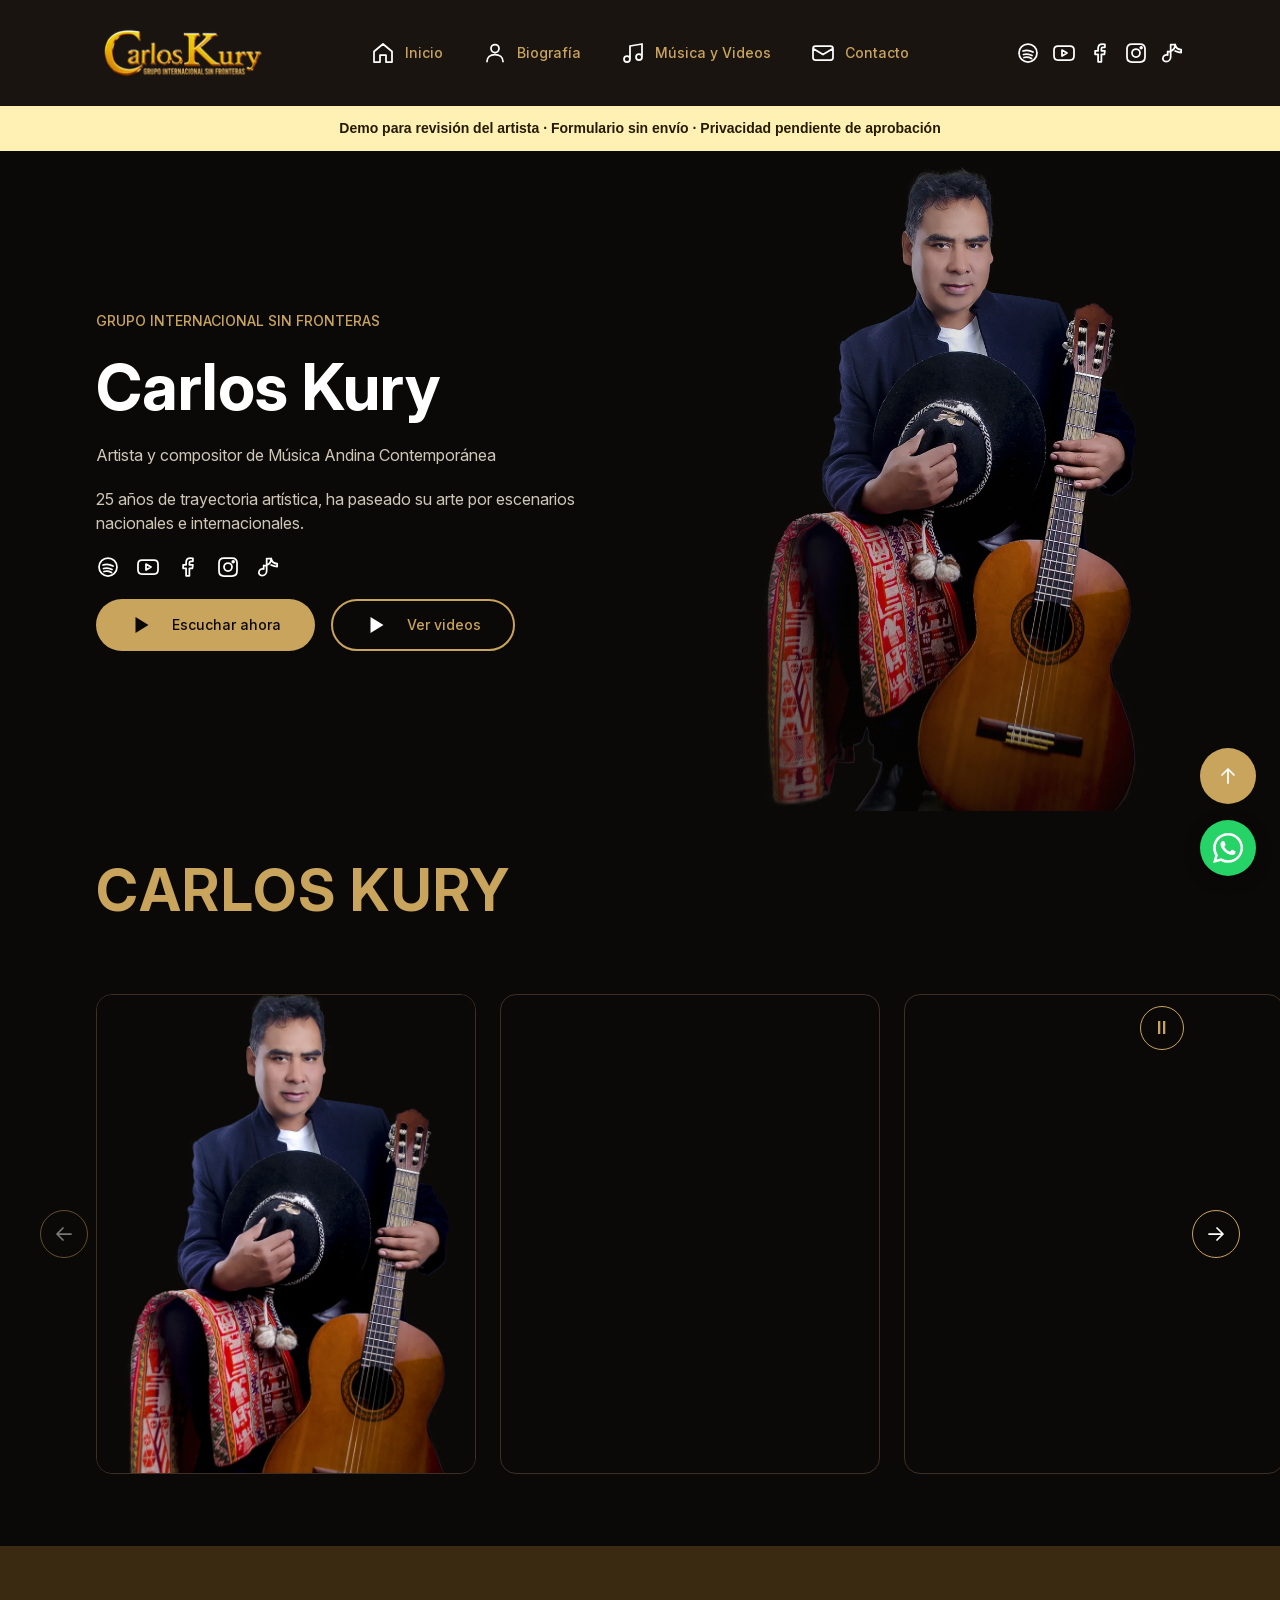
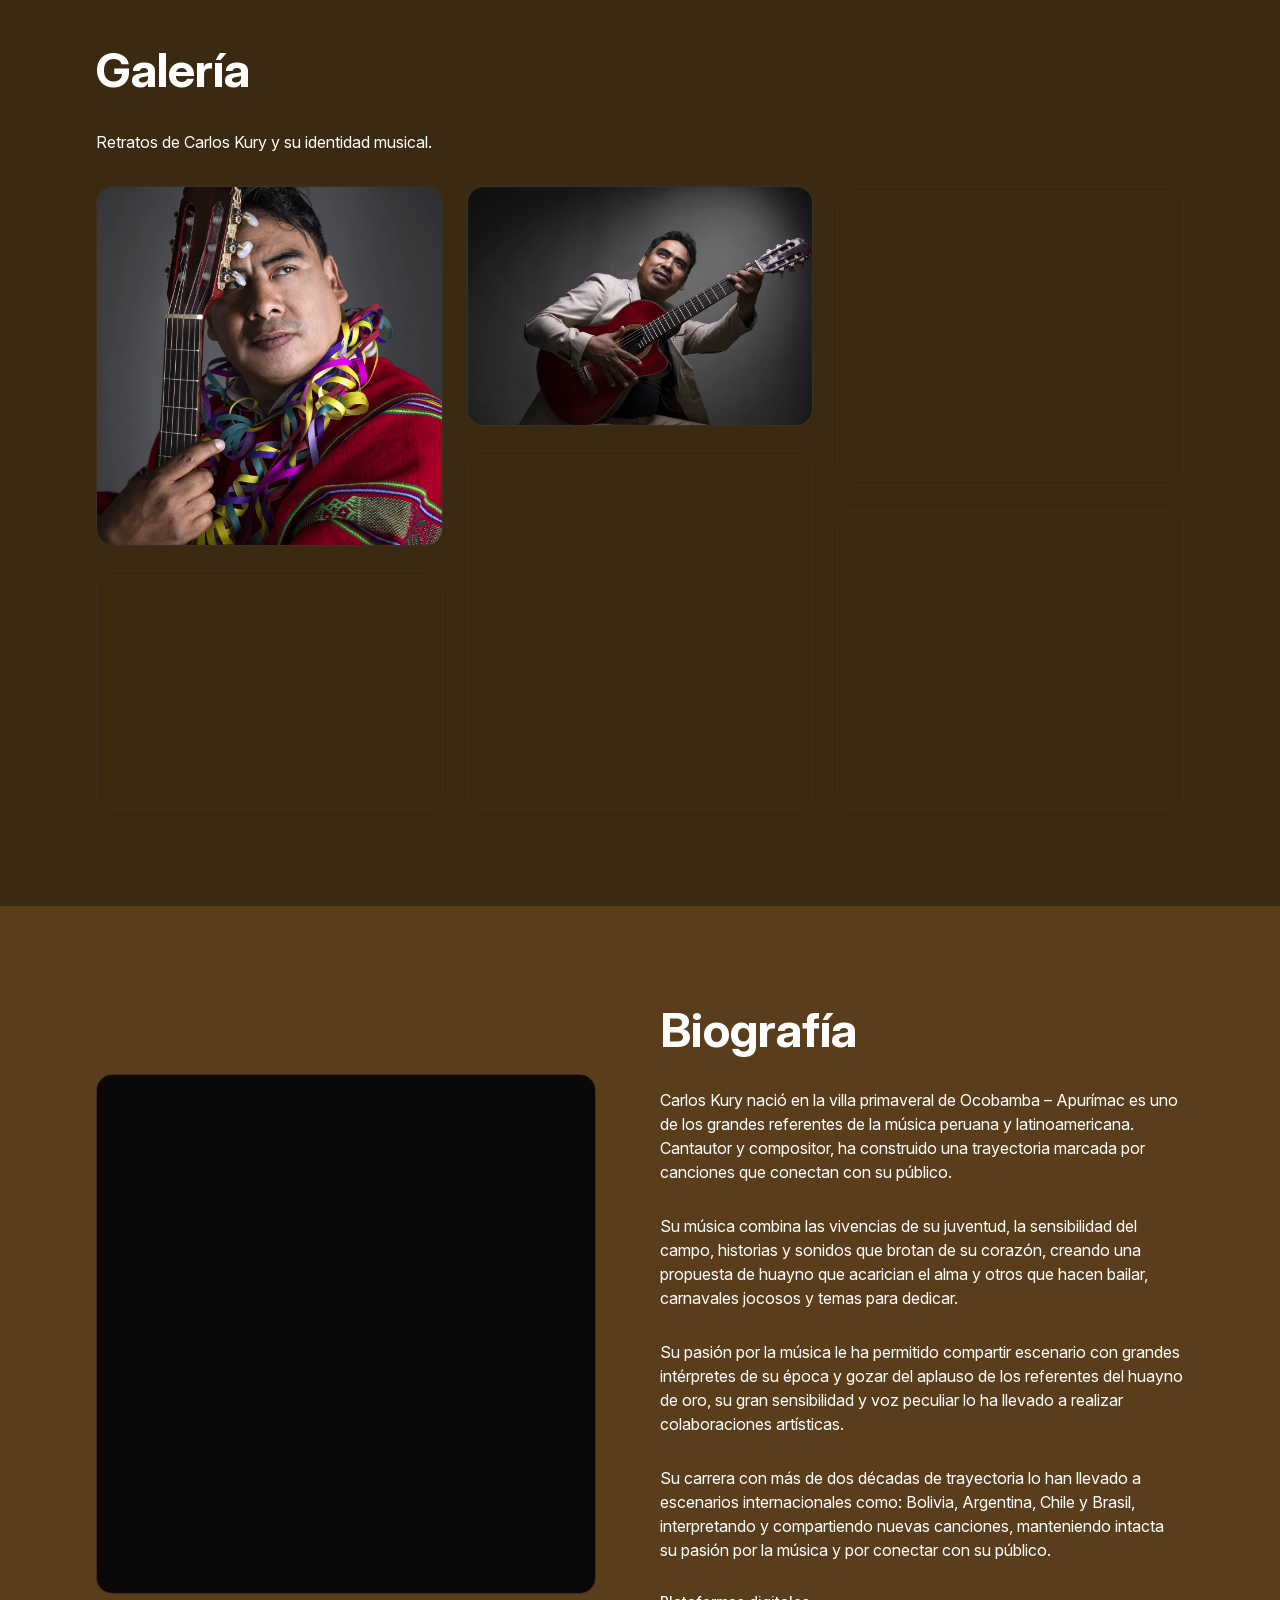
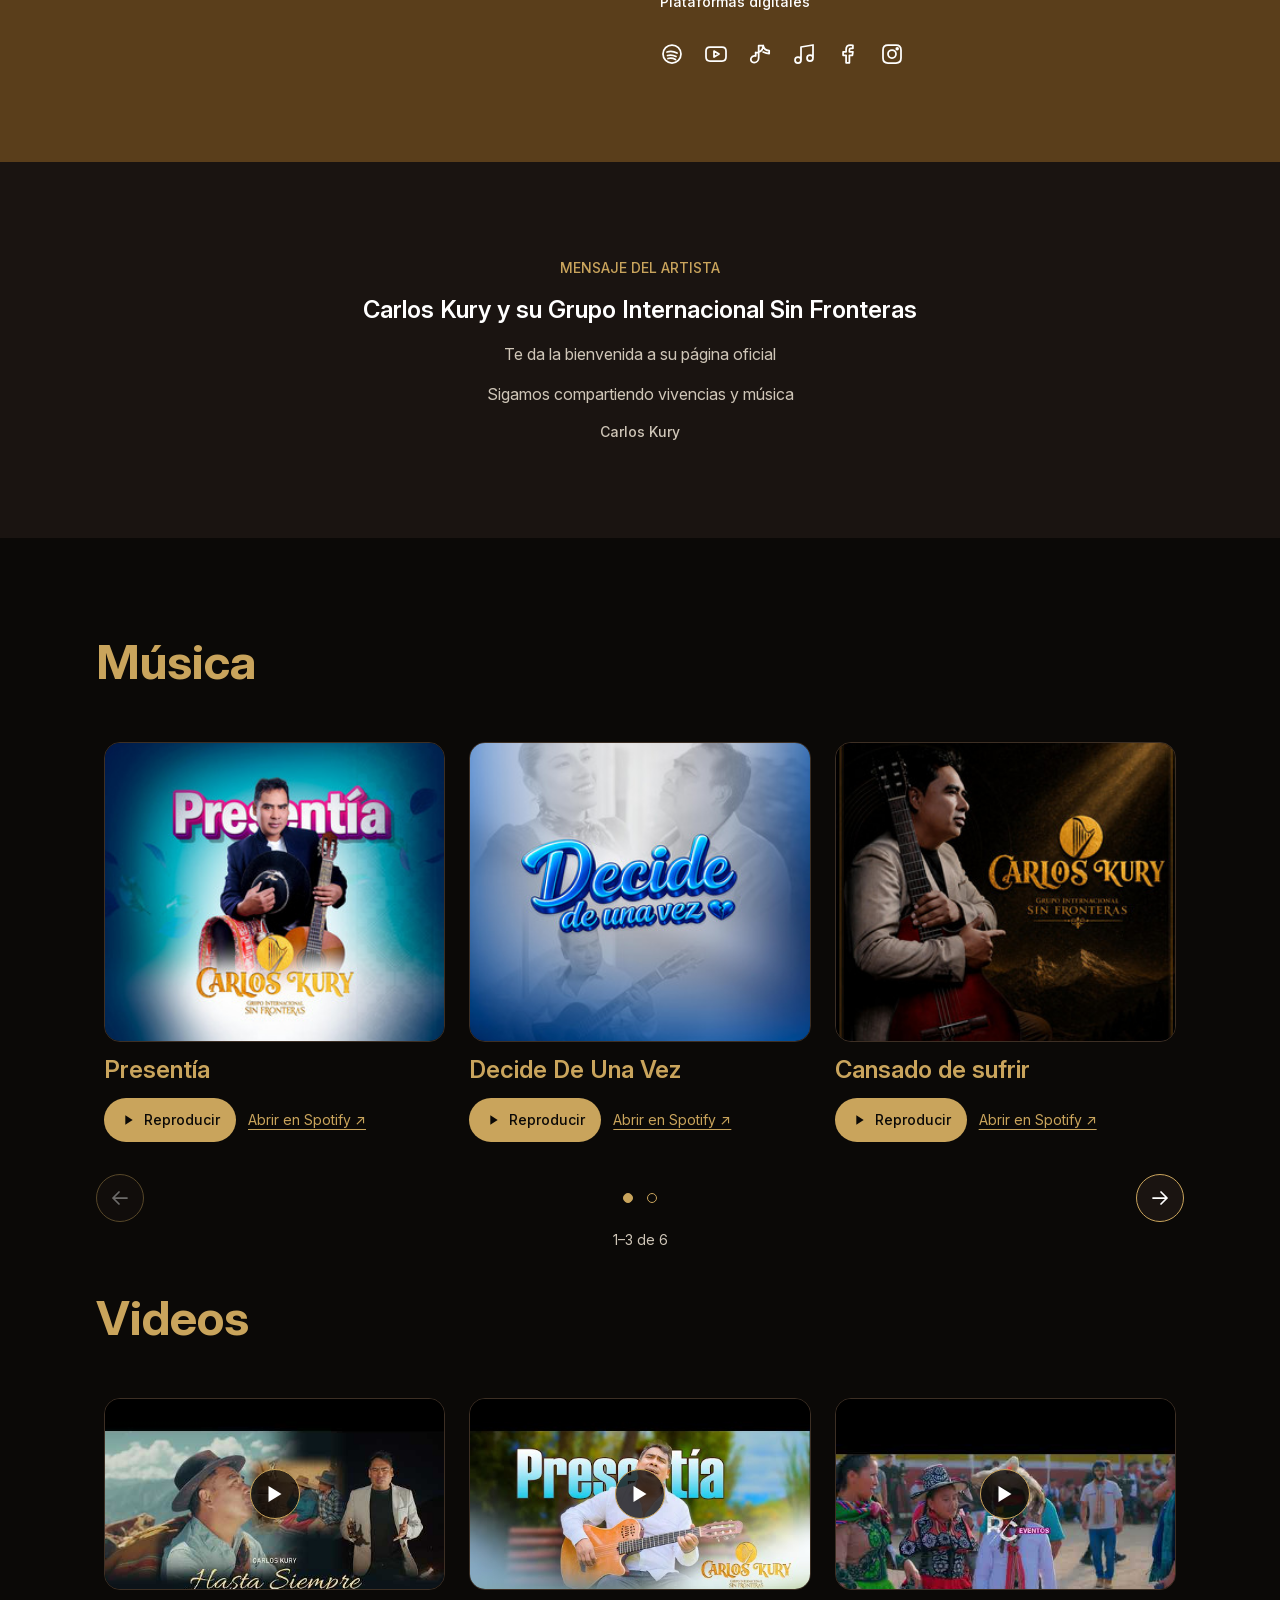
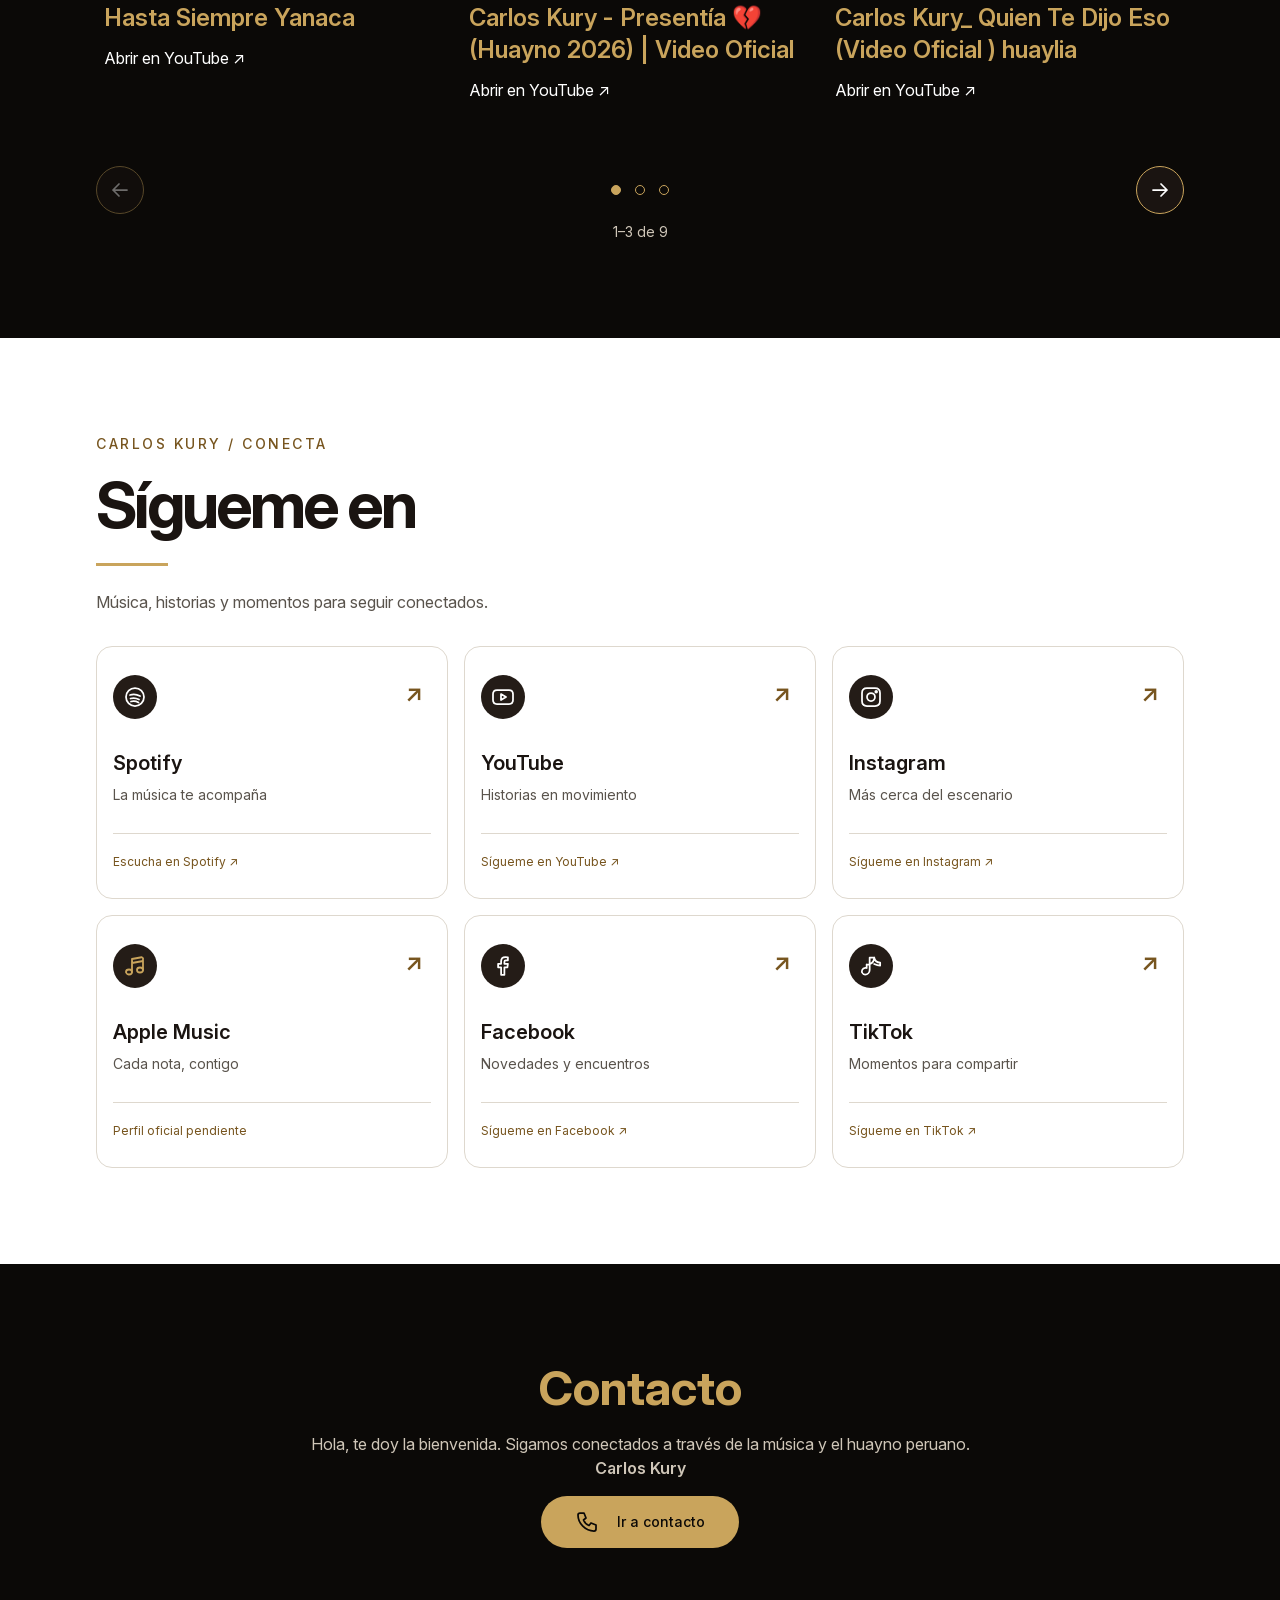
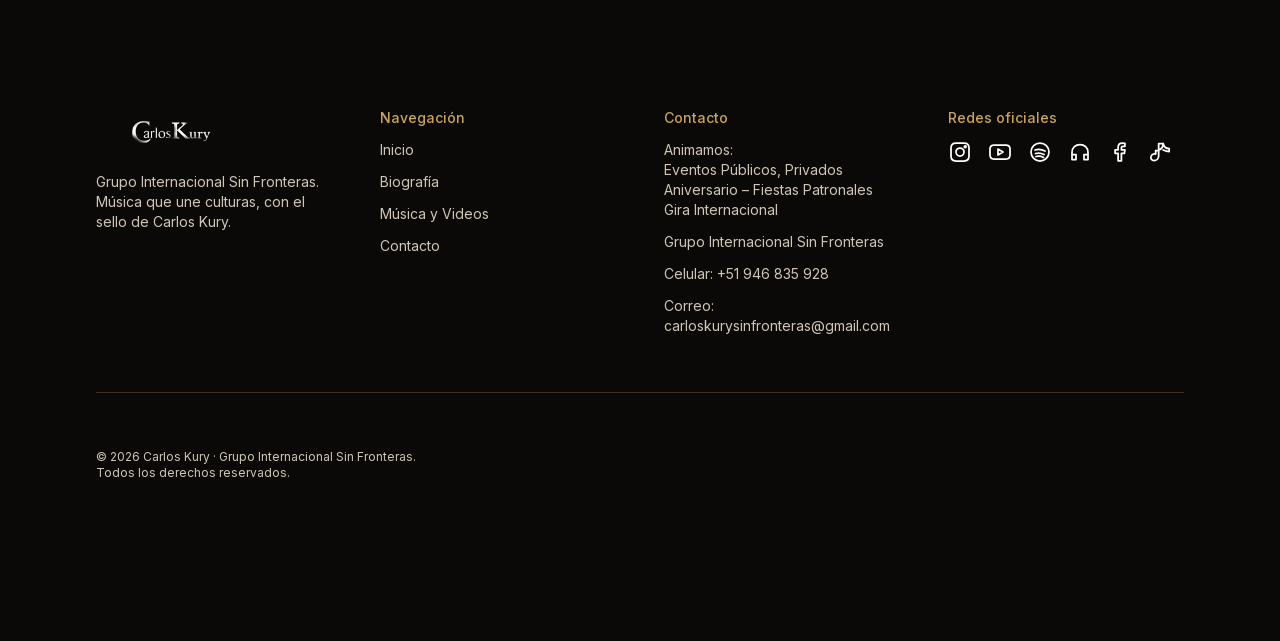
<file: index.html>
<!doctype html>
<html lang="es">
<head>
  <meta charset="utf-8">
  <meta name="viewport" content="width=device-width, initial-scale=1">
  <meta name="description" content="Carlos Kury y su Grupo Internacional Sin Fronteras. Música Andina Contemporánea.">
  <title>Carlos Kury · Inicio</title>
  <link rel="stylesheet" href="css/tokens.css">
  <link rel="stylesheet" href="css/styles.css">
  <link rel="stylesheet" href="css/intro.css">
  <script src="js/intro.js" defer></script>
  <script src="js/main.js" defer></script>
  <script src="js/gallery.js" defer></script>
  <script src="js/music.js" defer></script>
  <script src="js/spotify.js" defer></script>
  <script src="js/videos.js" defer></script>
  <meta name="robots" content="noindex, nofollow">
</head>
<body id="arriba">
  <aside class="demo-notice" aria-label="Estado del sitio">Demo para revisión del artista · Formulario sin envío · Privacidad pendiente de aprobación</aside>
  <div class="artist-intro" role="dialog" aria-modal="true" aria-label="Presentación de Carlos Kury" hidden>
    <img class="artist-intro__logo" src="assets/images/a709b.png" width="3489" height="1203" alt="Carlos Kury · Grupo Internacional Sin Fronteras" decoding="async">
    <button class="artist-intro__skip" type="button">Saltar intro</button>
  </div>
  <a class="skip-link" href="#contenido">Saltar al contenido</a>
  <header class="header">
    <div class="header__inner">
      <a class="brand" href="index.html" aria-label="Carlos Kury, Inicio"><img src="assets/images/optimized/a709b-340.webp" srcset="assets/images/optimized/a709b-170.webp 1x, assets/images/optimized/a709b-340.webp 2x, assets/images/optimized/a709b-510.webp 3x" width="170" height="58" alt="Carlos Kury · Grupo Internacional Sin Fronteras"></a>
      <button class="menu-toggle" type="button" aria-expanded="false" aria-controls="navegacion" aria-label="Abrir menú" hidden>
        <img class="menu-toggle__open" src="assets/icons/5ea86.svg" width="24" height="24" alt="">
        <img class="menu-toggle__close" src="assets/icons/0c98d.svg" width="24" height="24" alt="">
      </button>
      <div class="header__navigation" id="navegacion">
        <nav aria-label="Navegación principal">
          <ul class="nav-list">
            <li><a class="nav-link" href="index.html" aria-current="page"><img src="assets/icons/63a29.svg" width="24" height="24" alt="">Inicio</a></li>
            <li><a class="nav-link" href="nosotros.html"><img src="assets/icons/14fbd.svg" width="24" height="24" alt="">Biografía</a></li>
            <li><a class="nav-link" href="musica-y-videos.html"><img src="assets/icons/886fa.svg" width="24" height="24" alt="">Música y Videos</a></li>
            <li><a class="nav-link" href="contacto.html"><img src="assets/icons/ec4e2.svg" width="24" height="24" alt="">Contacto</a></li>
          </ul>
        </nav>
        <div class="socials" aria-label="Redes oficiales y plataformas musicales"><a class="socials__item" href="https://open.spotify.com/intl-es/artist/1ubclJtn2P4gMjA1YRvad7" target="_blank" rel="noopener noreferrer" aria-label="Perfil oficial de Carlos Kury en Spotify (nueva pestaña)" title="Spotify"><img src="assets/icons/c1be1.svg" width="24" height="24" alt=""></a><a class="socials__item" href="https://www.youtube.com/channel/UCdRxz1h0rPyPMbONSxSZUTA" target="_blank" rel="noopener noreferrer" aria-label="YouTube oficial de Carlos Kury (nueva pestaña)" title="YouTube"><img src="assets/icons/a0c02.svg" width="24" height="24" alt=""></a><a class="socials__item" href="https://www.facebook.com/CarlosKuryOficial" target="_blank" rel="noopener noreferrer" aria-label="Facebook oficial de Carlos Kury (nueva pestaña)" title="Facebook"><img src="assets/icons/9671b.svg" width="24" height="24" alt=""></a><a class="socials__item" href="https://www.instagram.com/carloskury_oficial/" target="_blank" rel="noopener noreferrer" aria-label="Instagram oficial de Carlos Kury (nueva pestaña)" title="Instagram"><img src="assets/icons/aaa4f.svg" width="24" height="24" alt=""></a><a class="socials__item" href="https://www.tiktok.com/@carloskury_oficial" target="_blank" rel="noopener noreferrer" aria-label="TikTok oficial de Carlos Kury (nueva pestaña)" title="TikTok"><img src="assets/icons/0e75f.svg" width="24" height="24" alt=""></a></div>
      </div>
    </div>
  </header>
  <main id="contenido" tabindex="-1">
    <section class="hero official-hero official-hero--home" aria-labelledby="titulo">
      <img class="hero__image" src="assets/images/official/kury-0507-800.webp" srcset="assets/images/official/kury-0507-480.webp 480w, assets/images/official/kury-0507-800.webp 800w, assets/images/official/kury-0507-1200.webp 1200w, assets/images/official/kury-0507-1800.webp 1800w" sizes="(max-width: 767px) 100vw, 60vw" width="4069" height="6143" alt="" fetchpriority="high" decoding="async">
      
      <div class="hero__content">
        <p class="eyebrow">GRUPO INTERNACIONAL SIN FRONTERAS</p>
        <h1 id="titulo">Carlos Kury</h1>
        <p>Artista y compositor de Música Andina Contemporánea</p>
        <p>25 años de trayectoria artística, ha paseado su arte por escenarios nacionales e internacionales.</p>
        <div class="socials" aria-label="Redes oficiales y plataformas musicales"><a class="socials__item" href="https://open.spotify.com/intl-es/artist/1ubclJtn2P4gMjA1YRvad7" target="_blank" rel="noopener noreferrer" aria-label="Perfil oficial de Carlos Kury en Spotify (nueva pestaña)" title="Spotify"><img src="assets/icons/c1be1.svg" width="24" height="24" alt=""></a><a class="socials__item" href="https://www.youtube.com/channel/UCdRxz1h0rPyPMbONSxSZUTA" target="_blank" rel="noopener noreferrer" aria-label="YouTube oficial de Carlos Kury (nueva pestaña)" title="YouTube"><img src="assets/icons/a0c02.svg" width="24" height="24" alt=""></a><a class="socials__item" href="https://www.facebook.com/CarlosKuryOficial" target="_blank" rel="noopener noreferrer" aria-label="Facebook oficial de Carlos Kury (nueva pestaña)" title="Facebook"><img src="assets/icons/9671b.svg" width="24" height="24" alt=""></a><a class="socials__item" href="https://www.instagram.com/carloskury_oficial/" target="_blank" rel="noopener noreferrer" aria-label="Instagram oficial de Carlos Kury (nueva pestaña)" title="Instagram"><img src="assets/icons/aaa4f.svg" width="24" height="24" alt=""></a><a class="socials__item" href="https://www.tiktok.com/@carloskury_oficial" target="_blank" rel="noopener noreferrer" aria-label="TikTok oficial de Carlos Kury (nueva pestaña)" title="TikTok"><img src="assets/icons/0e75f.svg" width="24" height="24" alt=""></a></div>
        <div class="hero__actions">
          <a class="button button--primary button--shine" href="musica-y-videos.html#spotify"><img src="assets/icons/dac3b.svg" width="24" height="24" alt="">Escuchar ahora</a>
          <a class="button button--secondary button--shine" href="#videos"><img src="assets/icons/bdbb2.svg" width="24" height="24" alt="">Ver videos</a>
        </div>
      </div>
    </section>
    <h2 class="artist-carousel-title" id="fotos-titulo">CARLOS KURY</h2>
    <section class="artist-carousel" aria-labelledby="fotos-titulo">
      <button class="carousel-pause" type="button" data-carousel-pause aria-controls="fotos" aria-label="Pausar carrusel" title="Pausar carrusel" aria-pressed="false" hidden>Ⅱ</button>
      <div class="artist-carousel__track" id="fotos" tabindex="0" role="region" aria-label="Fotografías de Carlos Kury; desliza o usa las flechas"><figure class="artist-carousel__slide"><img class="" src="assets/images/official/kury-0507-800.webp" srcset="assets/images/official/kury-0507-480.webp 480w, assets/images/official/kury-0507-800.webp 800w, assets/images/official/kury-0507-1200.webp 1200w, assets/images/official/kury-0507-1800.webp 1800w" sizes="(max-width: 767px) 260px, 380px" width="4069" height="6143" alt="Carlos Kury con guitarra, sombrero y tejido andino" loading="lazy" decoding="async"></figure>
<figure class="artist-carousel__slide"><img class="" src="assets/images/official/kury-014-800.webp" srcset="assets/images/official/kury-014-480.webp 480w, assets/images/official/kury-014-800.webp 800w, assets/images/official/kury-014-1200.webp 1200w, assets/images/official/kury-014-1800.webp 1800w" sizes="(max-width: 767px) 260px, 380px" width="4480" height="6720" alt="Carlos Kury con sombrero y poncho rojo, sentado con su guitarra" loading="lazy" decoding="async"></figure>
<figure class="artist-carousel__slide"><img class="" src="assets/images/official/kury-002-800.webp" srcset="assets/images/official/kury-002-480.webp 480w, assets/images/official/kury-002-800.webp 800w, assets/images/official/kury-002-1200.webp 1200w, assets/images/official/kury-002-1800.webp 1800w" sizes="(max-width: 767px) 260px, 380px" width="4480" height="6720" alt="Carlos Kury abraza su guitarra, vestido con saco rojo" loading="lazy" decoding="async"></figure>
<figure class="artist-carousel__slide"><img class="" src="assets/images/official/kury-0494-800.webp" srcset="assets/images/official/kury-0494-480.webp 480w, assets/images/official/kury-0494-800.webp 800w, assets/images/official/kury-0494-1200.webp 1200w, assets/images/official/kury-0494-1800.webp 1800w" sizes="(max-width: 767px) 260px, 380px" width="4069" height="6143" alt="Carlos Kury sostiene su guitarra y se acomoda el sombrero" loading="lazy" decoding="async"></figure>
<figure class="artist-carousel__slide"><img class="" src="assets/images/official/kury-022-800.webp" srcset="assets/images/official/kury-022-480.webp 480w, assets/images/official/kury-022-800.webp 800w, assets/images/official/kury-022-1200.webp 1200w, assets/images/official/kury-022-1800.webp 1800w" sizes="(max-width: 767px) 260px, 380px" width="4480" height="6720" alt="Retrato de Carlos Kury con guitarra y cintas de colores" loading="lazy" decoding="async"></figure></div>
      <button class="carousel-arrow carousel-arrow--prev" type="button" data-scroll="-1" aria-controls="fotos" aria-label="Fotografía anterior" hidden><img src="assets/icons/1b2a3.svg" width="24" height="24" alt=""></button>
      <button class="carousel-arrow carousel-arrow--next" type="button" data-scroll="1" aria-controls="fotos" aria-label="Fotografía siguiente" hidden><img src="assets/icons/1b2a3.svg" width="24" height="24" alt=""></button>
    </section>
    <section class="section gallery" aria-labelledby="galeria-titulo">
      <h2 id="galeria-titulo">Galería</h2>
      <p>Retratos de Carlos Kury y su identidad musical.</p>
      <div class="gallery__grid" tabindex="0" role="region" aria-label="Galería de seis fotografías de Carlos Kury; desplazamiento vertical en móvil"><figure class="gallery__item"><img class="" src="assets/images/official/kury-012-1800.webp" srcset="assets/images/official/kury-012-800.webp 800w, assets/images/official/kury-012-1200.webp 1200w, assets/images/official/kury-012-1800.webp 1800w" sizes="(max-width: 767px) 800px, 1200px" width="4480" height="6720" alt="Carlos Kury con guitarra y poncho andino" loading="lazy" decoding="async"></figure>
<figure class="gallery__item"><img class="" src="assets/images/official/kury-004-1800.webp" srcset="assets/images/official/kury-004-800.webp 800w, assets/images/official/kury-004-1200.webp 1200w, assets/images/official/kury-004-1800.webp 1800w" sizes="(max-width: 767px) 800px, 1200px" width="6720" height="4480" alt="Carlos Kury con saco rojo y guitarra sobre sus piernas" loading="lazy" decoding="async"></figure>
<figure class="gallery__item"><img class="" src="assets/images/official/kury-019-1800.webp" srcset="assets/images/official/kury-019-800.webp 800w, assets/images/official/kury-019-1200.webp 1200w, assets/images/official/kury-019-1800.webp 1800w" sizes="(max-width: 767px) 800px, 1200px" width="6720" height="4480" alt="Carlos Kury interpreta su guitarra con saco claro" loading="lazy" decoding="async"></figure>
<figure class="gallery__item"><img class="" src="assets/images/official/kury-014-1800.webp" srcset="assets/images/official/kury-014-800.webp 800w, assets/images/official/kury-014-1200.webp 1200w, assets/images/official/kury-014-1800.webp 1800w" sizes="(max-width: 767px) 800px, 1200px" width="4480" height="6720" alt="Carlos Kury con sombrero y poncho rojo, sentado con su guitarra" loading="lazy" decoding="async"></figure>
<figure class="gallery__item"><img class="" src="assets/images/official/kury-022-1800.webp" srcset="assets/images/official/kury-022-800.webp 800w, assets/images/official/kury-022-1200.webp 1200w, assets/images/official/kury-022-1800.webp 1800w" sizes="(max-width: 767px) 800px, 1200px" width="4480" height="6720" alt="Retrato de Carlos Kury con guitarra y cintas de colores" loading="lazy" decoding="async"></figure>
<figure class="gallery__item"><img class="" src="assets/images/official/kury-002-1800.webp" srcset="assets/images/official/kury-002-800.webp 800w, assets/images/official/kury-002-1200.webp 1200w, assets/images/official/kury-002-1800.webp 1800w" sizes="(max-width: 767px) 800px, 1200px" width="4480" height="6720" alt="Carlos Kury abraza su guitarra, vestido con saco rojo" loading="lazy" decoding="async"></figure></div>
    </section>
    <section class="section biography" id="biografia" aria-labelledby="biografia-titulo">
      <figure class="biography__photo"><img class="" src="assets/images/official/kury-017-800.webp" srcset="assets/images/official/kury-017-480.webp 480w, assets/images/official/kury-017-800.webp 800w, assets/images/official/kury-017-1200.webp 1200w, assets/images/official/kury-017-1800.webp 1800w" sizes="(max-width: 767px) calc(100vw - 48px), 46vw" width="4480" height="6720" alt="Carlos Kury con saco claro abrazando su guitarra" loading="lazy" decoding="async"></figure>
      <div class="biography__text"><h2 id="biografia-titulo">Biografía</h2><p>Carlos Kury nació en la villa primaveral de Ocobamba – Apurímac es uno de los grandes referentes de la música peruana y latinoamericana. Cantautor y compositor, ha construido una trayectoria marcada por canciones que conectan con su público.</p>
<p>Su música combina las vivencias de su juventud, la sensibilidad del campo, historias y sonidos que brotan de su corazón, creando una propuesta de huayno que acarician el alma y otros que hacen bailar, carnavales jocosos y temas para dedicar.</p>
<p>Su pasión por la música le ha permitido compartir escenario con grandes intérpretes de su época y gozar del aplauso de los referentes del huayno de oro, su gran sensibilidad y voz peculiar lo ha llevado a realizar colaboraciones artísticas.</p>
<p>Su carrera con más de dos décadas de trayectoria lo han llevado a escenarios internacionales como: Bolivia, Argentina, Chile y Brasil, interpretando y compartiendo nuevas canciones, manteniendo intacta su pasión por la música y por conectar con su público.</p>
        <p class="label">Plataformas digitales</p><div class="socials" aria-label="Redes oficiales y plataformas musicales"><a class="socials__item" href="https://open.spotify.com/intl-es/artist/1ubclJtn2P4gMjA1YRvad7" target="_blank" rel="noopener noreferrer" aria-label="Perfil oficial de Carlos Kury en Spotify (nueva pestaña)" title="Spotify"><img src="assets/icons/c1be1.svg" width="24" height="24" alt=""></a><a class="socials__item" href="https://www.youtube.com/channel/UCdRxz1h0rPyPMbONSxSZUTA" target="_blank" rel="noopener noreferrer" aria-label="YouTube oficial de Carlos Kury (nueva pestaña)" title="YouTube"><img src="assets/icons/a0c02.svg" width="24" height="24" alt=""></a><a class="socials__item" href="https://www.tiktok.com/@carloskury_oficial" target="_blank" rel="noopener noreferrer" aria-label="TikTok oficial de Carlos Kury (nueva pestaña)" title="TikTok"><img src="assets/icons/0e75f.svg" width="24" height="24" alt=""></a><span class="socials__item" title="music: enlace oficial pendiente"><img src="assets/icons/886fa.svg" width="24" height="24" alt="music (enlace oficial pendiente)"></span><a class="socials__item" href="https://www.facebook.com/CarlosKuryOficial" target="_blank" rel="noopener noreferrer" aria-label="Facebook oficial de Carlos Kury (nueva pestaña)" title="Facebook"><img src="assets/icons/9671b.svg" width="24" height="24" alt=""></a><a class="socials__item" href="https://www.instagram.com/carloskury_oficial/" target="_blank" rel="noopener noreferrer" aria-label="Instagram oficial de Carlos Kury (nueva pestaña)" title="Instagram"><img src="assets/icons/aaa4f.svg" width="24" height="24" alt=""></a></div>
      </div>
    </section>
    <section class="section message" aria-labelledby="mensaje-titulo">
      <h2 class="eyebrow" id="mensaje-titulo">MENSAJE DEL ARTISTA</h2>
      <p class="message__title">Carlos Kury y su Grupo Internacional Sin Fronteras</p>
      <p>Te da la bienvenida a su página oficial</p>
      <p>Sigamos compartiendo vivencias y música</p>
      <p class="label">Carlos Kury</p>
    </section>
    <section class="section media-section" aria-label="Música y Videos">
      <h2 id="musica">Música</h2>
      <div class="music-carousel" role="region" aria-roledescription="carrusel" aria-labelledby="musica">
      <div class="media-track media-track--albums" id="canciones" tabindex="0" aria-label="Canciones: usa las flechas del teclado o desliza para navegar"><article class="media-card" data-spotify-card><img src="assets/images/spotify/7DiQAdqxluGgfFGqHdAdt5.jpg" width="300" height="300" loading="lazy" decoding="async" alt="Portada de Presentía"><h3>Presentía</h3><div class="home-spotify-actions"><button class="button button--primary" type="button" data-spotify-open data-spotify-type="track" data-spotify-id="7DiQAdqxluGgfFGqHdAdt5" aria-controls="home-spotify-7DiQAdqxluGgfFGqHdAdt5" aria-expanded="false" aria-label="Reproducir Presentía" hidden><svg width="16" height="16" viewBox="0 0 24 24" fill="currentColor" aria-hidden="true"><path d="M8 5v14l11-7z"/></svg><span>Reproducir</span></button><a class="home-spotify-link" href="https://open.spotify.com/track/7DiQAdqxluGgfFGqHdAdt5" target="_blank" rel="noopener noreferrer" aria-label="Escuchar Presentía en Spotify (nueva pestaña)">Abrir en Spotify ↗</a></div><div class="home-spotify-player" id="home-spotify-7DiQAdqxluGgfFGqHdAdt5" role="region" aria-label="Reproductor Spotify: Presentía" hidden></div></article>
<article class="media-card" data-spotify-card><img src="assets/images/spotify/46mtAiIezzo6vxGd6k2GXT.jpg" width="300" height="300" loading="lazy" decoding="async" alt="Portada de Decide De Una Vez"><h3>Decide De Una Vez</h3><div class="home-spotify-actions"><button class="button button--primary" type="button" data-spotify-open data-spotify-type="track" data-spotify-id="46mtAiIezzo6vxGd6k2GXT" aria-controls="home-spotify-46mtAiIezzo6vxGd6k2GXT" aria-expanded="false" aria-label="Reproducir Decide De Una Vez" hidden><svg width="16" height="16" viewBox="0 0 24 24" fill="currentColor" aria-hidden="true"><path d="M8 5v14l11-7z"/></svg><span>Reproducir</span></button><a class="home-spotify-link" href="https://open.spotify.com/track/46mtAiIezzo6vxGd6k2GXT" target="_blank" rel="noopener noreferrer" aria-label="Escuchar Decide De Una Vez en Spotify (nueva pestaña)">Abrir en Spotify ↗</a></div><div class="home-spotify-player" id="home-spotify-46mtAiIezzo6vxGd6k2GXT" role="region" aria-label="Reproductor Spotify: Decide De Una Vez" hidden></div></article>
<article class="media-card" data-spotify-card><img src="assets/images/spotify/78SQr8XA9dYWohoZJXmABl.jpg" width="300" height="300" loading="lazy" decoding="async" alt="Portada de Cansado de sufrir"><h3>Cansado de sufrir</h3><div class="home-spotify-actions"><button class="button button--primary" type="button" data-spotify-open data-spotify-type="track" data-spotify-id="78SQr8XA9dYWohoZJXmABl" aria-controls="home-spotify-78SQr8XA9dYWohoZJXmABl" aria-expanded="false" aria-label="Reproducir Cansado de sufrir" hidden><svg width="16" height="16" viewBox="0 0 24 24" fill="currentColor" aria-hidden="true"><path d="M8 5v14l11-7z"/></svg><span>Reproducir</span></button><a class="home-spotify-link" href="https://open.spotify.com/track/78SQr8XA9dYWohoZJXmABl" target="_blank" rel="noopener noreferrer" aria-label="Escuchar Cansado de sufrir en Spotify (nueva pestaña)">Abrir en Spotify ↗</a></div><div class="home-spotify-player" id="home-spotify-78SQr8XA9dYWohoZJXmABl" role="region" aria-label="Reproductor Spotify: Cansado de sufrir" hidden></div></article>
<article class="media-card" data-spotify-card><img src="assets/images/spotify/1bipgVdy3BUcffcYj7bFbu.jpg" width="300" height="300" loading="lazy" decoding="async" alt="Portada de Roncito Cartavio"><h3>Roncito Cartavio</h3><div class="home-spotify-actions"><button class="button button--primary" type="button" data-spotify-open data-spotify-type="track" data-spotify-id="1bipgVdy3BUcffcYj7bFbu" aria-controls="home-spotify-1bipgVdy3BUcffcYj7bFbu" aria-expanded="false" aria-label="Reproducir Roncito Cartavio" hidden><svg width="16" height="16" viewBox="0 0 24 24" fill="currentColor" aria-hidden="true"><path d="M8 5v14l11-7z"/></svg><span>Reproducir</span></button><a class="home-spotify-link" href="https://open.spotify.com/track/1bipgVdy3BUcffcYj7bFbu" target="_blank" rel="noopener noreferrer" aria-label="Escuchar Roncito Cartavio en Spotify (nueva pestaña)">Abrir en Spotify ↗</a></div><div class="home-spotify-player" id="home-spotify-1bipgVdy3BUcffcYj7bFbu" role="region" aria-label="Reproductor Spotify: Roncito Cartavio" hidden></div></article>
<article class="media-card" data-spotify-card><img src="assets/images/spotify/09QCykSWvRFlncjJPQXu60.jpg" width="300" height="300" loading="lazy" decoding="async" alt="Portada de Cervecita"><h3>Cervecita</h3><div class="home-spotify-actions"><button class="button button--primary" type="button" data-spotify-open data-spotify-type="track" data-spotify-id="09QCykSWvRFlncjJPQXu60" aria-controls="home-spotify-09QCykSWvRFlncjJPQXu60" aria-expanded="false" aria-label="Reproducir Cervecita" hidden><svg width="16" height="16" viewBox="0 0 24 24" fill="currentColor" aria-hidden="true"><path d="M8 5v14l11-7z"/></svg><span>Reproducir</span></button><a class="home-spotify-link" href="https://open.spotify.com/track/09QCykSWvRFlncjJPQXu60" target="_blank" rel="noopener noreferrer" aria-label="Escuchar Cervecita en Spotify (nueva pestaña)">Abrir en Spotify ↗</a></div><div class="home-spotify-player" id="home-spotify-09QCykSWvRFlncjJPQXu60" role="region" aria-label="Reproductor Spotify: Cervecita" hidden></div></article>
<article class="media-card" data-spotify-card><img src="assets/images/spotify/7b0MzlVe2qdr6VxHvjyIgz.jpg" width="300" height="300" loading="lazy" decoding="async" alt="Portada de Vengo Solterito"><h3>Vengo Solterito</h3><div class="home-spotify-actions"><button class="button button--primary" type="button" data-spotify-open data-spotify-type="track" data-spotify-id="7b0MzlVe2qdr6VxHvjyIgz" aria-controls="home-spotify-7b0MzlVe2qdr6VxHvjyIgz" aria-expanded="false" aria-label="Reproducir Vengo Solterito" hidden><svg width="16" height="16" viewBox="0 0 24 24" fill="currentColor" aria-hidden="true"><path d="M8 5v14l11-7z"/></svg><span>Reproducir</span></button><a class="home-spotify-link" href="https://open.spotify.com/track/7b0MzlVe2qdr6VxHvjyIgz" target="_blank" rel="noopener noreferrer" aria-label="Escuchar Vengo Solterito en Spotify (nueva pestaña)">Abrir en Spotify ↗</a></div><div class="home-spotify-player" id="home-spotify-7b0MzlVe2qdr6VxHvjyIgz" role="region" aria-label="Reproductor Spotify: Vengo Solterito" hidden></div></article></div>
      <div class="music-controls" hidden>
        <button class="music-arrow music-arrow--previous" type="button" data-music-step="-1" aria-controls="canciones" aria-label="Canciones anteriores"><img src="assets/icons/1b2a3.svg" width="24" height="24" alt=""></button>
        <div class="music-pagination" role="group" aria-label="Páginas de canciones"></div>
        <button class="music-arrow" type="button" data-music-step="1" aria-controls="canciones" aria-label="Canciones siguientes"><img src="assets/icons/1b2a3.svg" width="24" height="24" alt=""></button>
      </div>
      <p class="music-position" role="status" aria-live="polite" aria-atomic="true"></p>
      </div>
      <h2 id="videos">Videos</h2>
      <div class="video-carousel" role="region" aria-roledescription="carrusel" aria-labelledby="videos">
      <div class="media-track media-track--videos" id="lista-videos" tabindex="0" aria-label="Videos: usa las flechas del teclado o desliza para navegar"><article class="media-card"><a class="video-preview" href="https://www.youtube.com/watch?v=cZzpsOK4njc" data-video-url="https://www.youtube.com/watch?v=cZzpsOK4njc" target="_blank" rel="noopener noreferrer" aria-label="Reproducir Hasta Siempre Yanaca"><img src="assets/images/cZzpsOK4njc.jpg" width="480" height="360" loading="lazy" decoding="async" alt="Miniatura de Hasta Siempre Yanaca de Carlos Kury"><img class="video-preview__play" src="assets/icons/bdbb2.svg" width="24" height="24" alt=""></a><h3>Hasta Siempre Yanaca</h3><a class="youtube-link" href="https://www.youtube.com/watch?v=cZzpsOK4njc" target="_blank" rel="noopener noreferrer" aria-label="Abrir Hasta Siempre Yanaca en YouTube (nueva pestaña)">Abrir en YouTube ↗</a></article>
<article class="media-card"><a class="video-preview" href="https://www.youtube.com/watch?v=8VFxhjQeZp4" data-video-url="https://www.youtube.com/watch?v=8VFxhjQeZp4" target="_blank" rel="noopener noreferrer" aria-label="Reproducir Carlos Kury - Present&#237;a 💔(Huayno 2026) | Video Oficial"><img src="assets/images/8VFxhjQeZp4.jpg" width="480" height="360" loading="lazy" decoding="async" alt="Miniatura de Carlos Kury - Present&#237;a 💔(Huayno 2026) | Video Oficial de Carlos Kury"><img class="video-preview__play" src="assets/icons/bdbb2.svg" width="24" height="24" alt=""></a><h3>Carlos Kury - Present&#237;a 💔(Huayno 2026) | Video Oficial</h3><a class="youtube-link" href="https://www.youtube.com/watch?v=8VFxhjQeZp4" target="_blank" rel="noopener noreferrer" aria-label="Abrir Carlos Kury - Present&#237;a 💔(Huayno 2026) | Video Oficial en YouTube (nueva pestaña)">Abrir en YouTube ↗</a></article>
<article class="media-card"><a class="video-preview" href="https://www.youtube.com/watch?v=BIkMf7e7iGo" data-video-url="https://www.youtube.com/watch?v=BIkMf7e7iGo" target="_blank" rel="noopener noreferrer" aria-label="Reproducir Carlos Kury_ Quien Te Dijo Eso (Video Oficial ) huaylia"><img src="assets/images/BIkMf7e7iGo.jpg" width="480" height="360" loading="lazy" decoding="async" alt="Miniatura de Carlos Kury_ Quien Te Dijo Eso (Video Oficial ) huaylia de Carlos Kury"><img class="video-preview__play" src="assets/icons/bdbb2.svg" width="24" height="24" alt=""></a><h3>Carlos Kury_ Quien Te Dijo Eso (Video Oficial ) huaylia</h3><a class="youtube-link" href="https://www.youtube.com/watch?v=BIkMf7e7iGo" target="_blank" rel="noopener noreferrer" aria-label="Abrir Carlos Kury_ Quien Te Dijo Eso (Video Oficial ) huaylia en YouTube (nueva pestaña)">Abrir en YouTube ↗</a></article>
<article class="media-card"><a class="video-preview" href="https://www.youtube.com/watch?v=A7UjnlMDLvY" data-video-url="https://www.youtube.com/watch?v=A7UjnlMDLvY" target="_blank" rel="noopener noreferrer" aria-label="Reproducir Si Lloras Por Mi (Huayno)"><img src="assets/images/A7UjnlMDLvY.jpg" width="480" height="360" loading="lazy" decoding="async" alt="Miniatura de Si Lloras Por Mi (Huayno) de Carlos Kury"><img class="video-preview__play" src="assets/icons/bdbb2.svg" width="24" height="24" alt=""></a><h3>Si Lloras Por Mi (Huayno)</h3><a class="youtube-link" href="https://www.youtube.com/watch?v=A7UjnlMDLvY" target="_blank" rel="noopener noreferrer" aria-label="Abrir Si Lloras Por Mi (Huayno) en YouTube (nueva pestaña)">Abrir en YouTube ↗</a></article>
<article class="media-card"><a class="video-preview" href="https://www.youtube.com/watch?v=LX_mz8MEkiY" data-video-url="https://www.youtube.com/watch?v=LX_mz8MEkiY" target="_blank" rel="noopener noreferrer" aria-label="Reproducir Rio Churin (Huayno)"><img src="assets/images/LX_mz8MEkiY.jpg" width="480" height="360" loading="lazy" decoding="async" alt="Miniatura de Rio Churin (Huayno) de Carlos Kury"><img class="video-preview__play" src="assets/icons/bdbb2.svg" width="24" height="24" alt=""></a><h3>Rio Churin (Huayno)</h3><a class="youtube-link" href="https://www.youtube.com/watch?v=LX_mz8MEkiY" target="_blank" rel="noopener noreferrer" aria-label="Abrir Rio Churin (Huayno) en YouTube (nueva pestaña)">Abrir en YouTube ↗</a></article>
<article class="media-card"><a class="video-preview" href="https://www.youtube.com/watch?v=qTdK6Etz6Kw" data-video-url="https://www.youtube.com/watch?v=qTdK6Etz6Kw" target="_blank" rel="noopener noreferrer" aria-label="Reproducir Ponchito Rojo (Huayno)"><img src="assets/images/qTdK6Etz6Kw.jpg" width="480" height="360" loading="lazy" decoding="async" alt="Miniatura de Ponchito Rojo (Huayno) de Carlos Kury"><img class="video-preview__play" src="assets/icons/bdbb2.svg" width="24" height="24" alt=""></a><h3>Ponchito Rojo (Huayno)</h3><a class="youtube-link" href="https://www.youtube.com/watch?v=qTdK6Etz6Kw" target="_blank" rel="noopener noreferrer" aria-label="Abrir Ponchito Rojo (Huayno) en YouTube (nueva pestaña)">Abrir en YouTube ↗</a></article>
<article class="media-card"><a class="video-preview" href="https://www.youtube.com/watch?v=UolSYIt3j-Y" data-video-url="https://www.youtube.com/watch?v=UolSYIt3j-Y" target="_blank" rel="noopener noreferrer" aria-label="Reproducir Papel Sellado (Huayno)"><img src="assets/images/UolSYIt3j-Y.jpg" width="480" height="360" loading="lazy" decoding="async" alt="Miniatura de Papel Sellado (Huayno) de Carlos Kury"><img class="video-preview__play" src="assets/icons/bdbb2.svg" width="24" height="24" alt=""></a><h3>Papel Sellado (Huayno)</h3><a class="youtube-link" href="https://www.youtube.com/watch?v=UolSYIt3j-Y" target="_blank" rel="noopener noreferrer" aria-label="Abrir Papel Sellado (Huayno) en YouTube (nueva pestaña)">Abrir en YouTube ↗</a></article>
<article class="media-card"><a class="video-preview" href="https://www.youtube.com/watch?v=fMQDOI99XdI" data-video-url="https://www.youtube.com/watch?v=fMQDOI99XdI" target="_blank" rel="noopener noreferrer" aria-label="Reproducir Mi Mollecito (Huayno)"><img src="assets/images/fMQDOI99XdI.jpg" width="480" height="360" loading="lazy" decoding="async" alt="Miniatura de Mi Mollecito (Huayno) de Carlos Kury"><img class="video-preview__play" src="assets/icons/bdbb2.svg" width="24" height="24" alt=""></a><h3>Mi Mollecito (Huayno)</h3><a class="youtube-link" href="https://www.youtube.com/watch?v=fMQDOI99XdI" target="_blank" rel="noopener noreferrer" aria-label="Abrir Mi Mollecito (Huayno) en YouTube (nueva pestaña)">Abrir en YouTube ↗</a></article>
<article class="media-card"><a class="video-preview" href="https://www.youtube.com/watch?v=adO1COryP8o" data-video-url="https://www.youtube.com/watch?v=adO1COryP8o" target="_blank" rel="noopener noreferrer" aria-label="Reproducir Carlos Kury - Decide De Una Vez (Huayno 2026)💔 | Video Oficial"><img src="assets/images/adO1COryP8o.jpg" width="480" height="360" loading="lazy" decoding="async" alt="Miniatura de Carlos Kury - Decide De Una Vez (Huayno 2026)💔 | Video Oficial de Carlos Kury"><img class="video-preview__play" src="assets/icons/bdbb2.svg" width="24" height="24" alt=""></a><h3>Carlos Kury - Decide De Una Vez (Huayno 2026)💔 | Video Oficial</h3><a class="youtube-link" href="https://www.youtube.com/watch?v=adO1COryP8o" target="_blank" rel="noopener noreferrer" aria-label="Abrir Carlos Kury - Decide De Una Vez (Huayno 2026)💔 | Video Oficial en YouTube (nueva pestaña)">Abrir en YouTube ↗</a></article></div>
      <div class="music-controls" data-video-controls hidden>
        <button class="music-arrow music-arrow--previous" type="button" data-video-step="-1" aria-controls="lista-videos" aria-label="Videos anteriores"><img src="assets/icons/1b2a3.svg" width="24" height="24" alt=""></button>
        <div class="music-pagination" data-video-pagination role="group" aria-label="Páginas de videos"></div>
        <button class="music-arrow" type="button" data-video-step="1" aria-controls="lista-videos" aria-label="Videos siguientes"><img src="assets/icons/1b2a3.svg" width="24" height="24" alt=""></button>
      </div>
      <p class="music-position" data-video-position role="status" aria-live="polite" aria-atomic="true"></p>
      </div>
    </section>
    <section class="section channels" aria-labelledby="canales-titulo">
      <div class="channels__heading"><div><p class="channels__eyebrow">Carlos Kury / Conecta</p><h2 id="canales-titulo">Sígueme en</h2><p class="channels__intro">Música, historias y momentos para seguir conectados.</p></div></div>
      <div class="channels__grid"><a class="channel-card" href="https://open.spotify.com/intl-es/artist/1ubclJtn2P4gMjA1YRvad7" target="_blank" rel="noopener noreferrer" aria-label="Escucha a Carlos Kury en su perfil oficial de Spotify (nueva pestaña)"><img src="assets/icons/c1be1.svg" width="24" height="24" alt=""><span class="channel-card__copy"><span>Spotify</span><small>La música te acompaña</small></span><span class="channel-card__state">Escucha en Spotify ↗</span></a>
<a class="channel-card" href="https://www.youtube.com/channel/UCdRxz1h0rPyPMbONSxSZUTA" target="_blank" rel="noopener noreferrer" aria-label="YouTube oficial de Carlos Kury (nueva pestaña)"><img src="assets/icons/a0c02.svg" width="24" height="24" alt=""><span class="channel-card__copy"><span>YouTube</span><small>Historias en movimiento</small></span><span class="channel-card__state">Sígueme en YouTube ↗</span></a>
<a class="channel-card" href="https://www.instagram.com/carloskury_oficial/" target="_blank" rel="noopener noreferrer" aria-label="Instagram oficial de Carlos Kury (nueva pestaña)"><img src="assets/icons/aaa4f.svg" width="24" height="24" alt=""><span class="channel-card__copy"><span>Instagram</span><small>Más cerca del escenario</small></span><span class="channel-card__state">Sígueme en Instagram ↗</span></a>
<a class="channel-card" href="https://music.apple.com" target="_blank" rel="noopener noreferrer" aria-label="Apple Music: enlace genérico de referencia, perfil oficial pendiente"><svg width="24" height="24" viewBox="0 0 24 24" fill="none" stroke="#c9a45c" stroke-width="1.8" stroke-linecap="round" stroke-linejoin="round" aria-hidden="true"><path d="M9 18V5l11-2v13M9 9l11-2"/><ellipse cx="6" cy="18" rx="3" ry="2.5"/><ellipse cx="17" cy="16" rx="3" ry="2.5"/></svg><span class="channel-card__copy"><span>Apple Music</span><small>Cada nota, contigo</small></span><span class="channel-card__state">Perfil oficial pendiente</span></a>
<a class="channel-card" href="https://www.facebook.com/CarlosKuryOficial" target="_blank" rel="noopener noreferrer" aria-label="Facebook oficial de Carlos Kury (nueva pestaña)"><img src="assets/icons/9671b.svg" width="24" height="24" alt=""><span class="channel-card__copy"><span>Facebook</span><small>Novedades y encuentros</small></span><span class="channel-card__state">Sígueme en Facebook ↗</span></a>
<a class="channel-card" href="https://www.tiktok.com/@carloskury_oficial" target="_blank" rel="noopener noreferrer" aria-label="TikTok oficial de Carlos Kury (nueva pestaña)"><img src="assets/icons/0e75f.svg" width="24" height="24" alt=""><span class="channel-card__copy"><span>TikTok</span><small>Momentos para compartir</small></span><span class="channel-card__state">Sígueme en TikTok ↗</span></a></div>
    </section>
    <section class="section contact" aria-labelledby="contacto-titulo">
      <h2 id="contacto-titulo">Contacto</h2>
      <p>Hola, te doy la bienvenida. Sigamos conectados a través de la música y el huayno peruano.<br><strong>Carlos Kury</strong></p>
      <a class="button button--primary button--shine" href="contacto.html"><picture><source media="(max-width: 767px)" srcset="assets/icons/3b752.svg"><img src="assets/icons/d5d8a.svg" width="24" height="24" alt=""></picture>Ir a contacto</a>
    </section>
  </main>
  <footer class="footer">
    <div class="footer__columns">
      <div class="footer__column"><a href="index.html" aria-label="Carlos Kury, Inicio"><img class="footer__logo" src="assets/images/optimized/fc20c-300.webp" srcset="assets/images/optimized/fc20c-150.webp 1x, assets/images/optimized/fc20c-300.webp 2x, assets/images/optimized/fc20c-450.webp 3x" width="150" height="52" alt="Carlos Kury" loading="lazy"></a><p>Grupo Internacional Sin Fronteras. Música que une culturas, con el sello de Carlos Kury.</p></div>
      <nav class="footer__column" aria-label="Navegación del pie"><h2>Navegación</h2><a href="index.html" aria-current="page">Inicio</a><a href="nosotros.html">Biografía</a><a href="musica-y-videos.html">Música y Videos</a><a href="contacto.html">Contacto</a></nav>
      <div class="footer__column"><h2>Contacto</h2><p>Animamos:<br>Eventos Públicos, Privados<br>Aniversario – Fiestas Patronales<br>Gira Internacional</p><p>Grupo Internacional Sin Fronteras</p><a href="tel:+51946835928">Celular: +51 946 835 928</a><a href="mailto:carloskurysinfronteras@gmail.com">Correo: carloskurysinfronteras@gmail.com</a></div>
      <div class="footer__column"><h2>Redes oficiales</h2><div class="socials" aria-label="Redes oficiales y plataformas musicales"><a class="socials__item" href="https://www.instagram.com/carloskury_oficial/" target="_blank" rel="noopener noreferrer" aria-label="Instagram oficial de Carlos Kury (nueva pestaña)" title="Instagram"><img src="assets/icons/aaa4f.svg" width="24" height="24" alt=""></a><a class="socials__item" href="https://www.youtube.com/channel/UCdRxz1h0rPyPMbONSxSZUTA" target="_blank" rel="noopener noreferrer" aria-label="YouTube oficial de Carlos Kury (nueva pestaña)" title="YouTube"><img src="assets/icons/a0c02.svg" width="24" height="24" alt=""></a><a class="socials__item" href="https://open.spotify.com/intl-es/artist/1ubclJtn2P4gMjA1YRvad7" target="_blank" rel="noopener noreferrer" aria-label="Perfil oficial de Carlos Kury en Spotify (nueva pestaña)" title="Spotify"><img src="assets/icons/c1be1.svg" width="24" height="24" alt=""></a><span class="socials__item" title="headphones: enlace oficial pendiente"><img src="assets/icons/e2b44.svg" width="24" height="24" alt="headphones (enlace oficial pendiente)"></span><a class="socials__item" href="https://www.facebook.com/CarlosKuryOficial" target="_blank" rel="noopener noreferrer" aria-label="Facebook oficial de Carlos Kury (nueva pestaña)" title="Facebook"><img src="assets/icons/9671b.svg" width="24" height="24" alt=""></a><a class="socials__item" href="https://www.tiktok.com/@carloskury_oficial" target="_blank" rel="noopener noreferrer" aria-label="TikTok oficial de Carlos Kury (nueva pestaña)" title="TikTok"><img src="assets/icons/0e75f.svg" width="24" height="24" alt=""></a></div></div>
    </div>
    <hr>
    <p class="footer__copyright">© 2026 Carlos Kury · Grupo Internacional Sin Fronteras. Todos los derechos reservados.</p>
  </footer>
  <a class="whatsapp-float" href="https://wa.me/51946835928?text=Hola%2C%20Carlos%20Kury.%20Quisiera%20consultar%20sobre%20una%20presentaci%C3%B3n%20musical." target="_blank" rel="noopener noreferrer" aria-label="Consultar y contratar a Carlos Kury por WhatsApp (se abre en una nueva pestaña)"><img src="assets/icons/whatsapp.svg" width="30" height="30" alt=""></a>
  <a class="back-top" href="#arriba" aria-label="Volver arriba"><img src="assets/icons/1b2a3.svg" width="24" height="24" alt=""></a>
  <dialog class="lightbox" aria-label="Visor de la galería fotográfica">
    <div class="lightbox__toolbar">
      <button class="lightbox__button" type="button" data-lightbox-close aria-label="Cerrar visor" autofocus><img src="assets/icons/0c98d.svg" width="24" height="24" alt=""></button>
    </div>
    <figure class="lightbox__stage"><img class="lightbox__image" alt="" draggable="false" hidden></figure>
    <div class="lightbox__controls">
      <button class="lightbox__button lightbox__previous" type="button" data-lightbox-step="-1" aria-label="Fotografía anterior"><img src="assets/icons/1b2a3.svg" width="24" height="24" alt=""></button>
      <p class="lightbox__counter" role="status" aria-live="polite" aria-atomic="true"></p>
      <button class="lightbox__button" type="button" data-lightbox-step="1" aria-label="Fotografía siguiente"><img src="assets/icons/1b2a3.svg" width="24" height="24" alt=""></button>
    </div>
  </dialog>
  <dialog class="video-modal" aria-labelledby="video-modal-title">
    <div class="video-modal__panel">
      <header class="video-modal__header"><h2 id="video-modal-title">Video</h2><button class="lightbox__button" type="button" data-video-close aria-label="Cerrar video" autofocus><img src="assets/icons/0c98d.svg" width="24" height="24" alt=""></button></header>
      <div class="video-modal__player"></div><p class="player-help">Si YouTube no permite la reproducción aquí, utiliza «Abrir en YouTube».</p>
      <p class="video-modal__pending" hidden>Contenido pendiente: todavía no hay un enlace de YouTube válido y aprobado para este video.</p>
    </div>
  </dialog>
  <dialog class="notice" aria-labelledby="aviso-titulo"><h2 id="aviso-titulo">Recurso pendiente</h2><p>El prototipo no incluye un enlace de reproducción aprobado para este contenido.</p><form method="dialog"><button class="button button--primary">Cerrar</button></form></dialog>
</body>
</html>
</file>
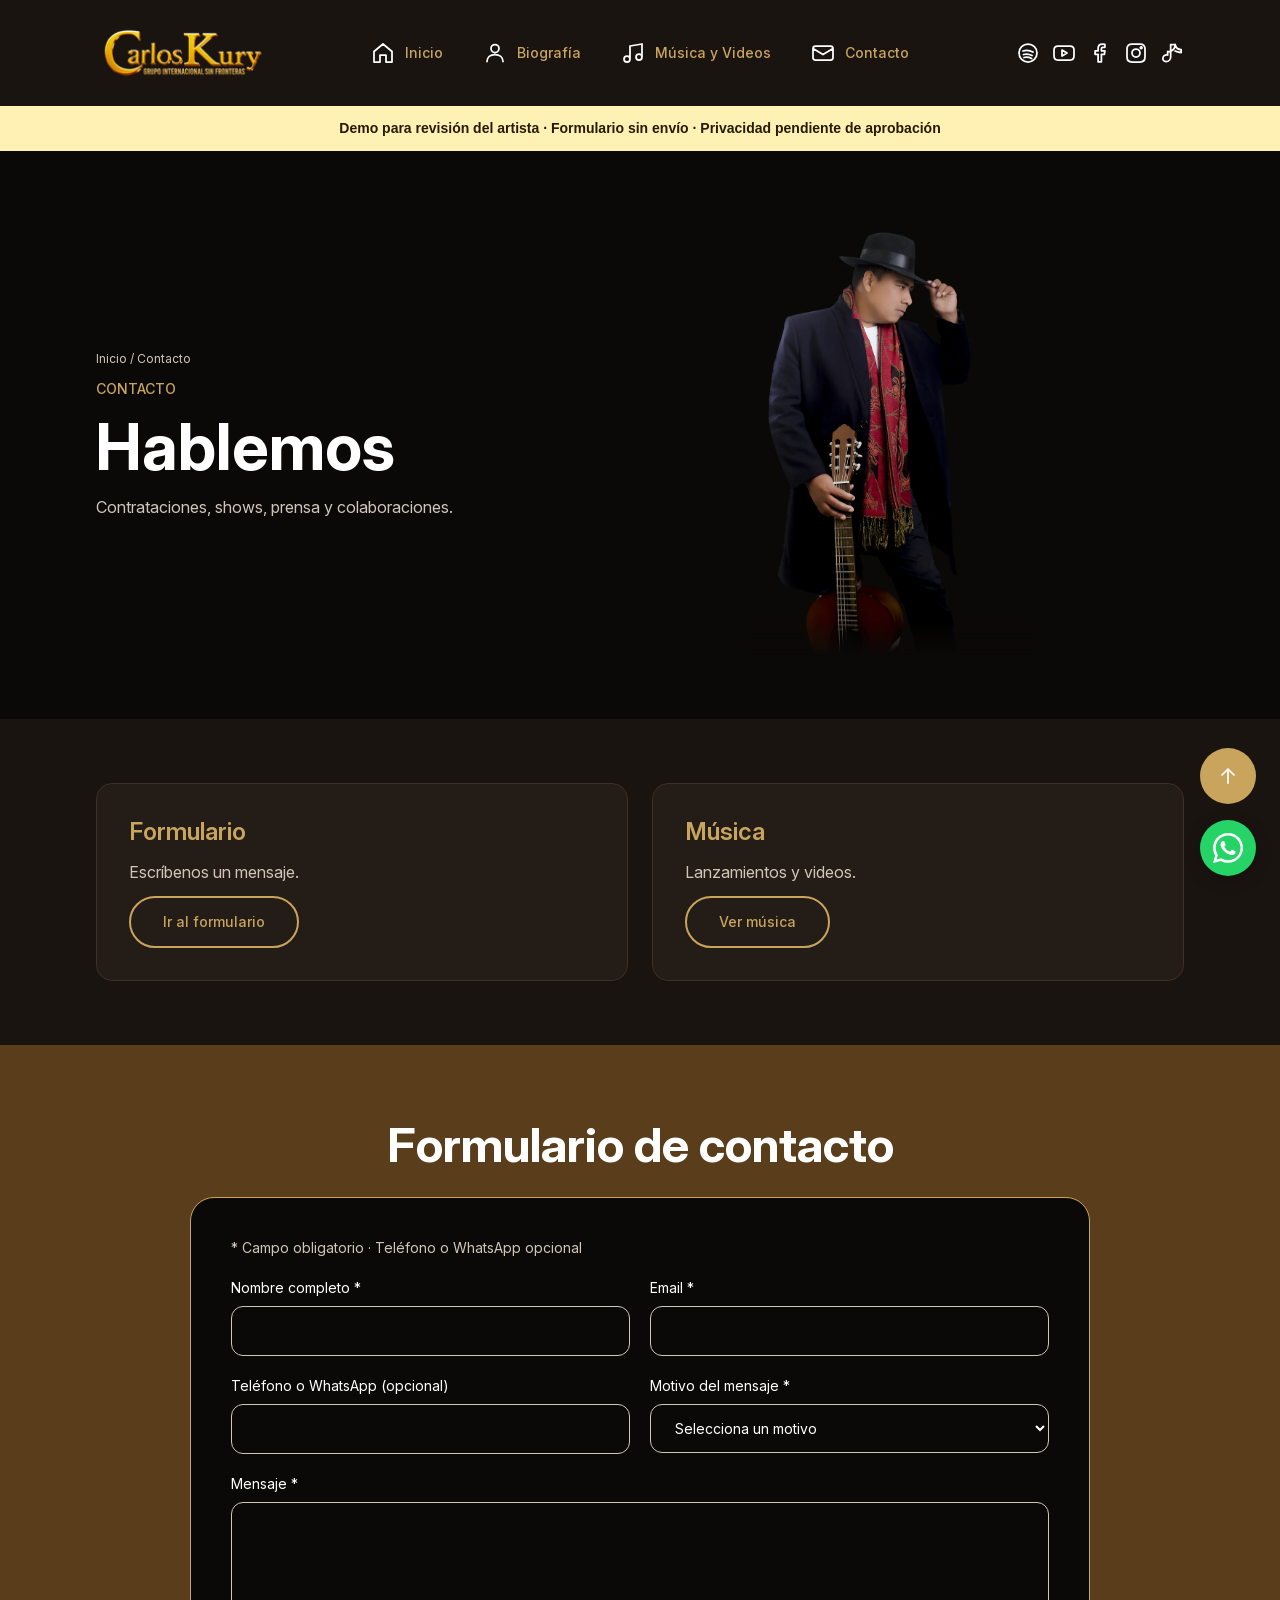
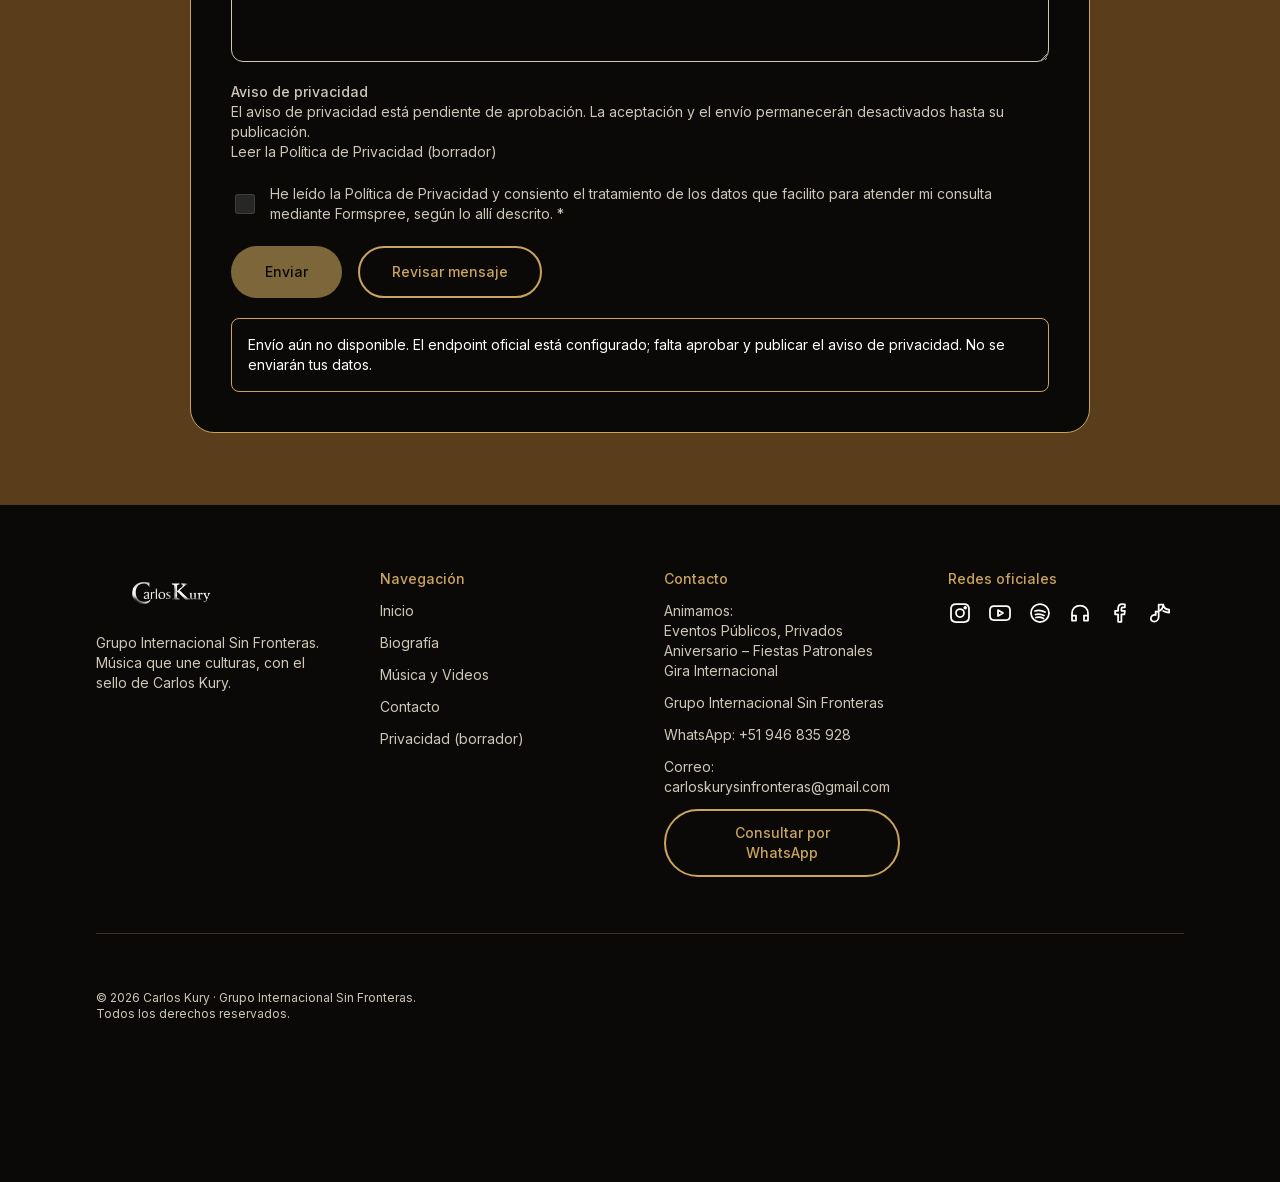
<file: contacto.html>
<!doctype html>
<html lang="es">
<head>
  <meta charset="utf-8">
  <meta name="viewport" content="width=device-width, initial-scale=1">
  <meta name="description" content="Contacto con Carlos Kury. Contrataciones, shows, prensa y colaboraciones.">
  <title>Contacto · Carlos Kury</title>
  <link rel="stylesheet" href="css/tokens.css">
  <link rel="stylesheet" href="css/styles.css">
  <link rel="stylesheet" href="css/contacto.css">
  <script src="js/main.js" defer></script>
  <script src="js/contacto.js" defer></script>
  <meta name="robots" content="noindex, nofollow">
</head>
<body id="arriba" class="contact-page">
  <aside class="demo-notice" aria-label="Estado del sitio">Demo para revisión del artista · Formulario sin envío · Privacidad pendiente de aprobación</aside>
  <a class="skip-link" href="#contenido">Saltar al contenido</a>
  <header class="header">
    <div class="header__inner">
      <a class="brand" href="index.html" aria-label="Carlos Kury, Inicio"><img src="assets/images/optimized/a709b-340.webp" srcset="assets/images/optimized/a709b-170.webp 1x, assets/images/optimized/a709b-340.webp 2x, assets/images/optimized/a709b-510.webp 3x" width="170" height="58" alt="Carlos Kury · Grupo Internacional Sin Fronteras"></a>
      <button class="menu-toggle" type="button" aria-expanded="false" aria-controls="navegacion" aria-label="Abrir menú" hidden>
        <img class="menu-toggle__open" src="assets/icons/5ea86.svg" width="24" height="24" alt="">
        <img class="menu-toggle__close" src="assets/icons/0c98d.svg" width="24" height="24" alt="">
      </button>
      <div class="header__navigation" id="navegacion">
        <nav aria-label="Navegación principal">
          <ul class="nav-list">
            <li><a class="nav-link" href="index.html"><img src="assets/icons/63a29.svg" width="24" height="24" alt="">Inicio</a></li>
            <li><a class="nav-link" href="nosotros.html"><img src="assets/icons/14fbd.svg" width="24" height="24" alt="">Biografía</a></li>
            <li><a class="nav-link" href="musica-y-videos.html"><img src="assets/icons/886fa.svg" width="24" height="24" alt="">Música y Videos</a></li>
            <li><a class="nav-link" href="contacto.html" aria-current="page"><img src="assets/icons/ec4e2.svg" width="24" height="24" alt="">Contacto</a></li>
          </ul>
        </nav>
        <div class="socials" aria-label="Redes oficiales y plataformas musicales"><a class="socials__item" href="https://open.spotify.com/intl-es/artist/1ubclJtn2P4gMjA1YRvad7" target="_blank" rel="noopener noreferrer" aria-label="Perfil oficial de Carlos Kury en Spotify (nueva pestaña)" title="Spotify"><img src="assets/icons/c1be1.svg" width="24" height="24" alt=""></a><a class="socials__item" href="https://www.youtube.com/channel/UCdRxz1h0rPyPMbONSxSZUTA" target="_blank" rel="noopener noreferrer" aria-label="YouTube oficial de Carlos Kury (nueva pestaña)" title="YouTube"><img src="assets/icons/a0c02.svg" width="24" height="24" alt=""></a><a class="socials__item" href="https://www.facebook.com/CarlosKuryOficial" target="_blank" rel="noopener noreferrer" aria-label="Facebook oficial de Carlos Kury (nueva pestaña)" title="Facebook"><img src="assets/icons/9671b.svg" width="24" height="24" alt=""></a><a class="socials__item" href="https://www.instagram.com/carloskury_oficial/" target="_blank" rel="noopener noreferrer" aria-label="Instagram oficial de Carlos Kury (nueva pestaña)" title="Instagram"><img src="assets/icons/aaa4f.svg" width="24" height="24" alt=""></a><a class="socials__item" href="https://www.tiktok.com/@carloskury_oficial" target="_blank" rel="noopener noreferrer" aria-label="TikTok oficial de Carlos Kury (nueva pestaña)" title="TikTok"><img src="assets/icons/0e75f.svg" width="24" height="24" alt=""></a></div>
      </div>
    </div>
  </header>
  <main id="contenido" tabindex="-1">
    <section class="contact-hero" aria-labelledby="titulo">
      <div class="contact-hero__content">
        <nav class="contact-breadcrumb" aria-label="Ruta de navegación"><a href="index.html">Inicio</a> / <span aria-current="page">Contacto</span></nav>
        <p class="eyebrow">CONTACTO</p>
        <h1 id="titulo">Hablemos</h1>
        <p>Contrataciones, shows, prensa y colaboraciones.</p>
      </div>
      <figure class="contact-hero__photo"><img src="assets/images/official/kury-0494-800.webp" srcset="assets/images/official/kury-0494-480.webp 480w, assets/images/official/kury-0494-800.webp 800w, assets/images/official/kury-0494-1200.webp 1200w" sizes="(max-width: 767px) calc(100vw - 48px), 50vw" width="4069" height="6143" alt="Carlos Kury con guitarra y sombrero" fetchpriority="high" decoding="async"></figure>
    </section>
    <section class="contact-shortcuts" aria-label="Opciones de contacto y música">
      <article class="contact-shortcut"><h2>Formulario</h2><p>Escríbenos un mensaje.</p><a class="button button--secondary button--shine" href="#formulario">Ir al formulario</a></article>
      <article class="contact-shortcut"><h2>Música</h2><p>Lanzamientos y videos.</p><a class="button button--secondary button--shine" href="musica-y-videos.html">Ver música</a></article>
    </section>
    <section class="contact-form-section" id="formulario" aria-labelledby="formulario-titulo" tabindex="-1">
      <h2 id="formulario-titulo">Formulario de contacto</h2>
      <form class="contact-form" id="contact-form" aria-labelledby="formulario-titulo" aria-describedby="form-note form-status" novalidate>
        <p class="contact-form__note" id="form-note">* Campo obligatorio · Teléfono o WhatsApp opcional</p>
        <fieldset class="contact-form__fields" disabled>
          <legend hidden>Tu mensaje</legend>
          <div class="contact-form__row">
            <div class="contact-field"><label for="nombre">Nombre completo *</label><input id="nombre" name="name" type="text" autocomplete="name" maxlength="120" required data-validate aria-describedby="nombre-error"><p class="contact-field__error" id="nombre-error" hidden></p></div>
            <div class="contact-field"><label for="correo">Email *</label><input id="correo" name="email" type="email" autocomplete="email" maxlength="254" required data-validate aria-describedby="correo-error"><p class="contact-field__error" id="correo-error" hidden></p></div>
          </div>
          <div class="contact-form__row">
            <div class="contact-field"><label for="telefono">Teléfono o WhatsApp (opcional)</label><input id="telefono" name="phone" type="tel" autocomplete="tel" maxlength="40" data-validate aria-describedby="telefono-error"><p class="contact-field__error" id="telefono-error" hidden></p></div>
            <div class="contact-field"><label for="motivo">Motivo del mensaje *</label><select id="motivo" name="subject" required data-validate aria-describedby="motivo-error"><option value="">Selecciona un motivo</option><option>Contrataciones y shows</option><option>Prensa</option><option>Colaboraciones</option><option>Otro motivo</option></select><p class="contact-field__error" id="motivo-error" hidden></p></div>
          </div>
          <div class="contact-field"><label for="mensaje">Mensaje *</label><textarea id="mensaje" name="message" rows="6" maxlength="5000" required data-validate aria-describedby="mensaje-error"></textarea><p class="contact-field__error" id="mensaje-error" hidden></p></div>
        </fieldset>
        <aside class="contact-form__note" aria-labelledby="privacidad-titulo">
          <h3 id="privacidad-titulo" class="label">Aviso de privacidad</h3>
          <p data-privacy-pending>El aviso de privacidad está pendiente de aprobación. La aceptación y el envío permanecerán desactivados hasta su publicación.</p>
          <a data-privacy-link href="privacidad.html">Leer la Política de Privacidad (borrador)</a>
        </aside>
        <label class="contact-form__privacy" for="privacidad"><input id="privacidad" name="privacy" type="checkbox" value="accepted" disabled aria-describedby="privacidad-error">He leído la Política de Privacidad y consiento el tratamiento de los datos que facilito para atender mi consulta mediante Formspree, según lo allí descrito. *</label>
        <p class="contact-field__error" id="privacidad-error" hidden>Debes aceptar el aviso de privacidad para enviar el mensaje.</p>
        <div class="contact-form__actions"><button class="button button--primary" type="submit" data-send disabled>Enviar</button><button class="button button--secondary" type="button" data-review hidden>Revisar mensaje</button></div>
        <p class="contact-form__status" id="form-status" data-status role="status" aria-live="polite" aria-atomic="true">Envío aún no disponible. El endpoint oficial está configurado; falta aprobar y publicar el aviso de privacidad. No se enviarán tus datos.</p>
        <noscript><p class="contact-form__note">Activa JavaScript para completar y revisar los campos. El envío aún no está disponible.</p></noscript>
      </form>
    </section>
  </main>
  <footer class="footer">
    <div class="footer__columns">
      <div class="footer__column"><a href="index.html" aria-label="Carlos Kury, Inicio"><img class="footer__logo" src="assets/images/optimized/fc20c-300.webp" srcset="assets/images/optimized/fc20c-150.webp 1x, assets/images/optimized/fc20c-300.webp 2x, assets/images/optimized/fc20c-450.webp 3x" width="150" height="52" alt="Carlos Kury" loading="lazy"></a><p>Grupo Internacional Sin Fronteras. Música que une culturas, con el sello de Carlos Kury.</p></div>
      <nav class="footer__column" aria-label="Navegación del pie"><h2>Navegación</h2><a href="index.html">Inicio</a><a href="nosotros.html">Biografía</a><a href="musica-y-videos.html">Música y Videos</a><a href="contacto.html" aria-current="page">Contacto</a><a href="privacidad.html">Privacidad (borrador)</a></nav>
      <div class="footer__column"><h2>Contacto</h2><p>Animamos:<br>Eventos Públicos, Privados<br>Aniversario – Fiestas Patronales<br>Gira Internacional</p><p>Grupo Internacional Sin Fronteras</p><p>WhatsApp: +51 946 835 928</p><a href="mailto:carloskurysinfronteras@gmail.com">Correo: carloskurysinfronteras@gmail.com</a><a class="button button--secondary contact-whatsapp" href="https://wa.me/51946835928?text=Hola%2C%20Carlos%20Kury.%20Quisiera%20consultar%20sobre%20una%20presentaci%C3%B3n%20musical." target="_blank" rel="noopener noreferrer" aria-label="Consultar por WhatsApp (se abre en una nueva pestaña)">Consultar por WhatsApp</a></div>
      <div class="footer__column"><h2>Redes oficiales</h2><div class="socials" aria-label="Redes oficiales y plataformas musicales"><a class="socials__item" href="https://www.instagram.com/carloskury_oficial/" target="_blank" rel="noopener noreferrer" aria-label="Instagram oficial de Carlos Kury (nueva pestaña)" title="Instagram"><img src="assets/icons/aaa4f.svg" width="24" height="24" alt=""></a><a class="socials__item" href="https://www.youtube.com/channel/UCdRxz1h0rPyPMbONSxSZUTA" target="_blank" rel="noopener noreferrer" aria-label="YouTube oficial de Carlos Kury (nueva pestaña)" title="YouTube"><img src="assets/icons/a0c02.svg" width="24" height="24" alt=""></a><a class="socials__item" href="https://open.spotify.com/intl-es/artist/1ubclJtn2P4gMjA1YRvad7" target="_blank" rel="noopener noreferrer" aria-label="Perfil oficial de Carlos Kury en Spotify (nueva pestaña)" title="Spotify"><img src="assets/icons/c1be1.svg" width="24" height="24" alt=""></a><span class="socials__item" title="headphones: enlace oficial pendiente"><img src="assets/icons/e2b44.svg" width="24" height="24" alt="headphones (enlace oficial pendiente)"></span><a class="socials__item" href="https://www.facebook.com/CarlosKuryOficial" target="_blank" rel="noopener noreferrer" aria-label="Facebook oficial de Carlos Kury (nueva pestaña)" title="Facebook"><img src="assets/icons/9671b.svg" width="24" height="24" alt=""></a><a class="socials__item" href="https://www.tiktok.com/@carloskury_oficial" target="_blank" rel="noopener noreferrer" aria-label="TikTok oficial de Carlos Kury (nueva pestaña)" title="TikTok"><img src="assets/icons/0e75f.svg" width="24" height="24" alt=""></a></div></div>
    </div>
    <hr>
    <p class="footer__copyright">© 2026 Carlos Kury · Grupo Internacional Sin Fronteras. Todos los derechos reservados.</p>
  </footer>
  <a class="whatsapp-float" href="https://wa.me/51946835928?text=Hola%2C%20Carlos%20Kury.%20Quisiera%20consultar%20sobre%20una%20presentaci%C3%B3n%20musical." target="_blank" rel="noopener noreferrer" aria-label="Consultar y contratar a Carlos Kury por WhatsApp (se abre en una nueva pestaña)"><img src="assets/icons/whatsapp.svg" width="30" height="30" alt=""></a>
  <a class="back-top" href="#arriba" aria-label="Volver arriba"><img src="assets/icons/1b2a3.svg" width="24" height="24" alt=""></a>
</body>
</html>
</file>
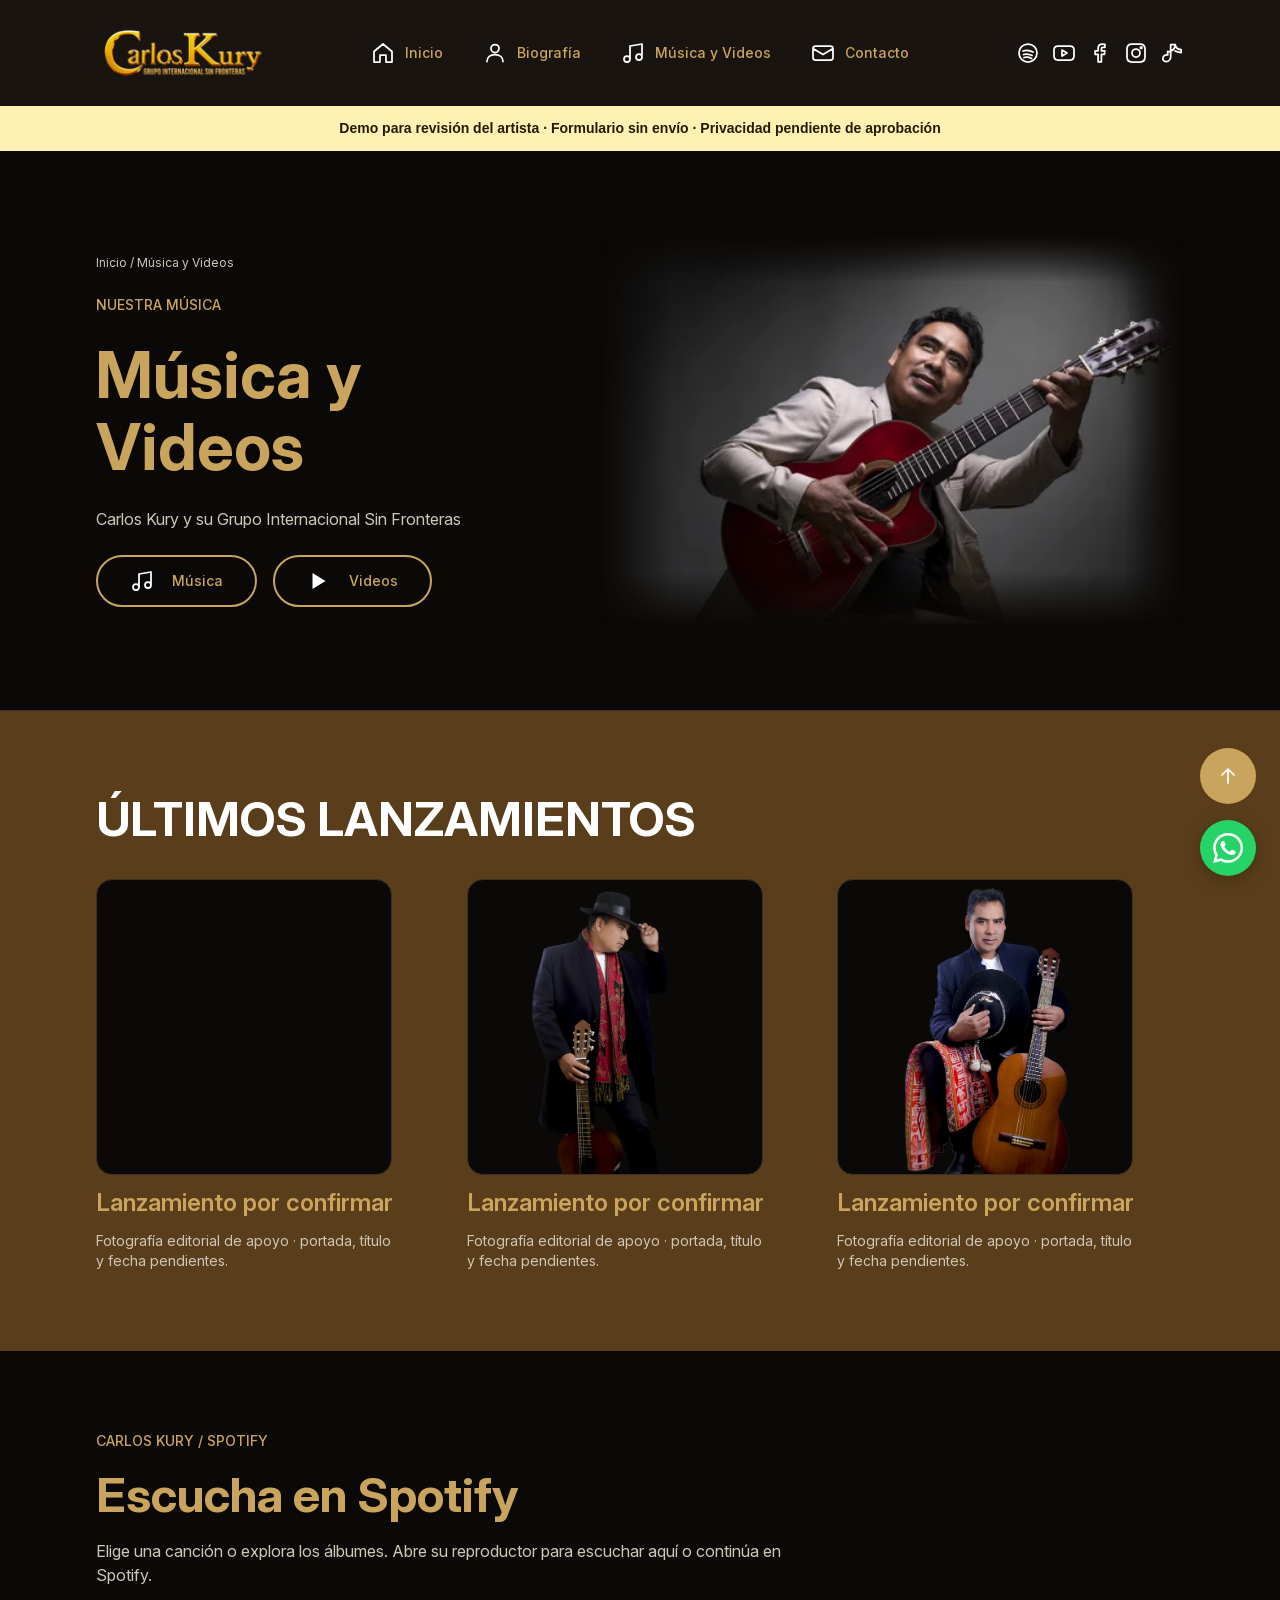
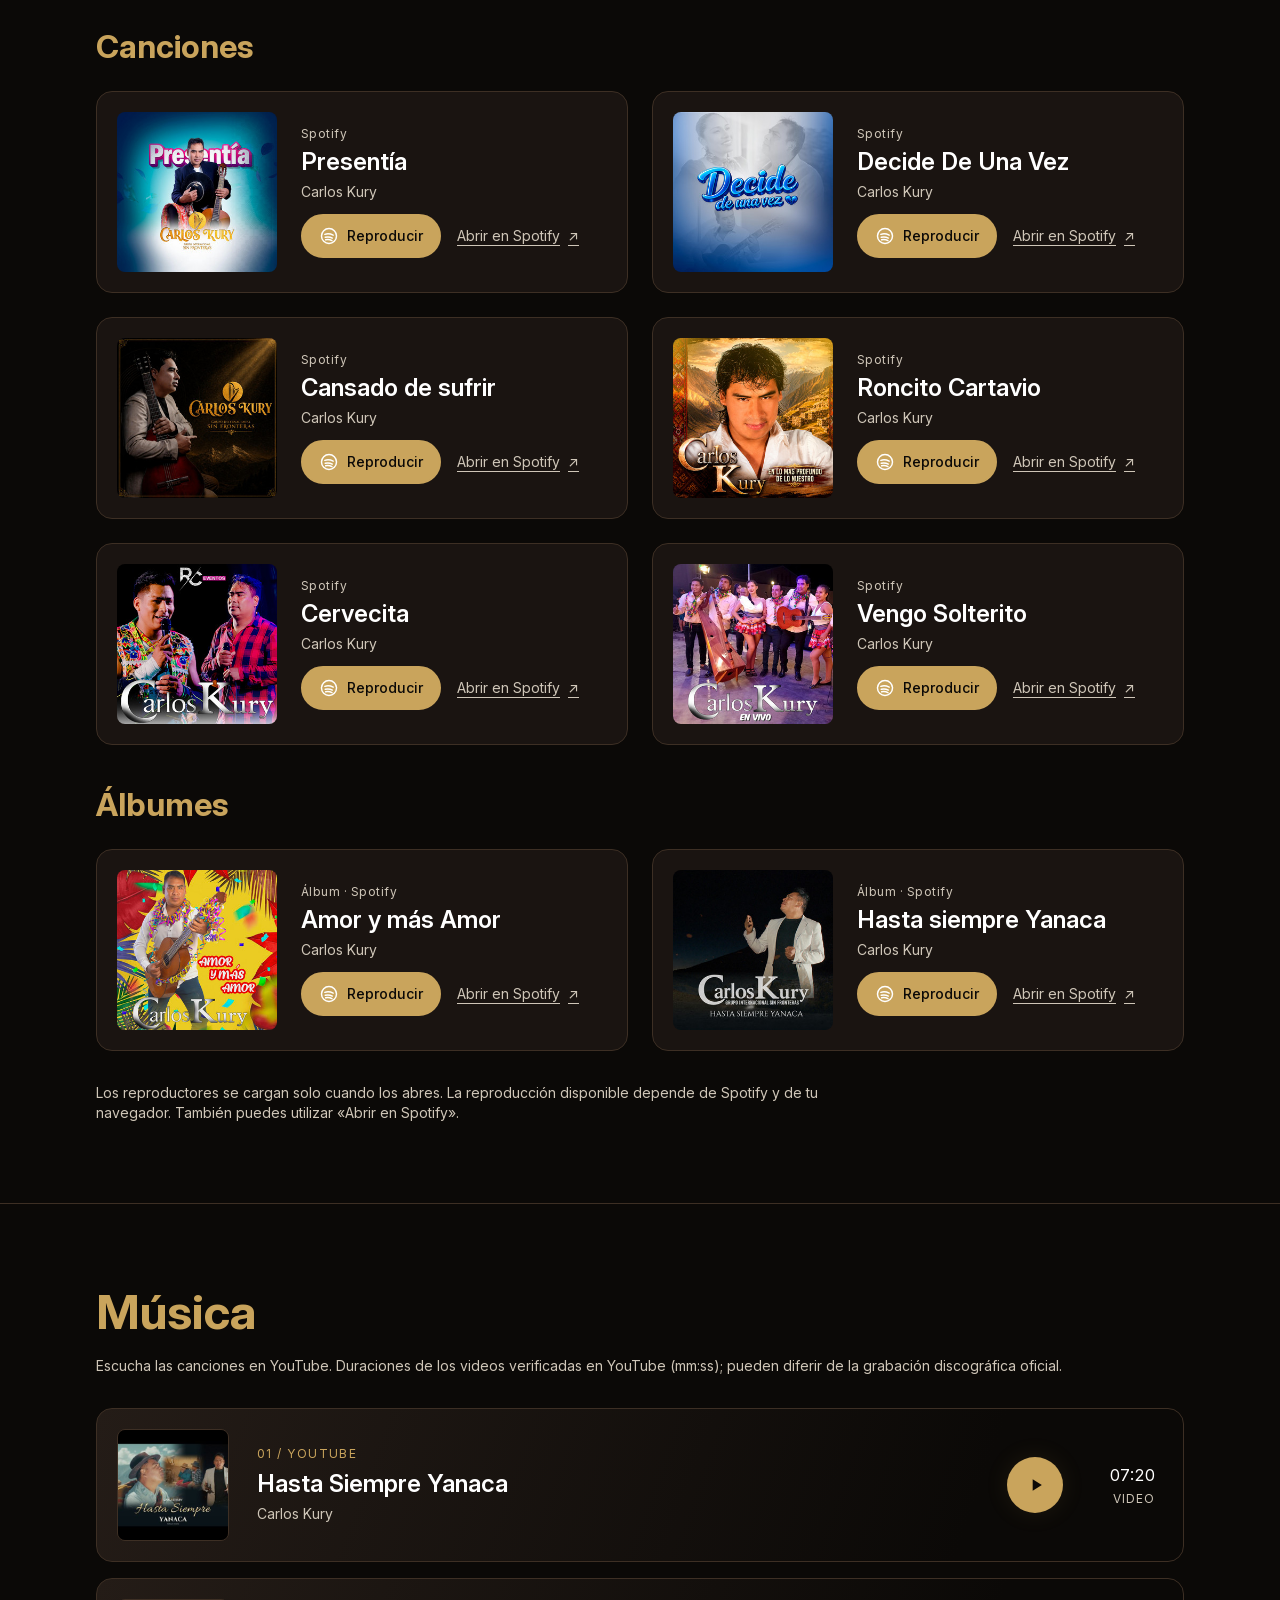
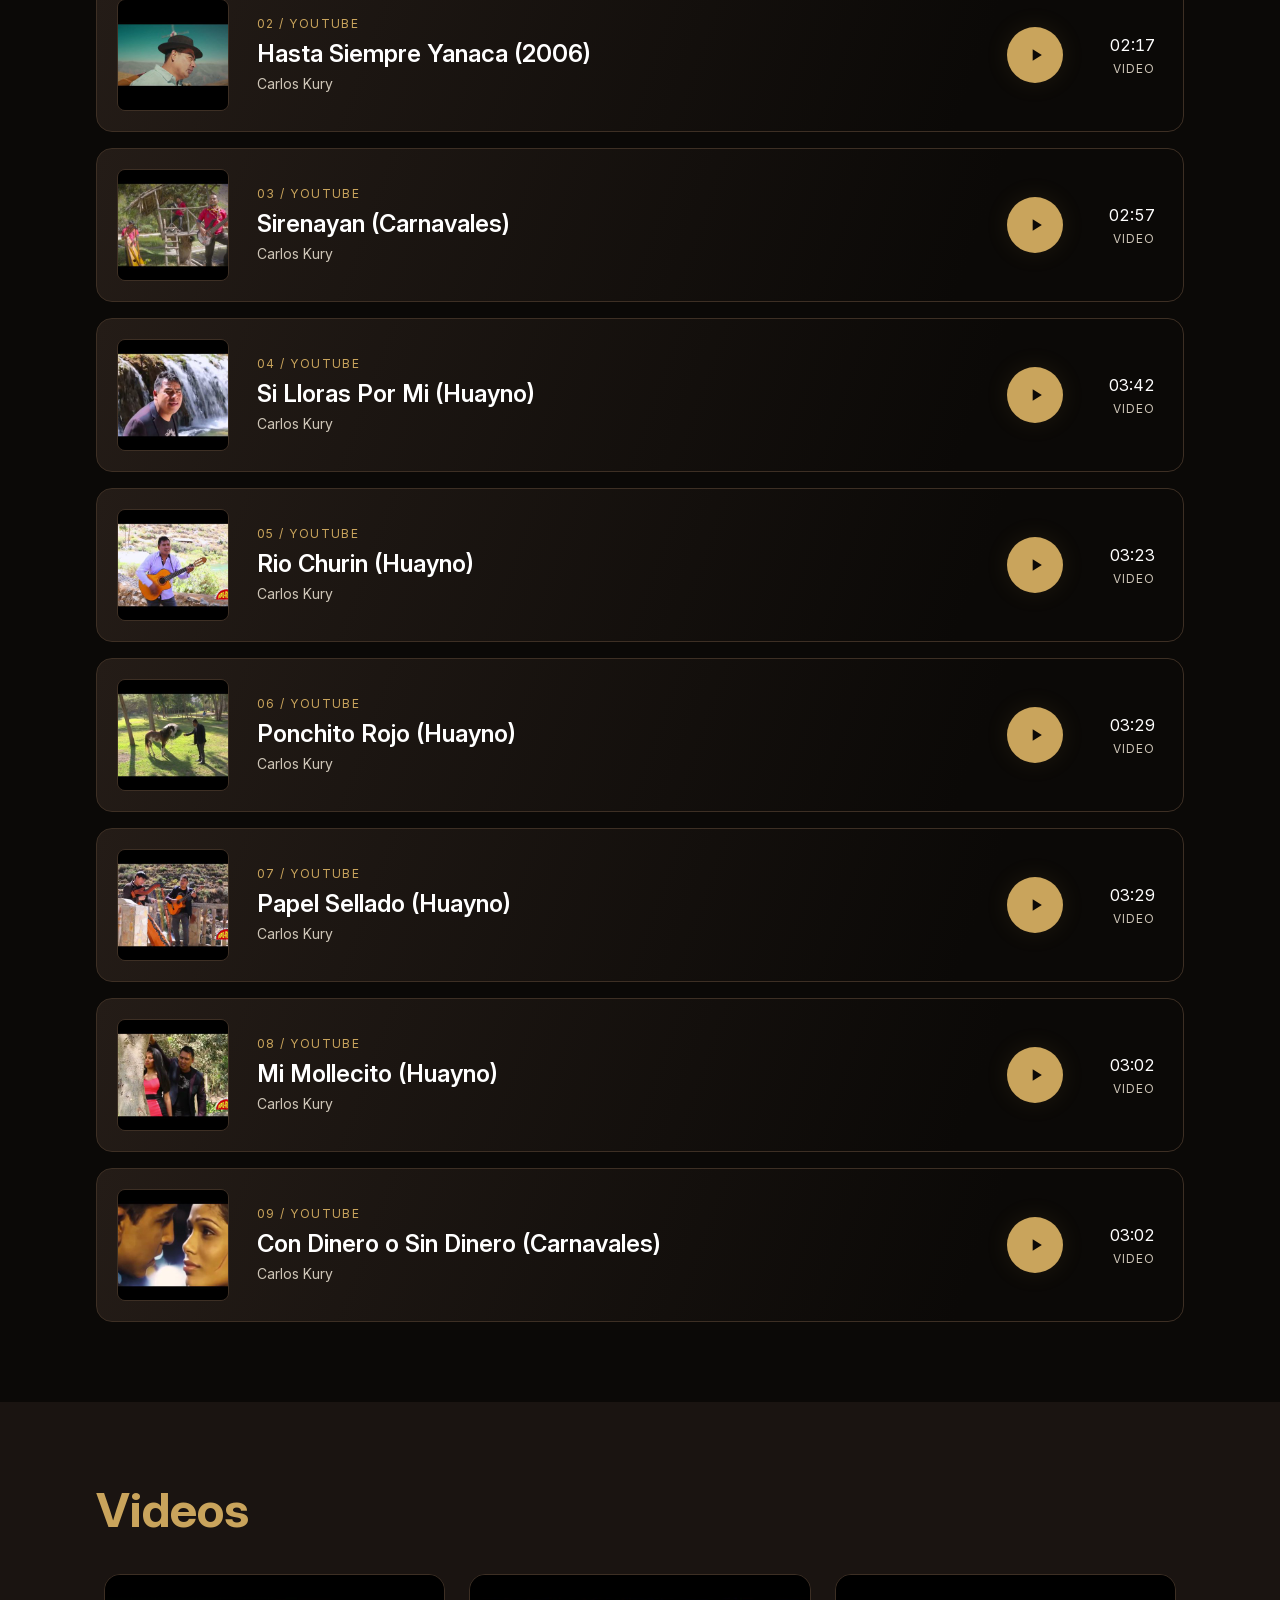
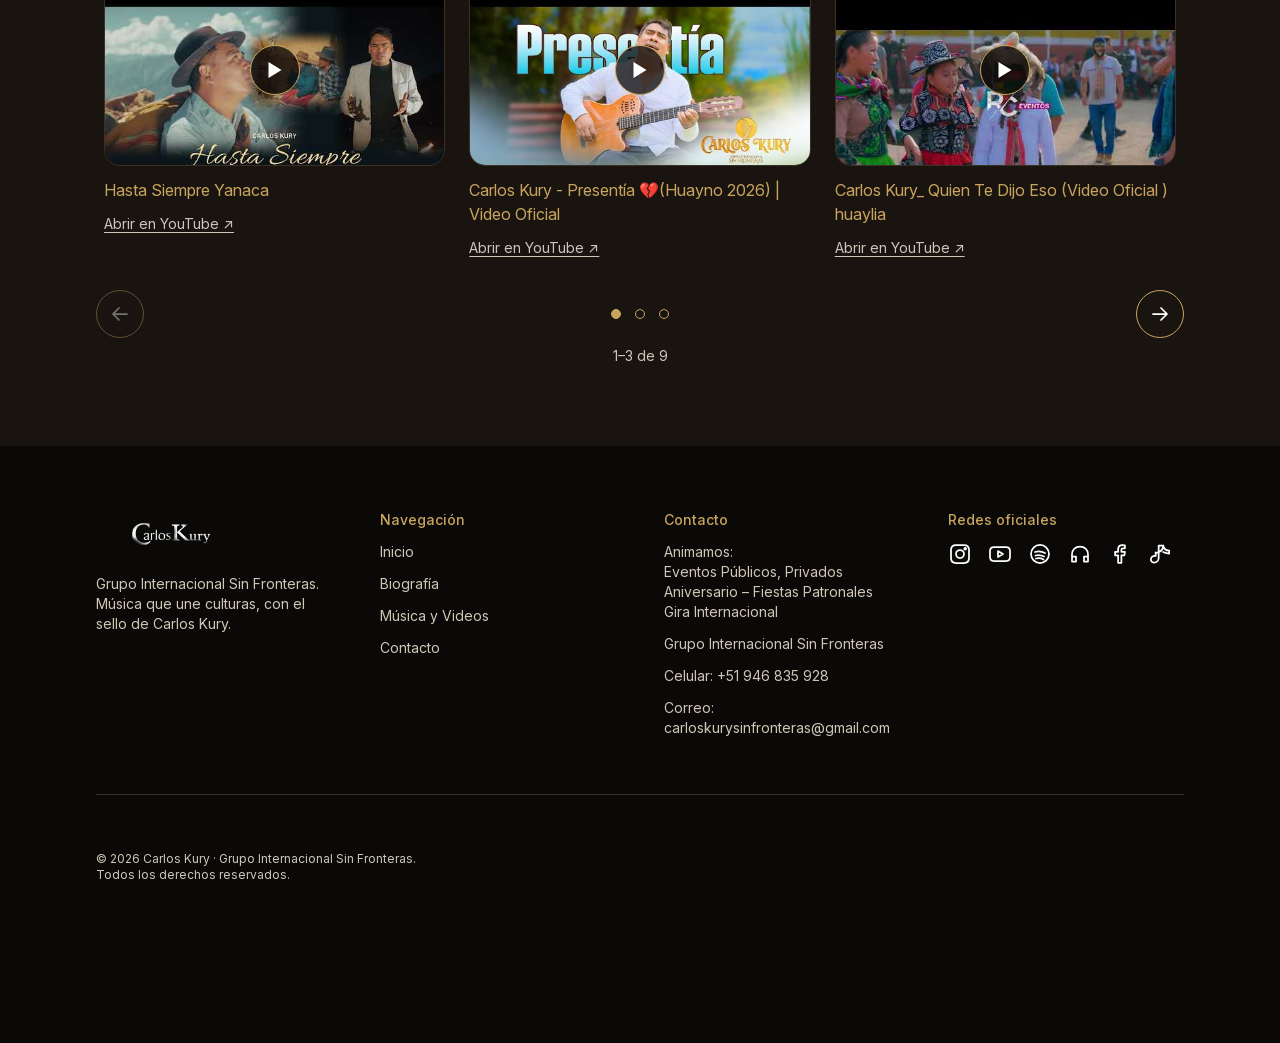
<file: musica-y-videos.html>
<!doctype html>
<html lang="es">
<head>
  <meta charset="utf-8">
  <meta name="viewport" content="width=device-width, initial-scale=1">
  <meta name="description" content="Escucha la música de Carlos Kury y su Grupo Internacional Sin Fronteras. Explora nueve videos del canal oficial y sus canciones.">
  <meta name="referrer" content="strict-origin-when-cross-origin">
  <title>Música y Videos · Carlos Kury</title>
  <link rel="stylesheet" href="css/tokens.css">
  <link rel="stylesheet" href="css/styles.css">
  <link rel="stylesheet" href="css/musica-videos.css">
  <script src="js/main.js" defer></script>
  <script src="js/videos.js" defer></script>
  <script src="js/spotify.js" defer></script>
  <link rel="stylesheet" href="css/heroes-editoriales.css">
  <meta name="robots" content="noindex, nofollow">
</head>
<body id="arriba" class="music-videos-page">
  <aside class="demo-notice" aria-label="Estado del sitio">Demo para revisión del artista · Formulario sin envío · Privacidad pendiente de aprobación</aside>
  <a class="skip-link" href="#contenido">Saltar al contenido</a>
  <header class="header">
    <div class="header__inner">
      <a class="brand" href="index.html" aria-label="Carlos Kury, Inicio"><img src="assets/images/optimized/a709b-340.webp" srcset="assets/images/optimized/a709b-170.webp 1x, assets/images/optimized/a709b-340.webp 2x, assets/images/optimized/a709b-510.webp 3x" width="170" height="58" alt="Carlos Kury · Grupo Internacional Sin Fronteras"></a>
      <button class="menu-toggle" type="button" aria-expanded="false" aria-controls="navegacion" aria-label="Abrir menú" hidden>
        <img class="menu-toggle__open" src="assets/icons/5ea86.svg" width="24" height="24" alt="">
        <img class="menu-toggle__close" src="assets/icons/0c98d.svg" width="24" height="24" alt="">
      </button>
      <div class="header__navigation" id="navegacion">
        <nav aria-label="Navegación principal">
          <ul class="nav-list">
            <li><a class="nav-link" href="index.html"><img src="assets/icons/63a29.svg" width="24" height="24" alt="">Inicio</a></li>
            <li><a class="nav-link" href="nosotros.html"><img src="assets/icons/14fbd.svg" width="24" height="24" alt="">Biografía</a></li>
            <li><a class="nav-link" href="musica-y-videos.html" aria-current="page"><img src="assets/icons/886fa.svg" width="24" height="24" alt="">Música y Videos</a></li>
            <li><a class="nav-link" href="contacto.html"><img src="assets/icons/ec4e2.svg" width="24" height="24" alt="">Contacto</a></li>
          </ul>
        </nav>
        <div class="socials" aria-label="Redes oficiales y plataformas musicales"><a class="socials__item" href="https://open.spotify.com/intl-es/artist/1ubclJtn2P4gMjA1YRvad7" target="_blank" rel="noopener noreferrer" aria-label="Perfil oficial de Carlos Kury en Spotify (nueva pestaña)" title="Spotify"><img src="assets/icons/c1be1.svg" width="24" height="24" alt=""></a><a class="socials__item" href="https://www.youtube.com/channel/UCdRxz1h0rPyPMbONSxSZUTA" target="_blank" rel="noopener noreferrer" aria-label="YouTube oficial de Carlos Kury (nueva pestaña)" title="YouTube"><img src="assets/icons/a0c02.svg" width="24" height="24" alt=""></a><a class="socials__item" href="https://www.facebook.com/CarlosKuryOficial" target="_blank" rel="noopener noreferrer" aria-label="Facebook oficial de Carlos Kury (nueva pestaña)" title="Facebook"><img src="assets/icons/9671b.svg" width="24" height="24" alt=""></a><a class="socials__item" href="https://www.instagram.com/carloskury_oficial/" target="_blank" rel="noopener noreferrer" aria-label="Instagram oficial de Carlos Kury (nueva pestaña)" title="Instagram"><img src="assets/icons/aaa4f.svg" width="24" height="24" alt=""></a><a class="socials__item" href="https://www.tiktok.com/@carloskury_oficial" target="_blank" rel="noopener noreferrer" aria-label="TikTok oficial de Carlos Kury (nueva pestaña)" title="TikTok"><img src="assets/icons/0e75f.svg" width="24" height="24" alt=""></a></div>
      </div>
    </div>
  </header>
  <main id="contenido" tabindex="-1">
    <section class="music-hero official-hero official-hero--music editorial-hero" aria-labelledby="titulo">
      <div class="editorial-hero__content">
        <nav class="music-breadcrumb" aria-label="Ruta de navegación"><a href="index.html">Inicio</a> / <span aria-current="page">Música y Videos</span></nav>
      <p class="label">NUESTRA MÚSICA</p><h1 id="titulo">Música y Videos</h1><p class="editorial-hero__intro">Carlos Kury y su Grupo Internacional Sin Fronteras</p>
<nav class="music-subnav" aria-label="Secciones de música y videos"><a class="button button--secondary button--shine" href="#musica"><img src="assets/icons/886fa.svg" width="24" height="24" alt="">Música</a><a class="button button--secondary button--shine" href="#videos"><img src="assets/icons/bdbb2.svg" width="24" height="24" alt="">Videos</a></nav>
      </div>
      <figure class="editorial-hero__visual"><img class="hero__image" src="assets/images/official/kury-019-800.webp" srcset="assets/images/official/kury-019-480.webp 480w, assets/images/official/kury-019-800.webp 800w, assets/images/official/kury-019-1200.webp 1200w, assets/images/official/kury-019-1800.webp 1800w" sizes="(max-width: 767px) calc(100vw - 48px), 52vw" width="6720" height="4480" alt="Carlos Kury con su guitarra" fetchpriority="high" decoding="async"></figure>
    </section>
    <section class="music-releases" aria-labelledby="lanzamientos"><h2 id="lanzamientos">ÚLTIMOS LANZAMIENTOS</h2><div class="release-track" tabindex="0" role="region" aria-label="Lanzamientos: datos pendientes de confirmación; desliza para ver las tarjetas"><article class="media-card release-card"><img src="assets/images/official/kury-019-480.webp" srcset="assets/images/official/kury-019-480.webp 480w, assets/images/official/kury-019-800.webp 800w" sizes="(max-width: 767px) 296px, (max-width: 1099px) 30vw, 296px" width="296" height="296" loading="lazy" decoding="async" alt="Carlos Kury con guitarra; fotografía editorial de apoyo, no portada oficial"><h3>Lanzamiento por confirmar</h3><p>Fotografía editorial de apoyo · portada, título y fecha pendientes.</p></article>
<article class="media-card release-card"><img src="assets/images/official/kury-0494-480.webp" srcset="assets/images/official/kury-0494-480.webp 480w, assets/images/official/kury-0494-800.webp 800w" sizes="(max-width: 767px) 296px, (max-width: 1099px) 30vw, 296px" width="296" height="296" loading="lazy" decoding="async" alt="Carlos Kury con guitarra; fotografía editorial de apoyo, no portada oficial"><h3>Lanzamiento por confirmar</h3><p>Fotografía editorial de apoyo · portada, título y fecha pendientes.</p></article>
<article class="media-card release-card"><img src="assets/images/official/kury-0507-480.webp" srcset="assets/images/official/kury-0507-480.webp 480w, assets/images/official/kury-0507-800.webp 800w" sizes="(max-width: 767px) 296px, (max-width: 1099px) 30vw, 296px" width="296" height="296" loading="lazy" decoding="async" alt="Carlos Kury con guitarra; fotografía editorial de apoyo, no portada oficial"><h3>Lanzamiento por confirmar</h3><p>Fotografía editorial de apoyo · portada, título y fecha pendientes.</p></article></div></section>

    <section class="spotify-section" id="spotify" aria-labelledby="spotify-heading">
      <header class="spotify-section__heading"><p class="eyebrow">CARLOS KURY / SPOTIFY</p><h2 id="spotify-heading">Escucha en Spotify</h2><p>Elige una canción o explora los álbumes. Abre su reproductor para escuchar aquí o continúa en Spotify.</p></header>
      <h3 class="spotify-section__subtitle" id="spotify-songs">Canciones</h3>
      <ul class="spotify-grid" aria-labelledby="spotify-songs"><li class="spotify-card" data-spotify-card>
  <img class="spotify-card__cover" src="assets/images/spotify/7DiQAdqxluGgfFGqHdAdt5.jpg" width="300" height="300" loading="lazy" decoding="async" alt="Portada de Presentía">
  <div class="spotify-card__info"><p class="spotify-card__type">Spotify</p><h4 id="spotify-title-7DiQAdqxluGgfFGqHdAdt5">Presentía</h4><p class="spotify-card__artist">Carlos Kury</p></div>
  <div class="spotify-card__actions"><button class="button button--secondary" type="button" data-spotify-open data-spotify-type="track" data-spotify-id="7DiQAdqxluGgfFGqHdAdt5" aria-controls="spotify-player-7DiQAdqxluGgfFGqHdAdt5" aria-expanded="false" aria-label="Reproducir Presentía" hidden><img src="assets/icons/c1be1.svg" width="20" height="20" alt=""><span>Reproducir</span></button><a class="spotify-link" href="https://open.spotify.com/track/7DiQAdqxluGgfFGqHdAdt5" target="_blank" rel="noopener noreferrer" aria-label="Abrir Presentía en Spotify (nueva pestaña)">Abrir en Spotify <span aria-hidden="true">↗</span></a></div>
  <div class="spotify-player" id="spotify-player-7DiQAdqxluGgfFGqHdAdt5" role="region" aria-labelledby="spotify-title-7DiQAdqxluGgfFGqHdAdt5" hidden></div>
</li>
<li class="spotify-card" data-spotify-card>
  <img class="spotify-card__cover" src="assets/images/spotify/46mtAiIezzo6vxGd6k2GXT.jpg" width="300" height="300" loading="lazy" decoding="async" alt="Portada de Decide De Una Vez">
  <div class="spotify-card__info"><p class="spotify-card__type">Spotify</p><h4 id="spotify-title-46mtAiIezzo6vxGd6k2GXT">Decide De Una Vez</h4><p class="spotify-card__artist">Carlos Kury</p></div>
  <div class="spotify-card__actions"><button class="button button--secondary" type="button" data-spotify-open data-spotify-type="track" data-spotify-id="46mtAiIezzo6vxGd6k2GXT" aria-controls="spotify-player-46mtAiIezzo6vxGd6k2GXT" aria-expanded="false" aria-label="Reproducir Decide De Una Vez" hidden><img src="assets/icons/c1be1.svg" width="20" height="20" alt=""><span>Reproducir</span></button><a class="spotify-link" href="https://open.spotify.com/track/46mtAiIezzo6vxGd6k2GXT" target="_blank" rel="noopener noreferrer" aria-label="Abrir Decide De Una Vez en Spotify (nueva pestaña)">Abrir en Spotify <span aria-hidden="true">↗</span></a></div>
  <div class="spotify-player" id="spotify-player-46mtAiIezzo6vxGd6k2GXT" role="region" aria-labelledby="spotify-title-46mtAiIezzo6vxGd6k2GXT" hidden></div>
</li>
<li class="spotify-card" data-spotify-card>
  <img class="spotify-card__cover" src="assets/images/spotify/78SQr8XA9dYWohoZJXmABl.jpg" width="300" height="300" loading="lazy" decoding="async" alt="Portada de Cansado de sufrir">
  <div class="spotify-card__info"><p class="spotify-card__type">Spotify</p><h4 id="spotify-title-78SQr8XA9dYWohoZJXmABl">Cansado de sufrir</h4><p class="spotify-card__artist">Carlos Kury</p></div>
  <div class="spotify-card__actions"><button class="button button--secondary" type="button" data-spotify-open data-spotify-type="track" data-spotify-id="78SQr8XA9dYWohoZJXmABl" aria-controls="spotify-player-78SQr8XA9dYWohoZJXmABl" aria-expanded="false" aria-label="Reproducir Cansado de sufrir" hidden><img src="assets/icons/c1be1.svg" width="20" height="20" alt=""><span>Reproducir</span></button><a class="spotify-link" href="https://open.spotify.com/track/78SQr8XA9dYWohoZJXmABl" target="_blank" rel="noopener noreferrer" aria-label="Abrir Cansado de sufrir en Spotify (nueva pestaña)">Abrir en Spotify <span aria-hidden="true">↗</span></a></div>
  <div class="spotify-player" id="spotify-player-78SQr8XA9dYWohoZJXmABl" role="region" aria-labelledby="spotify-title-78SQr8XA9dYWohoZJXmABl" hidden></div>
</li>
<li class="spotify-card" data-spotify-card>
  <img class="spotify-card__cover" src="assets/images/spotify/1bipgVdy3BUcffcYj7bFbu.jpg" width="300" height="300" loading="lazy" decoding="async" alt="Portada de Roncito Cartavio">
  <div class="spotify-card__info"><p class="spotify-card__type">Spotify</p><h4 id="spotify-title-1bipgVdy3BUcffcYj7bFbu">Roncito Cartavio</h4><p class="spotify-card__artist">Carlos Kury</p></div>
  <div class="spotify-card__actions"><button class="button button--secondary" type="button" data-spotify-open data-spotify-type="track" data-spotify-id="1bipgVdy3BUcffcYj7bFbu" aria-controls="spotify-player-1bipgVdy3BUcffcYj7bFbu" aria-expanded="false" aria-label="Reproducir Roncito Cartavio" hidden><img src="assets/icons/c1be1.svg" width="20" height="20" alt=""><span>Reproducir</span></button><a class="spotify-link" href="https://open.spotify.com/track/1bipgVdy3BUcffcYj7bFbu" target="_blank" rel="noopener noreferrer" aria-label="Abrir Roncito Cartavio en Spotify (nueva pestaña)">Abrir en Spotify <span aria-hidden="true">↗</span></a></div>
  <div class="spotify-player" id="spotify-player-1bipgVdy3BUcffcYj7bFbu" role="region" aria-labelledby="spotify-title-1bipgVdy3BUcffcYj7bFbu" hidden></div>
</li>
<li class="spotify-card" data-spotify-card>
  <img class="spotify-card__cover" src="assets/images/spotify/09QCykSWvRFlncjJPQXu60.jpg" width="300" height="300" loading="lazy" decoding="async" alt="Portada de Cervecita">
  <div class="spotify-card__info"><p class="spotify-card__type">Spotify</p><h4 id="spotify-title-09QCykSWvRFlncjJPQXu60">Cervecita</h4><p class="spotify-card__artist">Carlos Kury</p></div>
  <div class="spotify-card__actions"><button class="button button--secondary" type="button" data-spotify-open data-spotify-type="track" data-spotify-id="09QCykSWvRFlncjJPQXu60" aria-controls="spotify-player-09QCykSWvRFlncjJPQXu60" aria-expanded="false" aria-label="Reproducir Cervecita" hidden><img src="assets/icons/c1be1.svg" width="20" height="20" alt=""><span>Reproducir</span></button><a class="spotify-link" href="https://open.spotify.com/track/09QCykSWvRFlncjJPQXu60" target="_blank" rel="noopener noreferrer" aria-label="Abrir Cervecita en Spotify (nueva pestaña)">Abrir en Spotify <span aria-hidden="true">↗</span></a></div>
  <div class="spotify-player" id="spotify-player-09QCykSWvRFlncjJPQXu60" role="region" aria-labelledby="spotify-title-09QCykSWvRFlncjJPQXu60" hidden></div>
</li>
<li class="spotify-card" data-spotify-card>
  <img class="spotify-card__cover" src="assets/images/spotify/7b0MzlVe2qdr6VxHvjyIgz.jpg" width="300" height="300" loading="lazy" decoding="async" alt="Portada de Vengo Solterito">
  <div class="spotify-card__info"><p class="spotify-card__type">Spotify</p><h4 id="spotify-title-7b0MzlVe2qdr6VxHvjyIgz">Vengo Solterito</h4><p class="spotify-card__artist">Carlos Kury</p></div>
  <div class="spotify-card__actions"><button class="button button--secondary" type="button" data-spotify-open data-spotify-type="track" data-spotify-id="7b0MzlVe2qdr6VxHvjyIgz" aria-controls="spotify-player-7b0MzlVe2qdr6VxHvjyIgz" aria-expanded="false" aria-label="Reproducir Vengo Solterito" hidden><img src="assets/icons/c1be1.svg" width="20" height="20" alt=""><span>Reproducir</span></button><a class="spotify-link" href="https://open.spotify.com/track/7b0MzlVe2qdr6VxHvjyIgz" target="_blank" rel="noopener noreferrer" aria-label="Abrir Vengo Solterito en Spotify (nueva pestaña)">Abrir en Spotify <span aria-hidden="true">↗</span></a></div>
  <div class="spotify-player" id="spotify-player-7b0MzlVe2qdr6VxHvjyIgz" role="region" aria-labelledby="spotify-title-7b0MzlVe2qdr6VxHvjyIgz" hidden></div>
</li></ul>
      <h3 class="spotify-section__subtitle" id="spotify-albums">Álbumes</h3>
      <ul class="spotify-grid spotify-grid--albums" aria-labelledby="spotify-albums"><li class="spotify-card" data-spotify-card>
  <img class="spotify-card__cover" src="assets/images/spotify/5eaU7FVVZdLYQ8hdt8dypt.jpg" width="300" height="300" loading="lazy" decoding="async" alt="Portada de Amor y más Amor">
  <div class="spotify-card__info"><p class="spotify-card__type">Álbum · Spotify</p><h4 id="spotify-title-5eaU7FVVZdLYQ8hdt8dypt">Amor y más Amor</h4><p class="spotify-card__artist">Carlos Kury</p></div>
  <div class="spotify-card__actions"><button class="button button--secondary" type="button" data-spotify-open data-spotify-type="album" data-spotify-id="5eaU7FVVZdLYQ8hdt8dypt" aria-controls="spotify-player-5eaU7FVVZdLYQ8hdt8dypt" aria-expanded="false" aria-label="Reproducir Amor y más Amor" hidden><img src="assets/icons/c1be1.svg" width="20" height="20" alt=""><span>Reproducir</span></button><a class="spotify-link" href="https://open.spotify.com/album/5eaU7FVVZdLYQ8hdt8dypt" target="_blank" rel="noopener noreferrer" aria-label="Abrir Amor y más Amor en Spotify (nueva pestaña)">Abrir en Spotify <span aria-hidden="true">↗</span></a></div>
  <div class="spotify-player" id="spotify-player-5eaU7FVVZdLYQ8hdt8dypt" role="region" aria-labelledby="spotify-title-5eaU7FVVZdLYQ8hdt8dypt" hidden></div>
</li>
<li class="spotify-card" data-spotify-card>
  <img class="spotify-card__cover" src="assets/images/spotify/4ZjSJiBlgE5SbljhAocRXe.jpg" width="300" height="300" loading="lazy" decoding="async" alt="Portada de Hasta siempre Yanaca">
  <div class="spotify-card__info"><p class="spotify-card__type">Álbum · Spotify</p><h4 id="spotify-title-4ZjSJiBlgE5SbljhAocRXe">Hasta siempre Yanaca</h4><p class="spotify-card__artist">Carlos Kury</p></div>
  <div class="spotify-card__actions"><button class="button button--secondary" type="button" data-spotify-open data-spotify-type="album" data-spotify-id="4ZjSJiBlgE5SbljhAocRXe" aria-controls="spotify-player-4ZjSJiBlgE5SbljhAocRXe" aria-expanded="false" aria-label="Reproducir Hasta siempre Yanaca" hidden><img src="assets/icons/c1be1.svg" width="20" height="20" alt=""><span>Reproducir</span></button><a class="spotify-link" href="https://open.spotify.com/album/4ZjSJiBlgE5SbljhAocRXe" target="_blank" rel="noopener noreferrer" aria-label="Abrir Hasta siempre Yanaca en Spotify (nueva pestaña)">Abrir en Spotify <span aria-hidden="true">↗</span></a></div>
  <div class="spotify-player" id="spotify-player-4ZjSJiBlgE5SbljhAocRXe" role="region" aria-labelledby="spotify-title-4ZjSJiBlgE5SbljhAocRXe" hidden></div>
</li></ul>
      <p class="spotify-section__help">Los reproductores se cargan solo cuando los abres. La reproducción disponible depende de Spotify y de tu navegador. También puedes utilizar «Abrir en Spotify».</p>
    </section>
    <section class="music-catalog" aria-labelledby="musica"><h2 id="musica">Música</h2><p class="catalog-note">Escucha las canciones en YouTube. Duraciones de los videos verificadas en YouTube (mm:ss); pueden diferir de la grabación discográfica oficial.</p><ol class="song-list"><li class="song-card"><img class="song-card__cover" src="assets/images/music-thumbnails/cZzpsOK4njc-320.jpg" width="320" height="320" sizes="(max-width: 767px) 64px, 112px" loading="lazy" decoding="async" alt="Miniatura de Hasta Siempre Yanaca"><div class="song-card__info"><p class="song-card__eyebrow">01 / YOUTUBE</p><h3 id="song-title-cZzpsOK4njc">Hasta Siempre Yanaca</h3><p class="song-card__artist">Carlos Kury</p></div><a class="song-row song-card__play" href="https://www.youtube.com/watch?v=cZzpsOK4njc" data-video-url="https://www.youtube.com/watch?v=cZzpsOK4njc" aria-label="Reproducir Hasta Siempre Yanaca en YouTube"><span class="song-row__name"><span class="song-card__sr">Hasta Siempre Yanaca</span></span><svg width="20" height="20" viewBox="0 0 24 24" fill="currentColor" aria-hidden="true"><path d="M8 5v14l11-7z"/></svg></a><span class="song-row__duration" aria-label="Duración del video: 07:20"><span>07:20</span><small>VIDEO</small></span></li>
<li class="song-card"><img class="song-card__cover" src="assets/images/music-thumbnails/f17g6OlxvII-320.jpg" width="320" height="320" sizes="(max-width: 767px) 64px, 112px" loading="lazy" decoding="async" alt="Miniatura de Hasta Siempre Yanaca (2006)"><div class="song-card__info"><p class="song-card__eyebrow">02 / YOUTUBE</p><h3 id="song-title-f17g6OlxvII">Hasta Siempre Yanaca (2006)</h3><p class="song-card__artist">Carlos Kury</p></div><a class="song-row song-card__play" href="https://www.youtube.com/watch?v=f17g6OlxvII" data-video-url="https://www.youtube.com/watch?v=f17g6OlxvII" aria-label="Reproducir Hasta Siempre Yanaca (2006) en YouTube"><span class="song-row__name"><span class="song-card__sr">Hasta Siempre Yanaca (2006)</span></span><svg width="20" height="20" viewBox="0 0 24 24" fill="currentColor" aria-hidden="true"><path d="M8 5v14l11-7z"/></svg></a><span class="song-row__duration" aria-label="Duración del video: 02:17"><span>02:17</span><small>VIDEO</small></span></li>
<li class="song-card"><img class="song-card__cover" src="assets/images/music-thumbnails/8xu4BnNQAP8-320.jpg" width="320" height="320" sizes="(max-width: 767px) 64px, 112px" loading="lazy" decoding="async" alt="Miniatura de Sirenayan (Carnavales)"><div class="song-card__info"><p class="song-card__eyebrow">03 / YOUTUBE</p><h3 id="song-title-8xu4BnNQAP8">Sirenayan (Carnavales)</h3><p class="song-card__artist">Carlos Kury</p></div><a class="song-row song-card__play" href="https://www.youtube.com/watch?v=8xu4BnNQAP8" data-video-url="https://www.youtube.com/watch?v=8xu4BnNQAP8" aria-label="Reproducir Sirenayan (Carnavales) en YouTube"><span class="song-row__name"><span class="song-card__sr">Sirenayan (Carnavales)</span></span><svg width="20" height="20" viewBox="0 0 24 24" fill="currentColor" aria-hidden="true"><path d="M8 5v14l11-7z"/></svg></a><span class="song-row__duration" aria-label="Duración del video: 02:57"><span>02:57</span><small>VIDEO</small></span></li>
<li class="song-card"><img class="song-card__cover" src="assets/images/music-thumbnails/A7UjnlMDLvY-320.jpg" width="320" height="320" sizes="(max-width: 767px) 64px, 112px" loading="lazy" decoding="async" alt="Miniatura de Si Lloras Por Mi (Huayno)"><div class="song-card__info"><p class="song-card__eyebrow">04 / YOUTUBE</p><h3 id="song-title-A7UjnlMDLvY">Si Lloras Por Mi (Huayno)</h3><p class="song-card__artist">Carlos Kury</p></div><a class="song-row song-card__play" href="https://www.youtube.com/watch?v=A7UjnlMDLvY" data-video-url="https://www.youtube.com/watch?v=A7UjnlMDLvY" aria-label="Reproducir Si Lloras Por Mi (Huayno) en YouTube"><span class="song-row__name"><span class="song-card__sr">Si Lloras Por Mi (Huayno)</span></span><svg width="20" height="20" viewBox="0 0 24 24" fill="currentColor" aria-hidden="true"><path d="M8 5v14l11-7z"/></svg></a><span class="song-row__duration" aria-label="Duración del video: 03:42"><span>03:42</span><small>VIDEO</small></span></li>
<li class="song-card"><img class="song-card__cover" src="assets/images/music-thumbnails/LX_mz8MEkiY-320.jpg" width="320" height="320" sizes="(max-width: 767px) 64px, 112px" loading="lazy" decoding="async" alt="Miniatura de Rio Churin (Huayno)"><div class="song-card__info"><p class="song-card__eyebrow">05 / YOUTUBE</p><h3 id="song-title-LX_mz8MEkiY">Rio Churin (Huayno)</h3><p class="song-card__artist">Carlos Kury</p></div><a class="song-row song-card__play" href="https://www.youtube.com/watch?v=LX_mz8MEkiY" data-video-url="https://www.youtube.com/watch?v=LX_mz8MEkiY" aria-label="Reproducir Rio Churin (Huayno) en YouTube"><span class="song-row__name"><span class="song-card__sr">Rio Churin (Huayno)</span></span><svg width="20" height="20" viewBox="0 0 24 24" fill="currentColor" aria-hidden="true"><path d="M8 5v14l11-7z"/></svg></a><span class="song-row__duration" aria-label="Duración del video: 03:23"><span>03:23</span><small>VIDEO</small></span></li>
<li class="song-card"><img class="song-card__cover" src="assets/images/music-thumbnails/qTdK6Etz6Kw-320.jpg" width="320" height="320" sizes="(max-width: 767px) 64px, 112px" loading="lazy" decoding="async" alt="Miniatura de Ponchito Rojo (Huayno)"><div class="song-card__info"><p class="song-card__eyebrow">06 / YOUTUBE</p><h3 id="song-title-qTdK6Etz6Kw">Ponchito Rojo (Huayno)</h3><p class="song-card__artist">Carlos Kury</p></div><a class="song-row song-card__play" href="https://www.youtube.com/watch?v=qTdK6Etz6Kw" data-video-url="https://www.youtube.com/watch?v=qTdK6Etz6Kw" aria-label="Reproducir Ponchito Rojo (Huayno) en YouTube"><span class="song-row__name"><span class="song-card__sr">Ponchito Rojo (Huayno)</span></span><svg width="20" height="20" viewBox="0 0 24 24" fill="currentColor" aria-hidden="true"><path d="M8 5v14l11-7z"/></svg></a><span class="song-row__duration" aria-label="Duración del video: 03:29"><span>03:29</span><small>VIDEO</small></span></li>
<li class="song-card"><img class="song-card__cover" src="assets/images/music-thumbnails/UolSYIt3j-Y-320.jpg" width="320" height="320" sizes="(max-width: 767px) 64px, 112px" loading="lazy" decoding="async" alt="Miniatura de Papel Sellado (Huayno)"><div class="song-card__info"><p class="song-card__eyebrow">07 / YOUTUBE</p><h3 id="song-title-UolSYIt3j-Y">Papel Sellado (Huayno)</h3><p class="song-card__artist">Carlos Kury</p></div><a class="song-row song-card__play" href="https://www.youtube.com/watch?v=UolSYIt3j-Y" data-video-url="https://www.youtube.com/watch?v=UolSYIt3j-Y" aria-label="Reproducir Papel Sellado (Huayno) en YouTube"><span class="song-row__name"><span class="song-card__sr">Papel Sellado (Huayno)</span></span><svg width="20" height="20" viewBox="0 0 24 24" fill="currentColor" aria-hidden="true"><path d="M8 5v14l11-7z"/></svg></a><span class="song-row__duration" aria-label="Duración del video: 03:29"><span>03:29</span><small>VIDEO</small></span></li>
<li class="song-card"><img class="song-card__cover" src="assets/images/music-thumbnails/fMQDOI99XdI-320.jpg" width="320" height="320" sizes="(max-width: 767px) 64px, 112px" loading="lazy" decoding="async" alt="Miniatura de Mi Mollecito (Huayno)"><div class="song-card__info"><p class="song-card__eyebrow">08 / YOUTUBE</p><h3 id="song-title-fMQDOI99XdI">Mi Mollecito (Huayno)</h3><p class="song-card__artist">Carlos Kury</p></div><a class="song-row song-card__play" href="https://www.youtube.com/watch?v=fMQDOI99XdI" data-video-url="https://www.youtube.com/watch?v=fMQDOI99XdI" aria-label="Reproducir Mi Mollecito (Huayno) en YouTube"><span class="song-row__name"><span class="song-card__sr">Mi Mollecito (Huayno)</span></span><svg width="20" height="20" viewBox="0 0 24 24" fill="currentColor" aria-hidden="true"><path d="M8 5v14l11-7z"/></svg></a><span class="song-row__duration" aria-label="Duración del video: 03:02"><span>03:02</span><small>VIDEO</small></span></li>
<li class="song-card"><img class="song-card__cover" src="assets/images/music-thumbnails/hghl3TVuaY8-320.jpg" width="320" height="320" sizes="(max-width: 767px) 64px, 112px" loading="lazy" decoding="async" alt="Miniatura de Con Dinero o Sin Dinero (Carnavales)"><div class="song-card__info"><p class="song-card__eyebrow">09 / YOUTUBE</p><h3 id="song-title-hghl3TVuaY8">Con Dinero o Sin Dinero (Carnavales)</h3><p class="song-card__artist">Carlos Kury</p></div><a class="song-row song-card__play" href="https://www.youtube.com/watch?v=hghl3TVuaY8" data-video-url="https://www.youtube.com/watch?v=hghl3TVuaY8" aria-label="Reproducir Con Dinero o Sin Dinero (Carnavales) en YouTube"><span class="song-row__name"><span class="song-card__sr">Con Dinero o Sin Dinero (Carnavales)</span></span><svg width="20" height="20" viewBox="0 0 24 24" fill="currentColor" aria-hidden="true"><path d="M8 5v14l11-7z"/></svg></a><span class="song-row__duration" aria-label="Duración del video: 03:02"><span>03:02</span><small>VIDEO</small></span></li></ol></section>
    <section class="music-videos" aria-labelledby="videos"><h2 id="videos">Videos</h2><div class="video-carousel" role="region" aria-roledescription="carrusel" aria-labelledby="videos"><div class="media-track media-track--videos" id="lista-videos" tabindex="0" aria-label="Nueve videos: usa las flechas del teclado o desliza"><article class="media-card"><a class="video-preview" href="https://www.youtube.com/watch?v=cZzpsOK4njc" data-video-url="https://www.youtube.com/watch?v=cZzpsOK4njc" target="_blank" rel="noopener noreferrer" aria-label="Reproducir Hasta Siempre Yanaca"><img src="assets/images/cZzpsOK4njc.jpg" width="480" height="360" loading="lazy" decoding="async" alt="Miniatura de Hasta Siempre Yanaca de Carlos Kury"><img class="video-preview__play" src="assets/icons/bdbb2.svg" width="24" height="24" alt=""></a><h3>Hasta Siempre Yanaca</h3><a class="youtube-link" href="https://www.youtube.com/watch?v=cZzpsOK4njc" target="_blank" rel="noopener noreferrer" aria-label="Abrir Hasta Siempre Yanaca en YouTube (nueva pestaña)">Abrir en YouTube ↗</a></article>
<article class="media-card"><a class="video-preview" href="https://www.youtube.com/watch?v=8VFxhjQeZp4" data-video-url="https://www.youtube.com/watch?v=8VFxhjQeZp4" target="_blank" rel="noopener noreferrer" aria-label="Reproducir Carlos Kury - Present&#237;a 💔(Huayno 2026) | Video Oficial"><img src="assets/images/8VFxhjQeZp4.jpg" width="480" height="360" loading="lazy" decoding="async" alt="Miniatura de Carlos Kury - Present&#237;a 💔(Huayno 2026) | Video Oficial de Carlos Kury"><img class="video-preview__play" src="assets/icons/bdbb2.svg" width="24" height="24" alt=""></a><h3>Carlos Kury - Present&#237;a 💔(Huayno 2026) | Video Oficial</h3><a class="youtube-link" href="https://www.youtube.com/watch?v=8VFxhjQeZp4" target="_blank" rel="noopener noreferrer" aria-label="Abrir Carlos Kury - Present&#237;a 💔(Huayno 2026) | Video Oficial en YouTube (nueva pestaña)">Abrir en YouTube ↗</a></article>
<article class="media-card"><a class="video-preview" href="https://www.youtube.com/watch?v=BIkMf7e7iGo" data-video-url="https://www.youtube.com/watch?v=BIkMf7e7iGo" target="_blank" rel="noopener noreferrer" aria-label="Reproducir Carlos Kury_ Quien Te Dijo Eso (Video Oficial ) huaylia"><img src="assets/images/BIkMf7e7iGo.jpg" width="480" height="360" loading="lazy" decoding="async" alt="Miniatura de Carlos Kury_ Quien Te Dijo Eso (Video Oficial ) huaylia de Carlos Kury"><img class="video-preview__play" src="assets/icons/bdbb2.svg" width="24" height="24" alt=""></a><h3>Carlos Kury_ Quien Te Dijo Eso (Video Oficial ) huaylia</h3><a class="youtube-link" href="https://www.youtube.com/watch?v=BIkMf7e7iGo" target="_blank" rel="noopener noreferrer" aria-label="Abrir Carlos Kury_ Quien Te Dijo Eso (Video Oficial ) huaylia en YouTube (nueva pestaña)">Abrir en YouTube ↗</a></article>
<article class="media-card"><a class="video-preview" href="https://www.youtube.com/watch?v=A7UjnlMDLvY" data-video-url="https://www.youtube.com/watch?v=A7UjnlMDLvY" target="_blank" rel="noopener noreferrer" aria-label="Reproducir Si Lloras Por Mi (Huayno)"><img src="assets/images/A7UjnlMDLvY.jpg" width="480" height="360" loading="lazy" decoding="async" alt="Miniatura de Si Lloras Por Mi (Huayno) de Carlos Kury"><img class="video-preview__play" src="assets/icons/bdbb2.svg" width="24" height="24" alt=""></a><h3>Si Lloras Por Mi (Huayno)</h3><a class="youtube-link" href="https://www.youtube.com/watch?v=A7UjnlMDLvY" target="_blank" rel="noopener noreferrer" aria-label="Abrir Si Lloras Por Mi (Huayno) en YouTube (nueva pestaña)">Abrir en YouTube ↗</a></article>
<article class="media-card"><a class="video-preview" href="https://www.youtube.com/watch?v=LX_mz8MEkiY" data-video-url="https://www.youtube.com/watch?v=LX_mz8MEkiY" target="_blank" rel="noopener noreferrer" aria-label="Reproducir Rio Churin (Huayno)"><img src="assets/images/LX_mz8MEkiY.jpg" width="480" height="360" loading="lazy" decoding="async" alt="Miniatura de Rio Churin (Huayno) de Carlos Kury"><img class="video-preview__play" src="assets/icons/bdbb2.svg" width="24" height="24" alt=""></a><h3>Rio Churin (Huayno)</h3><a class="youtube-link" href="https://www.youtube.com/watch?v=LX_mz8MEkiY" target="_blank" rel="noopener noreferrer" aria-label="Abrir Rio Churin (Huayno) en YouTube (nueva pestaña)">Abrir en YouTube ↗</a></article>
<article class="media-card"><a class="video-preview" href="https://www.youtube.com/watch?v=qTdK6Etz6Kw" data-video-url="https://www.youtube.com/watch?v=qTdK6Etz6Kw" target="_blank" rel="noopener noreferrer" aria-label="Reproducir Ponchito Rojo (Huayno)"><img src="assets/images/qTdK6Etz6Kw.jpg" width="480" height="360" loading="lazy" decoding="async" alt="Miniatura de Ponchito Rojo (Huayno) de Carlos Kury"><img class="video-preview__play" src="assets/icons/bdbb2.svg" width="24" height="24" alt=""></a><h3>Ponchito Rojo (Huayno)</h3><a class="youtube-link" href="https://www.youtube.com/watch?v=qTdK6Etz6Kw" target="_blank" rel="noopener noreferrer" aria-label="Abrir Ponchito Rojo (Huayno) en YouTube (nueva pestaña)">Abrir en YouTube ↗</a></article>
<article class="media-card"><a class="video-preview" href="https://www.youtube.com/watch?v=UolSYIt3j-Y" data-video-url="https://www.youtube.com/watch?v=UolSYIt3j-Y" target="_blank" rel="noopener noreferrer" aria-label="Reproducir Papel Sellado (Huayno)"><img src="assets/images/UolSYIt3j-Y.jpg" width="480" height="360" loading="lazy" decoding="async" alt="Miniatura de Papel Sellado (Huayno) de Carlos Kury"><img class="video-preview__play" src="assets/icons/bdbb2.svg" width="24" height="24" alt=""></a><h3>Papel Sellado (Huayno)</h3><a class="youtube-link" href="https://www.youtube.com/watch?v=UolSYIt3j-Y" target="_blank" rel="noopener noreferrer" aria-label="Abrir Papel Sellado (Huayno) en YouTube (nueva pestaña)">Abrir en YouTube ↗</a></article>
<article class="media-card"><a class="video-preview" href="https://www.youtube.com/watch?v=fMQDOI99XdI" data-video-url="https://www.youtube.com/watch?v=fMQDOI99XdI" target="_blank" rel="noopener noreferrer" aria-label="Reproducir Mi Mollecito (Huayno)"><img src="assets/images/fMQDOI99XdI.jpg" width="480" height="360" loading="lazy" decoding="async" alt="Miniatura de Mi Mollecito (Huayno) de Carlos Kury"><img class="video-preview__play" src="assets/icons/bdbb2.svg" width="24" height="24" alt=""></a><h3>Mi Mollecito (Huayno)</h3><a class="youtube-link" href="https://www.youtube.com/watch?v=fMQDOI99XdI" target="_blank" rel="noopener noreferrer" aria-label="Abrir Mi Mollecito (Huayno) en YouTube (nueva pestaña)">Abrir en YouTube ↗</a></article>
<article class="media-card"><a class="video-preview" href="https://www.youtube.com/watch?v=adO1COryP8o" data-video-url="https://www.youtube.com/watch?v=adO1COryP8o" target="_blank" rel="noopener noreferrer" aria-label="Reproducir Carlos Kury - Decide De Una Vez (Huayno 2026)💔 | Video Oficial"><img src="assets/images/adO1COryP8o.jpg" width="480" height="360" loading="lazy" decoding="async" alt="Miniatura de Carlos Kury - Decide De Una Vez (Huayno 2026)💔 | Video Oficial de Carlos Kury"><img class="video-preview__play" src="assets/icons/bdbb2.svg" width="24" height="24" alt=""></a><h3>Carlos Kury - Decide De Una Vez (Huayno 2026)💔 | Video Oficial</h3><a class="youtube-link" href="https://www.youtube.com/watch?v=adO1COryP8o" target="_blank" rel="noopener noreferrer" aria-label="Abrir Carlos Kury - Decide De Una Vez (Huayno 2026)💔 | Video Oficial en YouTube (nueva pestaña)">Abrir en YouTube ↗</a></article></div><div class="music-controls" data-video-controls hidden><button class="music-arrow music-arrow--previous" type="button" data-video-step="-1" aria-controls="lista-videos" aria-label="Videos anteriores"><img src="assets/icons/1b2a3.svg" width="24" height="24" alt=""></button><div class="music-pagination" data-video-pagination role="group" aria-label="Páginas de videos"></div><button class="music-arrow" type="button" data-video-step="1" aria-controls="lista-videos" aria-label="Videos siguientes"><img src="assets/icons/1b2a3.svg" width="24" height="24" alt=""></button></div><p class="music-position" data-video-position role="status" aria-live="polite" aria-atomic="true"></p></div></section>
  </main>
  <footer class="footer">
    <div class="footer__columns">
      <div class="footer__column"><a href="index.html" aria-label="Carlos Kury, Inicio"><img class="footer__logo" src="assets/images/optimized/fc20c-300.webp" srcset="assets/images/optimized/fc20c-150.webp 1x, assets/images/optimized/fc20c-300.webp 2x, assets/images/optimized/fc20c-450.webp 3x" width="150" height="52" alt="Carlos Kury" loading="lazy"></a><p>Grupo Internacional Sin Fronteras. Música que une culturas, con el sello de Carlos Kury.</p></div>
      <nav class="footer__column" aria-label="Navegación del pie"><h2>Navegación</h2><a href="index.html">Inicio</a><a href="nosotros.html">Biografía</a><a href="musica-y-videos.html" aria-current="page">Música y Videos</a><a href="contacto.html">Contacto</a></nav>
      <div class="footer__column"><h2>Contacto</h2><p>Animamos:<br>Eventos Públicos, Privados<br>Aniversario – Fiestas Patronales<br>Gira Internacional</p><p>Grupo Internacional Sin Fronteras</p><a href="tel:+51946835928">Celular: +51 946 835 928</a><a href="mailto:carloskurysinfronteras@gmail.com">Correo: carloskurysinfronteras@gmail.com</a></div>
      <div class="footer__column"><h2>Redes oficiales</h2><div class="socials" aria-label="Redes oficiales y plataformas musicales"><a class="socials__item" href="https://www.instagram.com/carloskury_oficial/" target="_blank" rel="noopener noreferrer" aria-label="Instagram oficial de Carlos Kury (nueva pestaña)" title="Instagram"><img src="assets/icons/aaa4f.svg" width="24" height="24" alt=""></a><a class="socials__item" href="https://www.youtube.com/channel/UCdRxz1h0rPyPMbONSxSZUTA" target="_blank" rel="noopener noreferrer" aria-label="YouTube oficial de Carlos Kury (nueva pestaña)" title="YouTube"><img src="assets/icons/a0c02.svg" width="24" height="24" alt=""></a><a class="socials__item" href="https://open.spotify.com/intl-es/artist/1ubclJtn2P4gMjA1YRvad7" target="_blank" rel="noopener noreferrer" aria-label="Perfil oficial de Carlos Kury en Spotify (nueva pestaña)" title="Spotify"><img src="assets/icons/c1be1.svg" width="24" height="24" alt=""></a><span class="socials__item" title="headphones: enlace oficial pendiente"><img src="assets/icons/e2b44.svg" width="24" height="24" alt="headphones (enlace oficial pendiente)"></span><a class="socials__item" href="https://www.facebook.com/CarlosKuryOficial" target="_blank" rel="noopener noreferrer" aria-label="Facebook oficial de Carlos Kury (nueva pestaña)" title="Facebook"><img src="assets/icons/9671b.svg" width="24" height="24" alt=""></a><a class="socials__item" href="https://www.tiktok.com/@carloskury_oficial" target="_blank" rel="noopener noreferrer" aria-label="TikTok oficial de Carlos Kury (nueva pestaña)" title="TikTok"><img src="assets/icons/0e75f.svg" width="24" height="24" alt=""></a></div></div>
    </div>
    <hr>
    <p class="footer__copyright">© 2026 Carlos Kury · Grupo Internacional Sin Fronteras. Todos los derechos reservados.</p>
  </footer>
  <a class="whatsapp-float" href="https://wa.me/51946835928?text=Hola%2C%20Carlos%20Kury.%20Quisiera%20consultar%20sobre%20una%20presentaci%C3%B3n%20musical." target="_blank" rel="noopener noreferrer" aria-label="Consultar y contratar a Carlos Kury por WhatsApp (se abre en una nueva pestaña)"><img src="assets/icons/whatsapp.svg" width="30" height="30" alt=""></a>
  <a class="back-top" href="#arriba" aria-label="Volver arriba"><img src="assets/icons/1b2a3.svg" width="24" height="24" alt=""></a>
  <dialog class="video-modal" aria-labelledby="video-modal-title">
    <div class="video-modal__panel">
      <header class="video-modal__header"><h2 id="video-modal-title">Video</h2><button class="lightbox__button" type="button" data-video-close aria-label="Cerrar video" autofocus><img src="assets/icons/0c98d.svg" width="24" height="24" alt=""></button></header>
      <div class="video-modal__player"></div><p class="player-help">Si YouTube no permite reproducir este video aquí, cierra el reproductor y utiliza «Abrir en YouTube» en su tarjeta.</p>
      <p class="video-modal__pending" hidden>Contenido pendiente: todavía no hay un enlace de YouTube válido y aprobado para este video.</p>
    </div>
  </dialog>
</body>
</html>
</file>
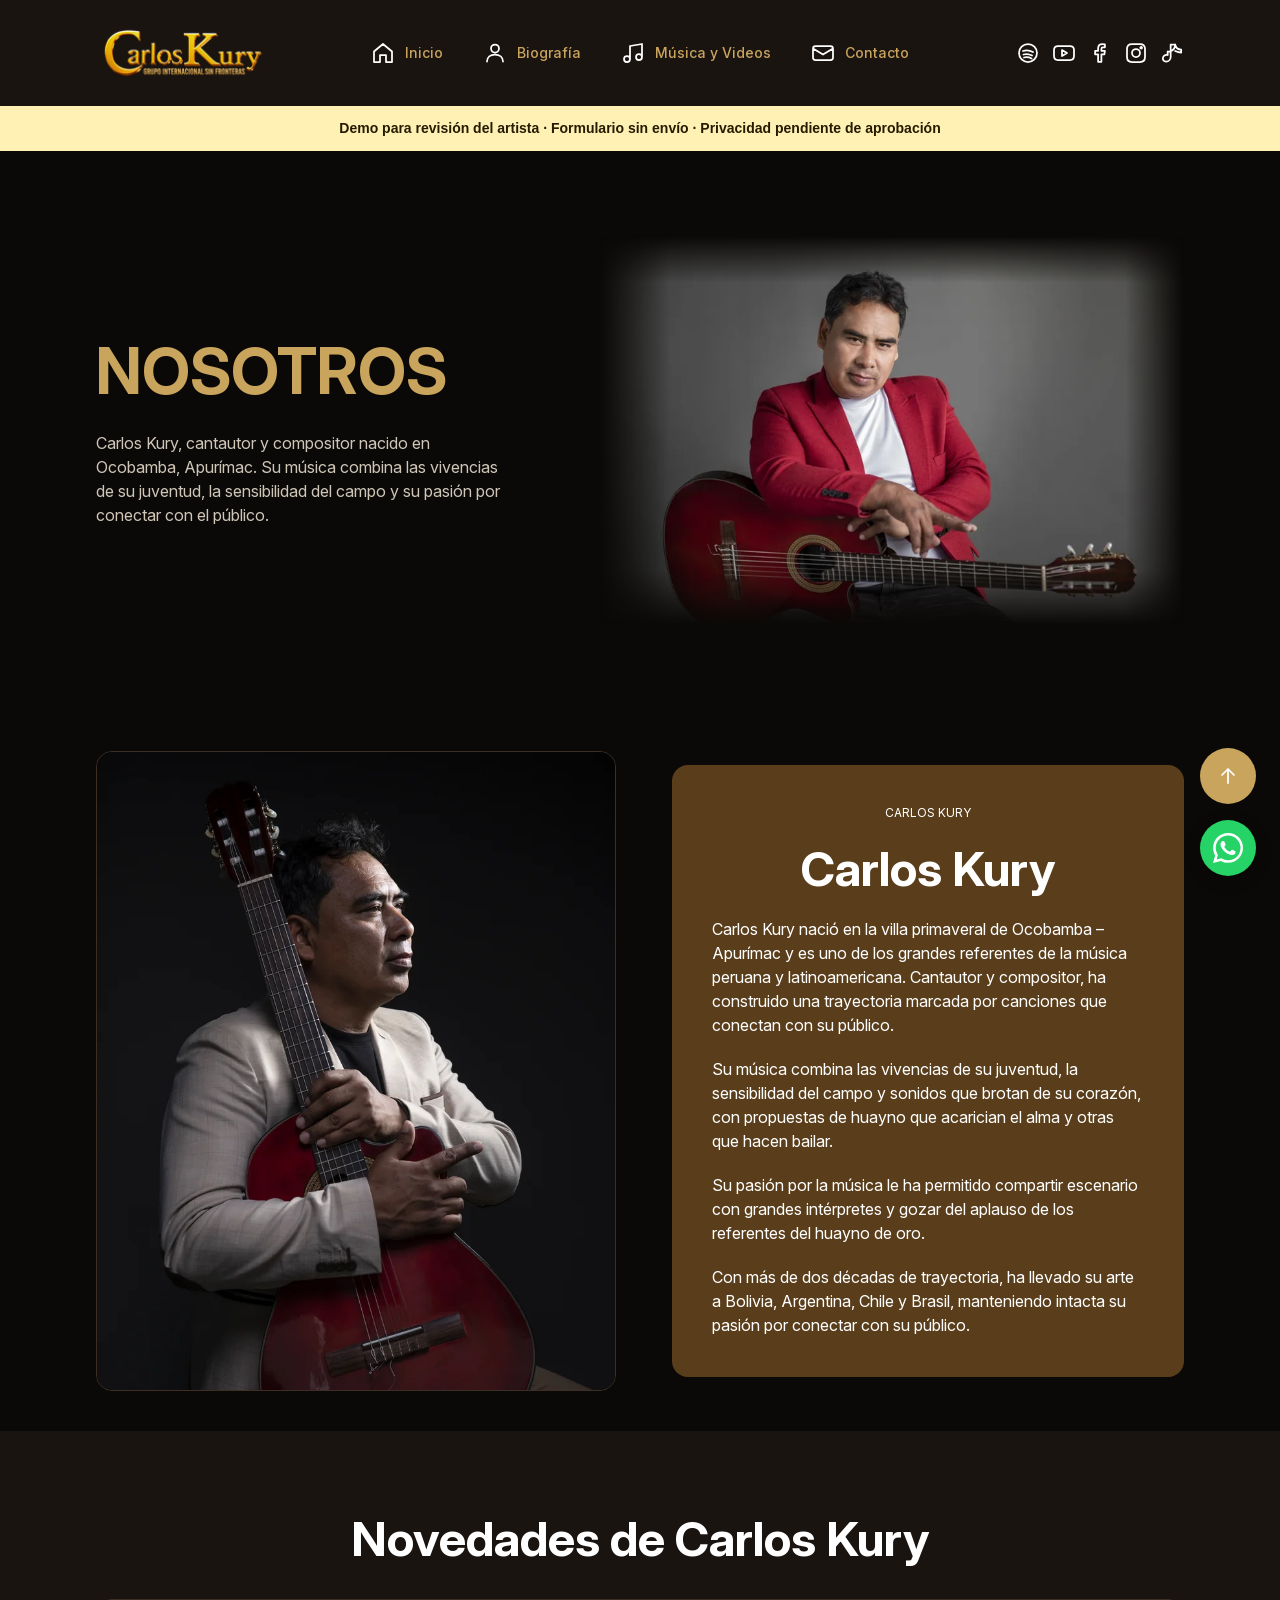
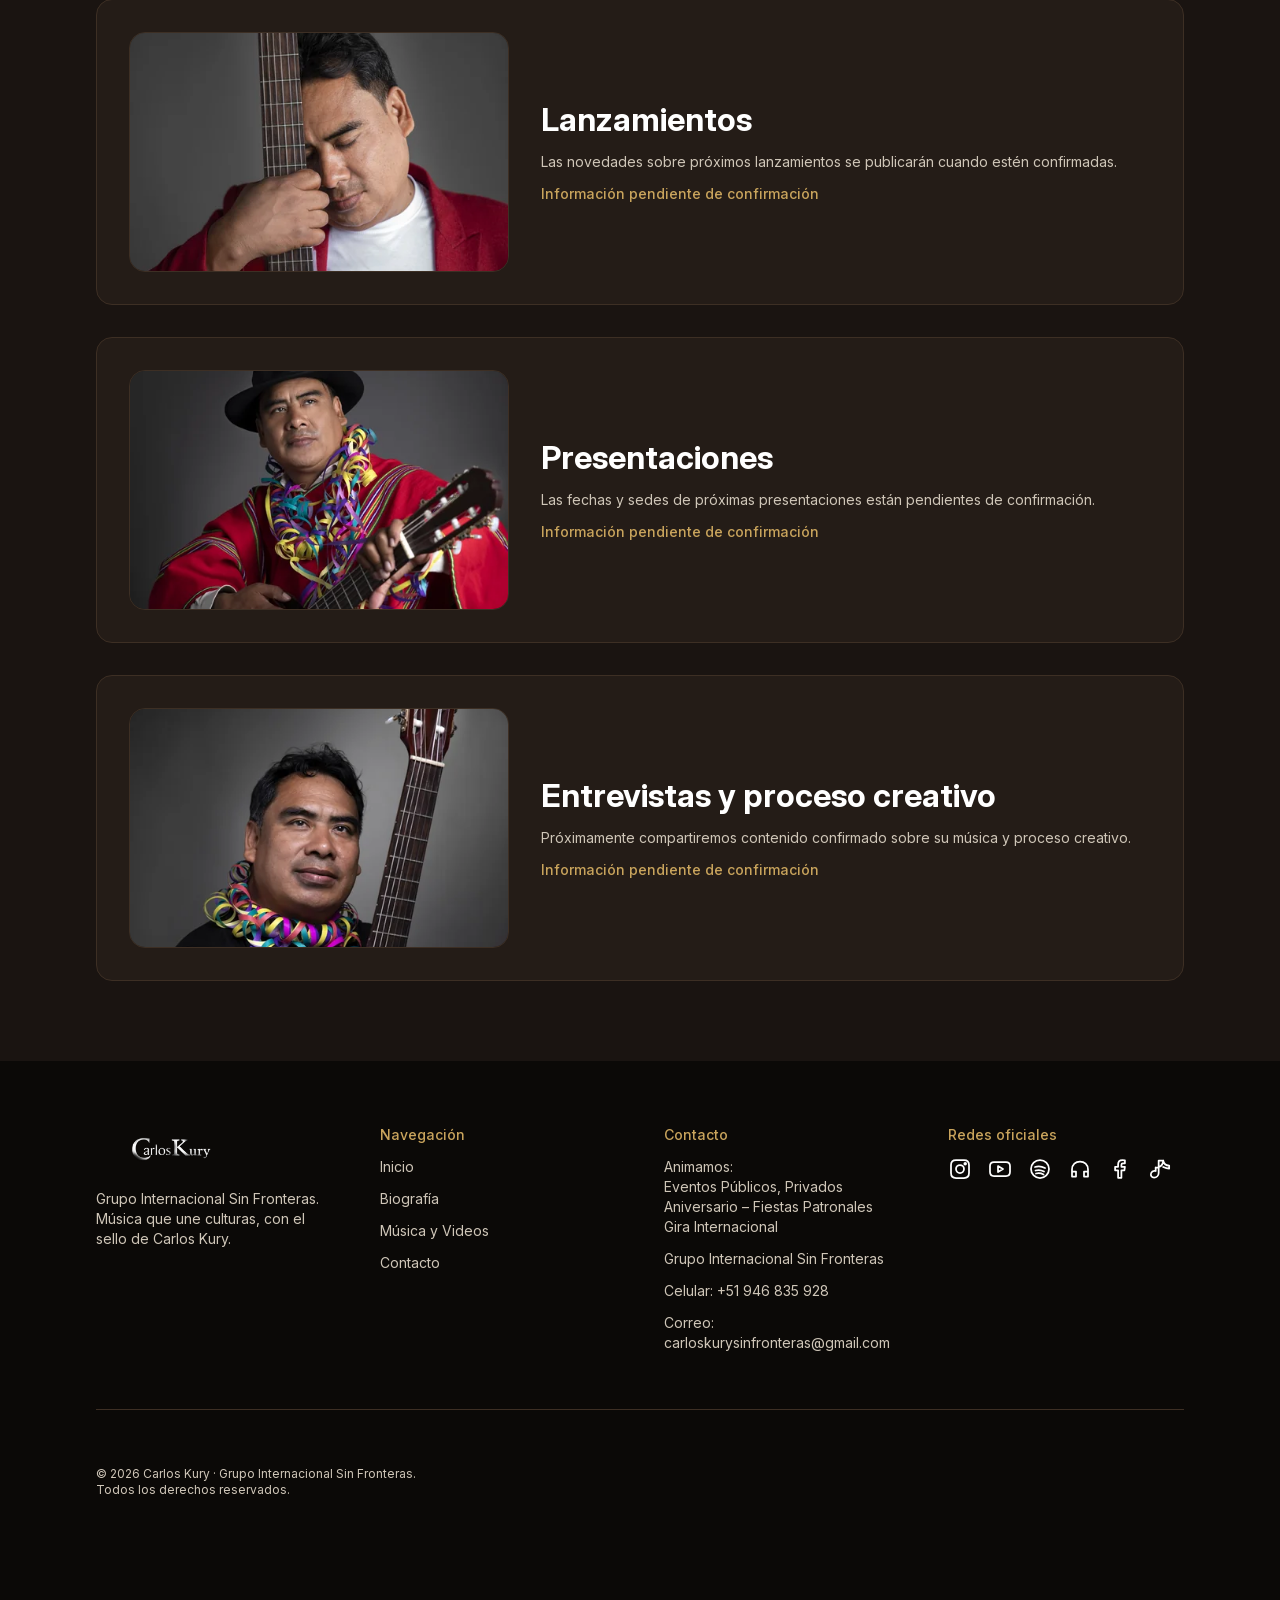
<file: nosotros.html>
<!doctype html>
<html lang="es">
<head>
  <meta charset="utf-8">
  <meta name="viewport" content="width=device-width, initial-scale=1">
  <meta name="description" content="Conoce a Carlos Kury, cantautor y compositor de Ocobamba, Apurímac, y su trayectoria en la música andina.">
  <title>Biografía · Carlos Kury</title>
  <link rel="stylesheet" href="css/tokens.css">
  <link rel="stylesheet" href="css/styles.css">
  <link rel="stylesheet" href="css/nosotros.css">
  <script src="js/main.js" defer></script>
  <link rel="stylesheet" href="css/heroes-editoriales.css">
  <meta name="robots" content="noindex, nofollow">
</head>
<body id="arriba" class="about-page">
  <aside class="demo-notice" aria-label="Estado del sitio">Demo para revisión del artista · Formulario sin envío · Privacidad pendiente de aprobación</aside>
  <a class="skip-link" href="#contenido">Saltar al contenido</a>
  <header class="header">
    <div class="header__inner">
      <a class="brand" href="index.html" aria-label="Carlos Kury, Inicio"><img src="assets/images/optimized/a709b-340.webp" srcset="assets/images/optimized/a709b-170.webp 1x, assets/images/optimized/a709b-340.webp 2x, assets/images/optimized/a709b-510.webp 3x" width="170" height="58" alt="Carlos Kury · Grupo Internacional Sin Fronteras"></a>
      <button class="menu-toggle" type="button" aria-expanded="false" aria-controls="navegacion" aria-label="Abrir menú" hidden>
        <img class="menu-toggle__open" src="assets/icons/5ea86.svg" width="24" height="24" alt="">
        <img class="menu-toggle__close" src="assets/icons/0c98d.svg" width="24" height="24" alt="">
      </button>
      <div class="header__navigation" id="navegacion">
        <nav aria-label="Navegación principal">
          <ul class="nav-list">
            <li><a class="nav-link" href="index.html"><img src="assets/icons/63a29.svg" width="24" height="24" alt="">Inicio</a></li>
            <li><a class="nav-link" href="nosotros.html" aria-current="page"><img src="assets/icons/14fbd.svg" width="24" height="24" alt="">Biografía</a></li>
            <li><a class="nav-link" href="musica-y-videos.html"><img src="assets/icons/886fa.svg" width="24" height="24" alt="">Música y Videos</a></li>
            <li><a class="nav-link" href="contacto.html"><img src="assets/icons/ec4e2.svg" width="24" height="24" alt="">Contacto</a></li>
          </ul>
        </nav>
        <div class="socials" aria-label="Redes oficiales y plataformas musicales"><a class="socials__item" href="https://open.spotify.com/intl-es/artist/1ubclJtn2P4gMjA1YRvad7" target="_blank" rel="noopener noreferrer" aria-label="Perfil oficial de Carlos Kury en Spotify (nueva pestaña)" title="Spotify"><img src="assets/icons/c1be1.svg" width="24" height="24" alt=""></a><a class="socials__item" href="https://www.youtube.com/channel/UCdRxz1h0rPyPMbONSxSZUTA" target="_blank" rel="noopener noreferrer" aria-label="YouTube oficial de Carlos Kury (nueva pestaña)" title="YouTube"><img src="assets/icons/a0c02.svg" width="24" height="24" alt=""></a><a class="socials__item" href="https://www.facebook.com/CarlosKuryOficial" target="_blank" rel="noopener noreferrer" aria-label="Facebook oficial de Carlos Kury (nueva pestaña)" title="Facebook"><img src="assets/icons/9671b.svg" width="24" height="24" alt=""></a><a class="socials__item" href="https://www.instagram.com/carloskury_oficial/" target="_blank" rel="noopener noreferrer" aria-label="Instagram oficial de Carlos Kury (nueva pestaña)" title="Instagram"><img src="assets/icons/aaa4f.svg" width="24" height="24" alt=""></a><a class="socials__item" href="https://www.tiktok.com/@carloskury_oficial" target="_blank" rel="noopener noreferrer" aria-label="TikTok oficial de Carlos Kury (nueva pestaña)" title="TikTok"><img src="assets/icons/0e75f.svg" width="24" height="24" alt=""></a></div>
      </div>
    </div>
  </header>
  <main id="contenido" tabindex="-1">
    <section class="about-hero official-hero official-hero--about editorial-hero" aria-labelledby="titulo">
      <div class="editorial-hero__content">
        <h1 id="titulo">NOSOTROS</h1>
        <p class="editorial-hero__intro">Carlos Kury, cantautor y compositor nacido en Ocobamba, Apurímac. Su música combina las vivencias de su juventud, la sensibilidad del campo y su pasión por conectar con el público.</p>
      </div>
      <figure class="editorial-hero__visual"><img class="hero__image" src="assets/images/official/kury-004-800.webp" srcset="assets/images/official/kury-004-480.webp 480w, assets/images/official/kury-004-800.webp 800w, assets/images/official/kury-004-1200.webp 1200w, assets/images/official/kury-004-1800.webp 1800w" sizes="(max-width: 767px) calc(100vw - 48px), 52vw" width="6720" height="4480" alt="Carlos Kury con su guitarra" fetchpriority="high" decoding="async"></figure>
    </section>
    <section class="about-biography" aria-labelledby="biografia-titulo">
      <figure class="about-biography__photo"><img class="" src="assets/images/official/kury-017-800.webp" srcset="assets/images/official/kury-017-480.webp 480w, assets/images/official/kury-017-800.webp 800w, assets/images/official/kury-017-1200.webp 1200w, assets/images/official/kury-017-1800.webp 1800w" sizes="(max-width: 767px) calc(100vw - 48px), 520px" width="4480" height="6720" alt="Carlos Kury con saco claro y guitarra" loading="lazy" decoding="async"></figure>
      <div class="about-biography__text"><p class="about-biography__label">CARLOS KURY</p><h2 id="biografia-titulo">Carlos Kury</h2><p>Carlos Kury nació en la villa primaveral de Ocobamba – Apurímac y es uno de los grandes referentes de la música peruana y latinoamericana. Cantautor y compositor, ha construido una trayectoria marcada por canciones que conectan con su público.</p><p>Su música combina las vivencias de su juventud, la sensibilidad del campo y sonidos que brotan de su corazón, con propuestas de huayno que acarician el alma y otras que hacen bailar.</p><p>Su pasión por la música le ha permitido compartir escenario con grandes intérpretes y gozar del aplauso de los referentes del huayno de oro.</p><p>Con más de dos décadas de trayectoria, ha llevado su arte a Bolivia, Argentina, Chile y Brasil, manteniendo intacta su pasión por conectar con su público.</p></div>
    </section>
    <section class="about-news" aria-labelledby="novedades-titulo">
      <h2 id="novedades-titulo">Novedades de Carlos Kury</h2>
      <div class="about-news__list"><article class="about-news__card"><img class="" src="assets/images/official/kury-002-800.webp" srcset="assets/images/official/kury-002-480.webp 480w, assets/images/official/kury-002-800.webp 800w, assets/images/official/kury-002-1200.webp 1200w, assets/images/official/kury-002-1800.webp 1800w" sizes="(max-width: 767px) calc(100vw - 88px), 380px" width="4480" height="6720" alt="Retrato oficial de Carlos Kury" loading="lazy" decoding="async"><div><h3>Lanzamientos</h3><p>Las novedades sobre próximos lanzamientos se publicarán cuando estén confirmadas.</p><span class="about-news__status">Información pendiente de confirmación</span></div></article><article class="about-news__card"><img class="" src="assets/images/official/kury-014-800.webp" srcset="assets/images/official/kury-014-480.webp 480w, assets/images/official/kury-014-800.webp 800w, assets/images/official/kury-014-1200.webp 1200w, assets/images/official/kury-014-1800.webp 1800w" sizes="(max-width: 767px) calc(100vw - 88px), 380px" width="4480" height="6720" alt="Retrato oficial de Carlos Kury" loading="lazy" decoding="async"><div><h3>Presentaciones</h3><p>Las fechas y sedes de próximas presentaciones están pendientes de confirmación.</p><span class="about-news__status">Información pendiente de confirmación</span></div></article><article class="about-news__card"><img class="" src="assets/images/official/kury-022-800.webp" srcset="assets/images/official/kury-022-480.webp 480w, assets/images/official/kury-022-800.webp 800w, assets/images/official/kury-022-1200.webp 1200w, assets/images/official/kury-022-1800.webp 1800w" sizes="(max-width: 767px) calc(100vw - 88px), 380px" width="4480" height="6720" alt="Retrato oficial de Carlos Kury" loading="lazy" decoding="async"><div><h3>Entrevistas y proceso creativo</h3><p>Próximamente compartiremos contenido confirmado sobre su música y proceso creativo.</p><span class="about-news__status">Información pendiente de confirmación</span></div></article></div>
    </section>
  </main>
  <footer class="footer">
    <div class="footer__columns">
      <div class="footer__column"><a href="index.html" aria-label="Carlos Kury, Inicio"><img class="footer__logo" src="assets/images/optimized/fc20c-300.webp" srcset="assets/images/optimized/fc20c-150.webp 1x, assets/images/optimized/fc20c-300.webp 2x, assets/images/optimized/fc20c-450.webp 3x" width="150" height="52" alt="Carlos Kury" loading="lazy"></a><p>Grupo Internacional Sin Fronteras. Música que une culturas, con el sello de Carlos Kury.</p></div>
      <nav class="footer__column" aria-label="Navegación del pie"><h2>Navegación</h2><a href="index.html">Inicio</a><a href="nosotros.html" aria-current="page">Biografía</a><a href="musica-y-videos.html">Música y Videos</a><a href="contacto.html">Contacto</a></nav>
      <div class="footer__column"><h2>Contacto</h2><p>Animamos:<br>Eventos Públicos, Privados<br>Aniversario – Fiestas Patronales<br>Gira Internacional</p><p>Grupo Internacional Sin Fronteras</p><a href="tel:+51946835928">Celular: +51 946 835 928</a><a href="mailto:carloskurysinfronteras@gmail.com">Correo: carloskurysinfronteras@gmail.com</a></div>
      <div class="footer__column"><h2>Redes oficiales</h2><div class="socials" aria-label="Redes oficiales y plataformas musicales"><a class="socials__item" href="https://www.instagram.com/carloskury_oficial/" target="_blank" rel="noopener noreferrer" aria-label="Instagram oficial de Carlos Kury (nueva pestaña)" title="Instagram"><img src="assets/icons/aaa4f.svg" width="24" height="24" alt=""></a><a class="socials__item" href="https://www.youtube.com/channel/UCdRxz1h0rPyPMbONSxSZUTA" target="_blank" rel="noopener noreferrer" aria-label="YouTube oficial de Carlos Kury (nueva pestaña)" title="YouTube"><img src="assets/icons/a0c02.svg" width="24" height="24" alt=""></a><a class="socials__item" href="https://open.spotify.com/intl-es/artist/1ubclJtn2P4gMjA1YRvad7" target="_blank" rel="noopener noreferrer" aria-label="Perfil oficial de Carlos Kury en Spotify (nueva pestaña)" title="Spotify"><img src="assets/icons/c1be1.svg" width="24" height="24" alt=""></a><span class="socials__item" title="headphones: enlace oficial pendiente"><img src="assets/icons/e2b44.svg" width="24" height="24" alt="headphones (enlace oficial pendiente)"></span><a class="socials__item" href="https://www.facebook.com/CarlosKuryOficial" target="_blank" rel="noopener noreferrer" aria-label="Facebook oficial de Carlos Kury (nueva pestaña)" title="Facebook"><img src="assets/icons/9671b.svg" width="24" height="24" alt=""></a><a class="socials__item" href="https://www.tiktok.com/@carloskury_oficial" target="_blank" rel="noopener noreferrer" aria-label="TikTok oficial de Carlos Kury (nueva pestaña)" title="TikTok"><img src="assets/icons/0e75f.svg" width="24" height="24" alt=""></a></div></div>
    </div>
    <hr>
    <p class="footer__copyright">© 2026 Carlos Kury · Grupo Internacional Sin Fronteras. Todos los derechos reservados.</p>
  </footer>
  <a class="whatsapp-float" href="https://wa.me/51946835928?text=Hola%2C%20Carlos%20Kury.%20Quisiera%20consultar%20sobre%20una%20presentaci%C3%B3n%20musical." target="_blank" rel="noopener noreferrer" aria-label="Consultar y contratar a Carlos Kury por WhatsApp (se abre en una nueva pestaña)"><img src="assets/icons/whatsapp.svg" width="30" height="30" alt=""></a>
  <a class="back-top" href="#arriba" aria-label="Volver arriba"><img src="assets/icons/1b2a3.svg" width="24" height="24" alt=""></a>
</body>
</html>
</file>
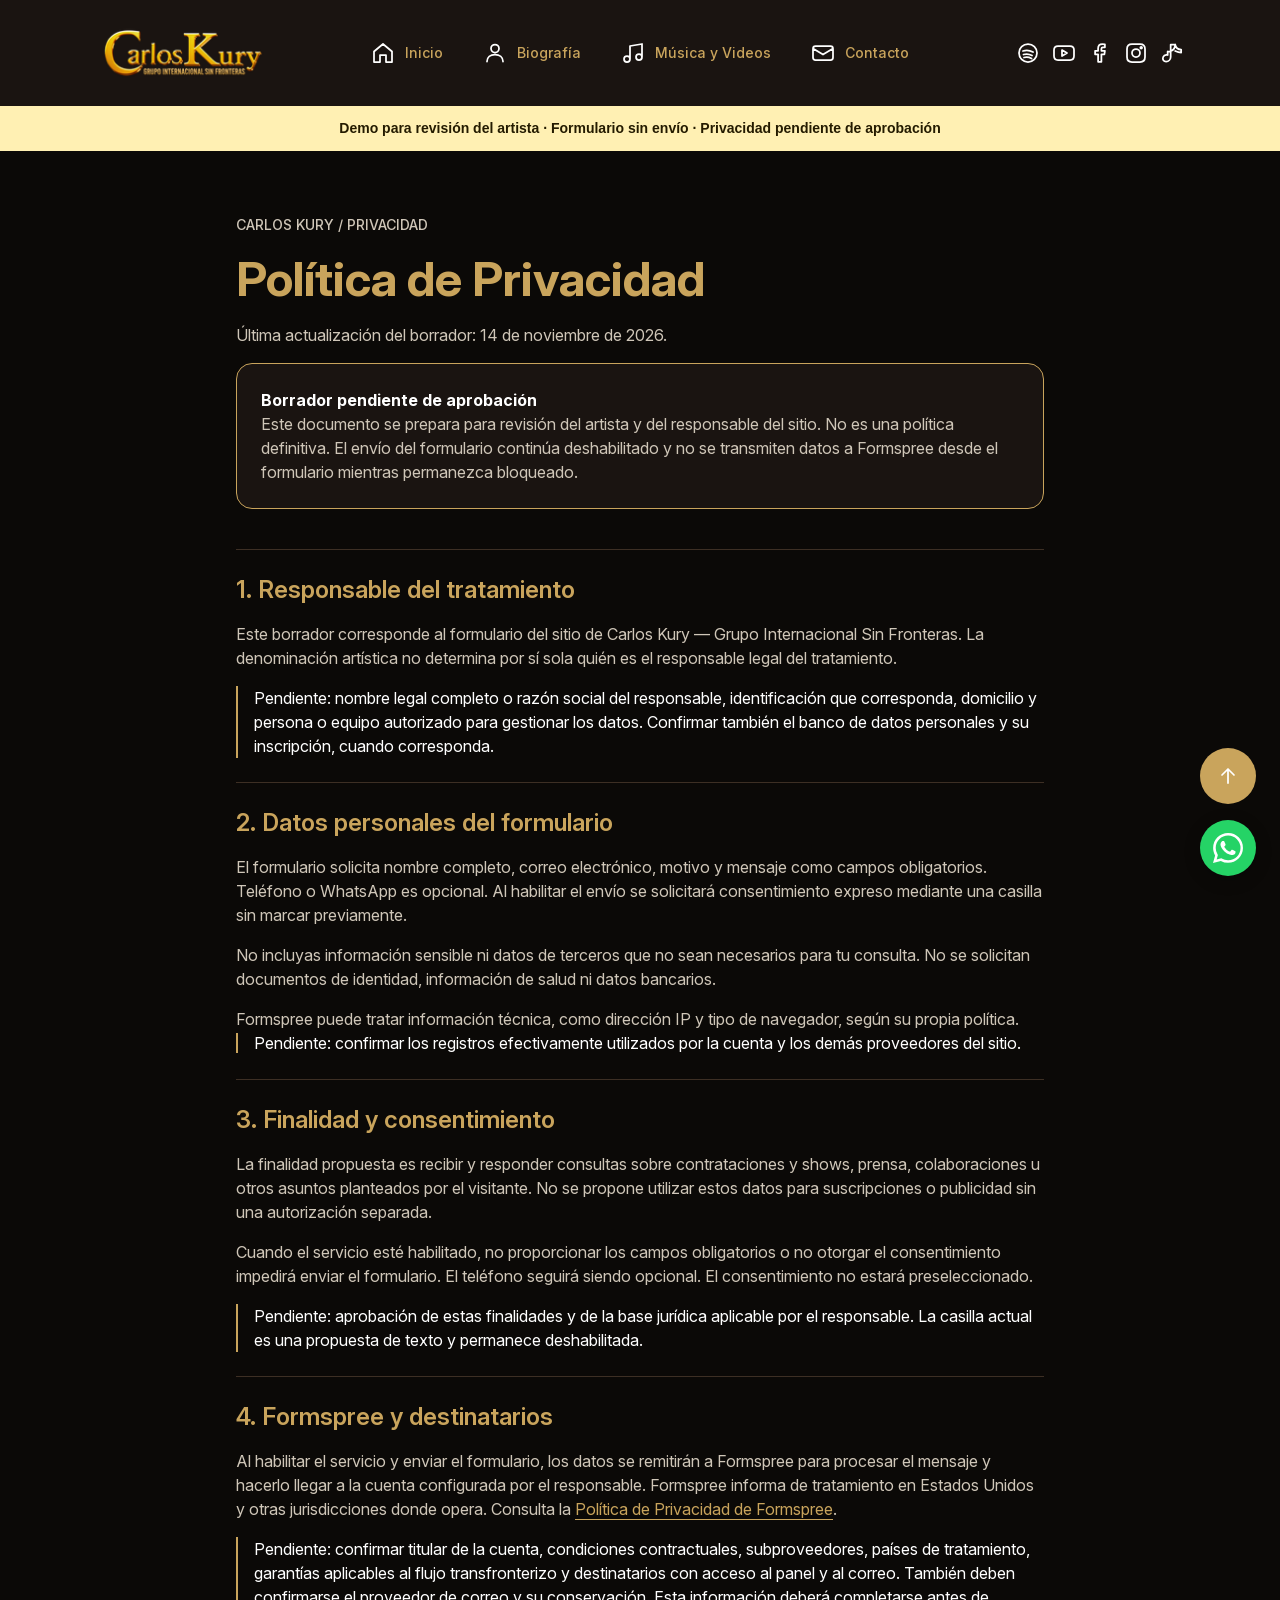
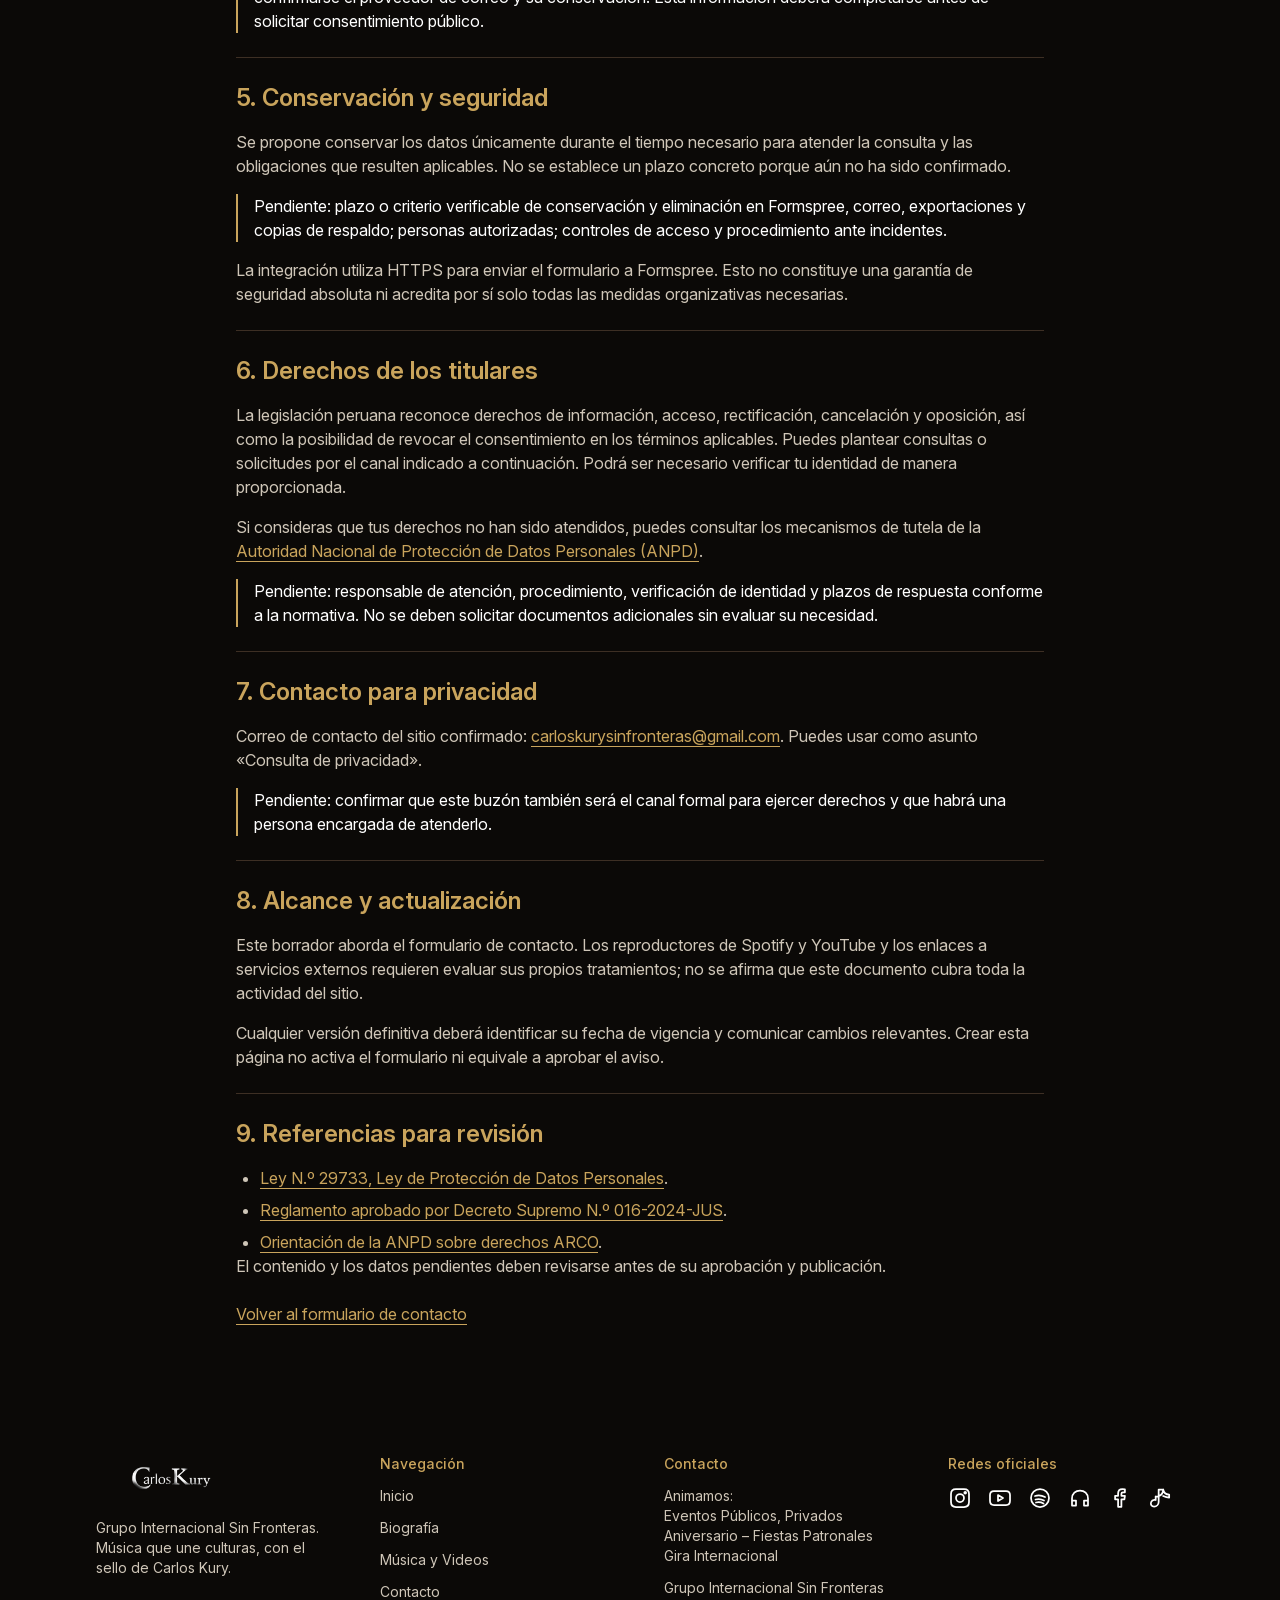
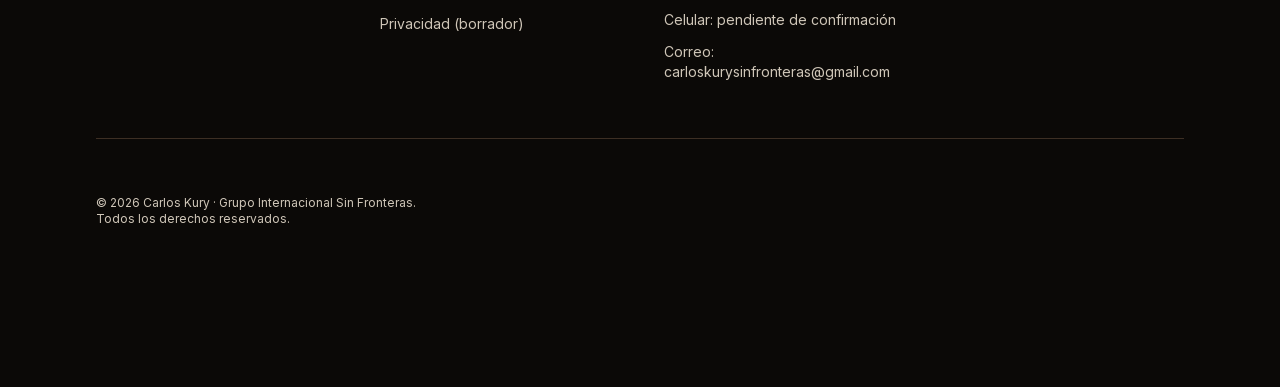
<file: privacidad.html>
<!doctype html>
<html lang="es"><head><meta charset="utf-8"><meta name="viewport" content="width=device-width, initial-scale=1"><meta name="robots" content="noindex"><meta name="description" content="Borrador de Política de Privacidad del formulario de contacto de Carlos Kury, pendiente de aprobación."><title>Privacidad · Borrador · Carlos Kury</title><link rel="stylesheet" href="css/tokens.css"><link rel="stylesheet" href="css/styles.css"><link rel="stylesheet" href="css/privacidad.css"><script src="js/main.js" defer></script></head><body id="arriba">
  <aside class="demo-notice" aria-label="Estado del sitio">Demo para revisión del artista · Formulario sin envío · Privacidad pendiente de aprobación</aside><a class="skip-link" href="#contenido">Saltar al contenido</a>
  <header class="header">
    <div class="header__inner">
      <a class="brand" href="index.html" aria-label="Carlos Kury, Inicio"><img src="assets/images/optimized/a709b-340.webp" srcset="assets/images/optimized/a709b-170.webp 1x, assets/images/optimized/a709b-340.webp 2x, assets/images/optimized/a709b-510.webp 3x" width="170" height="58" alt="Carlos Kury · Grupo Internacional Sin Fronteras"></a>
      <button class="menu-toggle" type="button" aria-expanded="false" aria-controls="navegacion" aria-label="Abrir menú" hidden>
        <img class="menu-toggle__open" src="assets/icons/5ea86.svg" width="24" height="24" alt="">
        <img class="menu-toggle__close" src="assets/icons/0c98d.svg" width="24" height="24" alt="">
      </button>
      <div class="header__navigation" id="navegacion">
        <nav aria-label="Navegación principal">
          <ul class="nav-list">
            <li><a class="nav-link" href="index.html"><img src="assets/icons/63a29.svg" width="24" height="24" alt="">Inicio</a></li>
            <li><a class="nav-link" href="nosotros.html"><img src="assets/icons/14fbd.svg" width="24" height="24" alt="">Biografía</a></li>
            <li><a class="nav-link" href="musica-y-videos.html"><img src="assets/icons/886fa.svg" width="24" height="24" alt="">Música y Videos</a></li>
            <li><a class="nav-link" href="contacto.html"><img src="assets/icons/ec4e2.svg" width="24" height="24" alt="">Contacto</a></li>
          </ul>
        </nav>
        <div class="socials" aria-label="Redes oficiales y plataformas musicales"><a class="socials__item" href="https://open.spotify.com/intl-es/artist/1ubclJtn2P4gMjA1YRvad7" target="_blank" rel="noopener noreferrer" aria-label="Perfil oficial de Carlos Kury en Spotify (nueva pestaña)" title="Spotify"><img src="assets/icons/c1be1.svg" width="24" height="24" alt=""></a><a class="socials__item" href="https://www.youtube.com/channel/UCdRxz1h0rPyPMbONSxSZUTA" target="_blank" rel="noopener noreferrer" aria-label="YouTube oficial de Carlos Kury (nueva pestaña)" title="YouTube"><img src="assets/icons/a0c02.svg" width="24" height="24" alt=""></a><a class="socials__item" href="https://www.facebook.com/CarlosKuryOficial" target="_blank" rel="noopener noreferrer" aria-label="Facebook oficial de Carlos Kury (nueva pestaña)" title="Facebook"><img src="assets/icons/9671b.svg" width="24" height="24" alt=""></a><a class="socials__item" href="https://www.instagram.com/carloskury_oficial/" target="_blank" rel="noopener noreferrer" aria-label="Instagram oficial de Carlos Kury (nueva pestaña)" title="Instagram"><img src="assets/icons/aaa4f.svg" width="24" height="24" alt=""></a><a class="socials__item" href="https://www.tiktok.com/@carloskury_oficial" target="_blank" rel="noopener noreferrer" aria-label="TikTok oficial de Carlos Kury (nueva pestaña)" title="TikTok"><img src="assets/icons/0e75f.svg" width="24" height="24" alt=""></a></div>
      </div>
    </div>
  </header>

  <main id="contenido" class="privacy-document" tabindex="-1">
    <header><p class="eyebrow">CARLOS KURY / PRIVACIDAD</p><h1>Política de Privacidad</h1><p>Última actualización del borrador: <time datetime="2026-11-14">14 de noviembre de 2026</time>.</p>
    <aside class="privacy-draft" aria-label="Estado del documento"><strong>Borrador pendiente de aprobación</strong><p>Este documento se prepara para revisión del artista y del responsable del sitio. No es una política definitiva. El envío del formulario continúa deshabilitado y no se transmiten datos a Formspree desde el formulario mientras permanezca bloqueado.</p></aside></header>
    <section aria-labelledby="responsable"><h2 id="responsable">1. Responsable del tratamiento</h2><p>Este borrador corresponde al formulario del sitio de Carlos Kury — Grupo Internacional Sin Fronteras. La denominación artística no determina por sí sola quién es el responsable legal del tratamiento.</p><p class="privacy-pending">Pendiente: nombre legal completo o razón social del responsable, identificación que corresponda, domicilio y persona o equipo autorizado para gestionar los datos. Confirmar también el banco de datos personales y su inscripción, cuando corresponda.</p></section>
    <section aria-labelledby="datos"><h2 id="datos">2. Datos personales del formulario</h2><p>El formulario solicita nombre completo, correo electrónico, motivo y mensaje como campos obligatorios. Teléfono o WhatsApp es opcional. Al habilitar el envío se solicitará consentimiento expreso mediante una casilla sin marcar previamente.</p><p>No incluyas información sensible ni datos de terceros que no sean necesarios para tu consulta. No se solicitan documentos de identidad, información de salud ni datos bancarios.</p><p>Formspree puede tratar información técnica, como dirección IP y tipo de navegador, según su propia política. <span class="privacy-pending">Pendiente: confirmar los registros efectivamente utilizados por la cuenta y los demás proveedores del sitio.</span></p></section>
    <section aria-labelledby="finalidad"><h2 id="finalidad">3. Finalidad y consentimiento</h2><p>La finalidad propuesta es recibir y responder consultas sobre contrataciones y shows, prensa, colaboraciones u otros asuntos planteados por el visitante. No se propone utilizar estos datos para suscripciones o publicidad sin una autorización separada.</p><p>Cuando el servicio esté habilitado, no proporcionar los campos obligatorios o no otorgar el consentimiento impedirá enviar el formulario. El teléfono seguirá siendo opcional. El consentimiento no estará preseleccionado.</p><p class="privacy-pending">Pendiente: aprobación de estas finalidades y de la base jurídica aplicable por el responsable. La casilla actual es una propuesta de texto y permanece deshabilitada.</p></section>
    <section aria-labelledby="formspree"><h2 id="formspree">4. Formspree y destinatarios</h2><p>Al habilitar el servicio y enviar el formulario, los datos se remitirán a Formspree para procesar el mensaje y hacerlo llegar a la cuenta configurada por el responsable. Formspree informa de tratamiento en Estados Unidos y otras jurisdicciones donde opera. Consulta la <a href="https://formspree.io/legal/privacy-policy/">Política de Privacidad de Formspree</a>.</p><p class="privacy-pending">Pendiente: confirmar titular de la cuenta, condiciones contractuales, subproveedores, países de tratamiento, garantías aplicables al flujo transfronterizo y destinatarios con acceso al panel y al correo. También deben confirmarse el proveedor de correo y su conservación. Esta información deberá completarse antes de solicitar consentimiento público.</p></section>
    <section aria-labelledby="conservacion"><h2 id="conservacion">5. Conservación y seguridad</h2><p>Se propone conservar los datos únicamente durante el tiempo necesario para atender la consulta y las obligaciones que resulten aplicables. No se establece un plazo concreto porque aún no ha sido confirmado.</p><p class="privacy-pending">Pendiente: plazo o criterio verificable de conservación y eliminación en Formspree, correo, exportaciones y copias de respaldo; personas autorizadas; controles de acceso y procedimiento ante incidentes.</p><p>La integración utiliza HTTPS para enviar el formulario a Formspree. Esto no constituye una garantía de seguridad absoluta ni acredita por sí solo todas las medidas organizativas necesarias.</p></section>
    <section aria-labelledby="derechos"><h2 id="derechos">6. Derechos de los titulares</h2><p>La legislación peruana reconoce derechos de información, acceso, rectificación, cancelación y oposición, así como la posibilidad de revocar el consentimiento en los términos aplicables. Puedes plantear consultas o solicitudes por el canal indicado a continuación. Podrá ser necesario verificar tu identidad de manera proporcionada.</p><p>Si consideras que tus derechos no han sido atendidos, puedes consultar los mecanismos de tutela de la <a href="https://www.gob.pe/anpd">Autoridad Nacional de Protección de Datos Personales (ANPD)</a>.</p><p class="privacy-pending">Pendiente: responsable de atención, procedimiento, verificación de identidad y plazos de respuesta conforme a la normativa. No se deben solicitar documentos adicionales sin evaluar su necesidad.</p></section>
    <section aria-labelledby="canal"><h2 id="canal">7. Contacto para privacidad</h2><p>Correo de contacto del sitio confirmado: <a href="mailto:carloskurysinfronteras@gmail.com">carloskurysinfronteras@gmail.com</a>. Puedes usar como asunto «Consulta de privacidad».</p><p class="privacy-pending">Pendiente: confirmar que este buzón también será el canal formal para ejercer derechos y que habrá una persona encargada de atenderlo.</p></section>
    <section aria-labelledby="alcance"><h2 id="alcance">8. Alcance y actualización</h2><p>Este borrador aborda el formulario de contacto. Los reproductores de Spotify y YouTube y los enlaces a servicios externos requieren evaluar sus propios tratamientos; no se afirma que este documento cubra toda la actividad del sitio.</p><p>Cualquier versión definitiva deberá identificar su fecha de vigencia y comunicar cambios relevantes. Crear esta página no activa el formulario ni equivale a aprobar el aviso.</p></section>
    <section aria-labelledby="fuentes"><h2 id="fuentes">9. Referencias para revisión</h2><ul><li><a href="https://diariooficial.elperuano.pe/Normas/obtenerDocumento?idNorma=23">Ley N.º 29733, Ley de Protección de Datos Personales</a>.</li><li><a href="https://www.gob.pe/institucion/anpd/normas-legales/6554453-16-2024-jus">Reglamento aprobado por Decreto Supremo N.º 016-2024-JUS</a>.</li><li><a href="https://www.gob.pe/9270-que-son-los-derechos-arco">Orientación de la ANPD sobre derechos ARCO</a>.</li></ul><p>El contenido y los datos pendientes deben revisarse antes de su aprobación y publicación.</p></section>
    <a href="contacto.html#formulario">Volver al formulario de contacto</a>
  </main>
  <footer class="footer">
    <div class="footer__columns">
      <div class="footer__column"><a href="index.html" aria-label="Carlos Kury, Inicio"><img class="footer__logo" src="assets/images/optimized/fc20c-300.webp" srcset="assets/images/optimized/fc20c-150.webp 1x, assets/images/optimized/fc20c-300.webp 2x, assets/images/optimized/fc20c-450.webp 3x" width="150" height="52" alt="Carlos Kury" loading="lazy"></a><p>Grupo Internacional Sin Fronteras. Música que une culturas, con el sello de Carlos Kury.</p></div>
      <nav class="footer__column" aria-label="Navegación del pie"><h2>Navegación</h2><a href="index.html">Inicio</a><a href="nosotros.html">Biografía</a><a href="musica-y-videos.html">Música y Videos</a><a href="contacto.html">Contacto</a><a href="privacidad.html" aria-current="page">Privacidad (borrador)</a></nav>
      <div class="footer__column"><h2>Contacto</h2><p>Animamos:<br>Eventos Públicos, Privados<br>Aniversario – Fiestas Patronales<br>Gira Internacional</p><p>Grupo Internacional Sin Fronteras</p><p>Celular: pendiente de confirmaci&#243;n</p><a href="mailto:carloskurysinfronteras@gmail.com">Correo: carloskurysinfronteras@gmail.com</a></div>
      <div class="footer__column"><h2>Redes oficiales</h2><div class="socials" aria-label="Redes oficiales y plataformas musicales"><a class="socials__item" href="https://www.instagram.com/carloskury_oficial/" target="_blank" rel="noopener noreferrer" aria-label="Instagram oficial de Carlos Kury (nueva pestaña)" title="Instagram"><img src="assets/icons/aaa4f.svg" width="24" height="24" alt=""></a><a class="socials__item" href="https://www.youtube.com/channel/UCdRxz1h0rPyPMbONSxSZUTA" target="_blank" rel="noopener noreferrer" aria-label="YouTube oficial de Carlos Kury (nueva pestaña)" title="YouTube"><img src="assets/icons/a0c02.svg" width="24" height="24" alt=""></a><a class="socials__item" href="https://open.spotify.com/intl-es/artist/1ubclJtn2P4gMjA1YRvad7" target="_blank" rel="noopener noreferrer" aria-label="Perfil oficial de Carlos Kury en Spotify (nueva pestaña)" title="Spotify"><img src="assets/icons/c1be1.svg" width="24" height="24" alt=""></a><span class="socials__item" title="headphones: enlace oficial pendiente"><img src="assets/icons/e2b44.svg" width="24" height="24" alt="headphones (enlace oficial pendiente)"></span><a class="socials__item" href="https://www.facebook.com/CarlosKuryOficial" target="_blank" rel="noopener noreferrer" aria-label="Facebook oficial de Carlos Kury (nueva pestaña)" title="Facebook"><img src="assets/icons/9671b.svg" width="24" height="24" alt=""></a><a class="socials__item" href="https://www.tiktok.com/@carloskury_oficial" target="_blank" rel="noopener noreferrer" aria-label="TikTok oficial de Carlos Kury (nueva pestaña)" title="TikTok"><img src="assets/icons/0e75f.svg" width="24" height="24" alt=""></a></div></div>
    </div>
    <hr>
    <p class="footer__copyright">© 2026 Carlos Kury · Grupo Internacional Sin Fronteras. Todos los derechos reservados.</p>
  </footer>
  <a class="whatsapp-float" href="https://wa.me/51946835928?text=Hola%2C%20Carlos%20Kury.%20Quisiera%20consultar%20sobre%20una%20presentaci%C3%B3n%20musical." target="_blank" rel="noopener noreferrer" aria-label="Consultar y contratar a Carlos Kury por WhatsApp (se abre en una nueva pestaña)"><img src="assets/icons/whatsapp.svg" width="30" height="30" alt=""></a>
  <a class="back-top" href="#arriba" aria-label="Volver arriba"><img src="assets/icons/1b2a3.svg" width="24" height="24" alt=""></a>
</body></html>
</file>
<file: css/tokens.css>
/* Tokens consultados en UI Kit 213:408. Inter se aloja localmente. */
@font-face { font-family: Inter; src: url('../assets/fonts/InterVariable.woff2') format('woff2'); font-weight: 100 900; font-style: normal; font-display: swap; }
:root {
  color-scheme: dark;
  --color-bg-base: #0b0907;
  --color-bg-surface: #1a1411;
  --color-bg-elevated: #241c17;
  --color-border: #3d2f24;
  --color-text: #fff;
  --color-text-muted: #cfc6b8;
  --color-brand-gold: #c9a45c;
  --color-brand-gold-deep: #a07c3a;
  --color-brand-bronze: #5a3e1b;
  --color-brand-bronze-dark: #3a2a12;
  --color-brand-silver: #c4cad2;
  --color-success: #7fb069;
  --font-family: Inter, Arial, sans-serif;
  --font-display: 700 64px/72px var(--font-family);
  --font-h1: 700 48px/56px var(--font-family);
  --font-h2: 700 32px/40px var(--font-family);
  --font-h3: 600 24px/32px var(--font-family);
  --font-body: 400 16px/24px var(--font-family);
  --font-small: 400 14px/20px var(--font-family);
  --font-label: 500 14px/20px var(--font-family);
  --font-caption: 400 12px/16px var(--font-family);
  --space-1: 8px; --space-2: 16px; --space-3: 24px; --space-4: 40px; --space-5: 64px;
  --radius-sm: 8px; --radius-md: 16px; --radius-full: 999px;
  --page-gutter: 96px; --section-space: 96px; --grid-gap: 24px; --header-height: 106px;
}
@media (max-width: 1199px) { :root { --page-gutter: 40px; } }
@media (max-width: 767px) { :root { --page-gutter: 24px; --section-space: 56px; --grid-gap: 16px; --header-height: 90px; } }
</file>
<file: css/styles.css>
/* Base y accesibilidad */
* { box-sizing: border-box; }
html { scroll-behavior: smooth; scroll-padding-top: calc(var(--header-height) + 16px); }
body { margin: 0; padding-top: var(--header-height); background: var(--color-bg-base); color: var(--color-text); font: var(--font-body); }
h1, h2, h3, p, figure, ul { margin: 0; }
h1 { font: var(--font-display); }
h2 { font: var(--font-h1); }
h3 { font: var(--font-h3); }
ul { list-style: none; padding: 0; }
a { color: inherit; text-decoration: none; }
button { color: inherit; font: inherit; cursor: pointer; }
img { display: block; }
button, a { -webkit-tap-highlight-color: transparent; }
[hidden] { display: none !important; }
:focus-visible { outline: 3px solid var(--color-brand-gold); outline-offset: 5px; }
.skip-link { position: fixed; z-index: 100; top: 8px; left: 8px; transform: translateY(-160%); padding: 12px 20px; background: var(--color-brand-gold); color: var(--color-bg-base); }
.skip-link:focus { transform: none; }
.section { padding: var(--section-space) var(--page-gutter); }
.eyebrow, .label { font: var(--font-label); }
.eyebrow { color: var(--color-brand-gold); }
/* Componentes compartidos */
.button { display: inline-flex; align-items: center; justify-content: center; gap: 18px; min-height: 52px; padding: 12px 32px; border: 2px solid transparent; border-radius: var(--radius-full); font: var(--font-label); white-space: nowrap; }
.button--primary { background: var(--color-brand-gold); color: var(--color-bg-base); }
.button--primary:hover { background: var(--color-brand-gold-deep); }
.button--secondary { border-color: var(--color-brand-gold); color: var(--color-brand-gold); }
.button--secondary:hover { background: var(--color-bg-elevated); }
.button:active { transform: translateY(1px); }
/* Reflejo reservado a las llamadas principales, con pausa entre pasadas. */
.button--shine { position: relative; overflow: hidden; isolation: isolate; }
.button--shine::after { content: ''; position: absolute; inset: -50% auto -50% -60%; width: 45%; background: linear-gradient(100deg, transparent, rgb(255 248 224 / .55), rgb(255 255 255 / .65), transparent); transform: translateX(0) skewX(-18deg); opacity: 0; pointer-events: none; animation: cta-light-sweep 4.5s ease-in-out infinite; }
@keyframes cta-light-sweep {
  0%, 65% { transform: translateX(0) skewX(-18deg); opacity: 0; }
  68% { opacity: 1; }
  92% { transform: translateX(400%) skewX(-18deg); opacity: 1; }
  93%, 100% { transform: translateX(400%) skewX(-18deg); opacity: 0; }
}
@media (prefers-reduced-motion: reduce) {
  .button--shine::after { display: none; animation: none; }
}
.socials { display: flex; flex-wrap: wrap; align-items: center; gap: 16px; }
.socials__item { display: flex; align-items: center; justify-content: center; flex: 0 0 24px; }
/* Cabecera fija, idénticos destinos en escritorio y móvil */
.header { position: fixed; inset: 0 0 auto; z-index: 20; background: var(--color-bg-surface); }
.header__inner { padding: 24px var(--page-gutter); display: flex; align-items: center; justify-content: space-between; gap: 16px; }
.brand { flex: 0 0 170px; }
.brand img { object-fit: contain; }
.header__navigation { display: flex; align-items: center; justify-content: space-between; flex: 1; gap: 16px; }
.nav-list { display: flex; gap: 8px; }
.nav-link { display: flex; align-items: center; justify-content: center; gap: 18px; padding: 12px 32px; min-height: 52px; border-radius: var(--radius-full); font: var(--font-label); color: var(--color-brand-gold); white-space: nowrap; }
.nav-link:hover { background: var(--color-bg-elevated); }
.header__navigation > .socials { gap: 18px; }
.menu-toggle { display: none; background: transparent; border: 1px solid var(--color-brand-gold); border-radius: var(--radius-sm); width: 44px; height: 44px; padding: 9px; }
.menu-toggle__close { display: none; }
.menu-toggle[aria-expanded='true'] .menu-toggle__close { display: block; }
.menu-toggle[aria-expanded='true'] .menu-toggle__open { display: none; }
/* Inicio */
.hero { position: relative; min-height: 660px; padding: 120px var(--page-gutter); display: flex; align-items: center; background: var(--color-bg-elevated); isolation: isolate; }
.hero__image { position: absolute; inset: 0; width: 100%; height: 100%; object-fit: cover; z-index: -2; }
.hero::before { content: ''; position: absolute; inset: 0; background: linear-gradient(90deg, rgba(11,9,7,.94), rgba(11,9,7,.86) 53%, rgba(11,9,7,.32)); z-index: -1; }
.hero__credit { position: absolute; top: 24px; left: 24px; right: 24px; font: var(--font-caption); color: var(--color-text-muted); }
.hero__content { display: flex; flex-direction: column; align-items: flex-start; gap: 20px; width: 600px; max-width: 100%; }
.hero__content > p:not(.eyebrow) { color: var(--color-text-muted); }
.hero__actions { display: flex; gap: 16px; width: 100%; }
/* Carruseles: scroll nativo y controles progresivos */
.artist-carousel { position: relative; padding-block: 72px; }
.artist-carousel-title { padding: 48px var(--page-gutter) 0; color: var(--color-brand-gold); font-size: clamp(32px, 4.5vw, 64px); line-height: 1.1; letter-spacing: .03em; }
.artist-carousel__track { display: flex; gap: 24px; overflow-x: auto; padding-inline: var(--page-gutter); scroll-snap-type: x mandatory; scroll-padding-inline: var(--page-gutter); scrollbar-width: none; }
.artist-carousel__track::-webkit-scrollbar { display: none; }
.artist-carousel__slide { flex: 0 0 380px; height: 480px; border: 1px solid var(--color-border); border-radius: var(--radius-md); overflow: hidden; scroll-snap-align: start; }
.artist-carousel__slide img { width: 100%; height: 100%; object-fit: cover; }
.carousel-arrow { position: absolute; top: 50%; transform: translateY(-50%); display: grid; place-items: center; width: 48px; height: 48px; border: 1.5px solid var(--color-brand-gold); background: var(--color-bg-base); border-radius: var(--radius-full); }
.carousel-arrow--prev { left: 40px; }
.carousel-arrow--prev img { transform: rotate(180deg); }
.carousel-arrow--next { right: 40px; }
.carousel-arrow:disabled { opacity: .45; cursor: default; }
.carousel-pause { position: absolute; z-index: 1; top: 84px; right: var(--page-gutter); display: grid; place-items: center; width: 44px; height: 44px; padding: 0; border: 1.5px solid var(--color-brand-gold); border-radius: var(--radius-full); background: var(--color-bg-base); color: var(--color-brand-gold); font: 600 18px/1 var(--font-family); }
.carousel-pause:hover:not(:disabled) { background: var(--color-bg-elevated); }
.carousel-pause:disabled { color: var(--color-text-muted); cursor: default; }
/* Galería: tres columnas en escritorio, scroll vertical en móvil */
.gallery { background: var(--color-brand-bronze-dark); display: flex; flex-direction: column; gap: 32px; }
.gallery__grid { display: grid; grid-template-columns: repeat(3,minmax(0,1fr)); grid-template-rows: repeat(2,300px); gap: 24px; width: 100%; }
.gallery__item { border: 1px solid var(--color-border); border-radius: var(--radius-md); overflow: hidden; }
.gallery__item img { width: 100%; height: 100%; object-fit: cover; }
.gallery__open { display: block; width: 100%; height: 100%; padding: 0; border: 0; background: transparent; cursor: pointer; overflow: hidden; border-radius: inherit; }
.gallery__open img { transition: transform 300ms ease, filter 300ms ease; }
.gallery__open:focus-visible { outline-offset: -5px; }
@media (hover: hover) and (pointer: fine) {
  .gallery__open:hover img { transform: scale(1.05); filter: brightness(1.1); }
}
/* Visor exclusivo de la galería; el dialog nativo aísla el foco del fondo. */
html:has(.lightbox[open]), body:has(.lightbox[open]) { overflow: hidden; overscroll-behavior: none; }
html:has(.lightbox[open]) { scrollbar-gutter: stable; }
.lightbox { position: fixed; inset: 0; width: 100%; height: 100dvh; max-width: none; max-height: none; margin: 0; padding: 24px; border: 0; background: transparent; color: var(--color-text); overscroll-behavior: contain; }
.lightbox[open] { display: grid; grid-template-rows: 48px minmax(0,1fr) 48px; gap: 16px; }
.lightbox::backdrop { background: rgba(11,9,7,.92); }
.lightbox__toolbar { display: flex; justify-content: flex-end; pointer-events: none; }
.lightbox__toolbar button { pointer-events: auto; }
.lightbox__stage { display: flex; align-items: center; justify-content: center; min-width: 0; min-height: 0; touch-action: pan-y pinch-zoom; }
.lightbox__image { width: auto; height: auto; max-width: 100%; max-height: calc(100dvh - 176px); object-fit: contain; user-select: none; }
.lightbox__controls { display: flex; align-items: center; justify-content: center; gap: 24px; }
.lightbox__button { display: grid; place-items: center; width: 48px; height: 48px; padding: 0; border: 1px solid var(--color-brand-gold); border-radius: var(--radius-full); background: var(--color-bg-surface); }
.lightbox__button:hover { background: var(--color-bg-elevated); }
.lightbox__previous img { transform: rotate(180deg); }
.lightbox__counter { min-width: 64px; text-align: center; font: var(--font-label); color: var(--color-brand-gold); }
@media (prefers-reduced-motion: reduce) {
  .gallery__open img { transition: none; }
  .gallery__open:hover img { transform: none; }
}
.gallery__item:nth-child(1) { grid-area: 1 / 1; height: 360px; }
.gallery__item:nth-child(2) { grid-area: 2 / 1; height: 240px; align-self: end; }
.gallery__item:nth-child(3) { grid-area: 1 / 2; height: 240px; }
.gallery__item:nth-child(4) { grid-area: 2 / 2; height: 360px; align-self: end; }
.gallery__item:nth-child(5) { grid-area: 1 / 3; }
.gallery__item:nth-child(6) { grid-area: 2 / 3; }
.biography { display: flex; align-items: center; gap: 64px; background: var(--color-brand-bronze); }
.biography__photo { position: relative; flex: 0 0 600px; height: 520px; border: 1px solid var(--color-border); border-radius: var(--radius-md); overflow: hidden; }
.biography__photo > img { width: 100%; height: 100%; object-fit: cover; }
.biography__photo figcaption { position: absolute; bottom: 15px; left: 15px; right: 15px; font: var(--font-caption); }
.biography__text { display: flex; flex-direction: column; align-items: flex-start; gap: 30px; min-width: 0; flex: 1; }
.biography__text .socials { gap: 20px; }
.message { display: flex; flex-direction: column; align-items: center; gap: 16px; text-align: center; background: var(--color-bg-surface); color: var(--color-text-muted); }
.message__title { font: var(--font-h3); color: var(--color-text); }
/* Tarjetas de música y videos: referencias aprobadas sin inventar reproducción */
.media-section { display: flex; flex-direction: column; gap: 40px; }
.media-section h2, .media-card h3, .contact h2 { color: var(--color-brand-gold); }
.media-track { display: grid; gap: 24px; width: 100%; }
.media-track--albums { grid-template-columns: repeat(4,minmax(0,1fr)); }
.media-track--videos { grid-template-columns: repeat(3,minmax(0,1fr)); }
.media-card { display: flex; flex-direction: column; gap: 12px; min-width: 0; }
.media-card > img { width: 100%; aspect-ratio: 1; object-fit: cover; border: 1px solid var(--color-border); border-radius: var(--radius-md); }
.media-card p { font: var(--font-small); color: var(--color-text-muted); }
.home-spotify-link { display: inline-flex; align-items: center; min-height: 44px; color: var(--color-brand-gold); text-decoration: underline; text-underline-offset: 4px; }
.home-spotify-link:hover { color: var(--color-text); }
.home-spotify-actions { display: flex; flex-wrap: wrap; align-items: center; gap: 4px 12px; }
.home-spotify-actions .button { min-height: 44px; padding: 8px 14px; gap: 8px; font: var(--font-label); }
.home-spotify-actions .home-spotify-link { font: var(--font-small); }
.home-spotify-player iframe { display: block; width: 100%; border: 0; border-radius: 12px; }
.home-spotify-player { min-width: 0; }
.media-card--mobile { display: none; }
.video-preview { position: relative; display: grid; place-items: center; width: 100%; aspect-ratio: 400/225; overflow: hidden; border: 1px solid var(--color-border); border-radius: var(--radius-md); background: var(--color-bg-elevated); padding: 0; }
.video-preview > img:first-child { width: 100%; height: 100%; object-fit: cover; }
.video-preview__play { position: absolute; }
.video-preview:hover { outline: 2px solid var(--color-brand-gold); }
.channels { display: flex; flex-direction: column; gap: 32px; background: #fff; color: #1a1411; color-scheme: light; }
.channels__heading { text-align: left; }
.channels__eyebrow { margin-bottom: 16px; font: var(--font-label); letter-spacing: .18em; text-transform: uppercase; color: #77551f; }
.channels h2 { font-size: clamp(40px, 5vw, 72px); line-height: 1.08; letter-spacing: -.05em; }
.channels h2::after { content: ''; display: block; width: 72px; height: 3px; margin-top: 24px; background: var(--color-brand-gold); }
.channels__intro { max-width: 480px; margin-top: 24px; color: #59534c; }
.channels__grid { display: grid; grid-template-columns: repeat(3,minmax(0,1fr)); gap: 16px; }
.channel-card { position: relative; display: flex; flex-direction: column; align-items: flex-start; gap: 28px; min-width: 0; padding: 28px 24px; background: #fff; color: #1a1411; border: 1px solid #ded8ce; border-radius: var(--radius-md); font: var(--font-h3); transition: transform 200ms ease, border-color 200ms ease, box-shadow 200ms ease; }
.channel-card > img, .channel-card > svg { width: 44px; height: 44px; padding: 10px; border-radius: 50%; background: #241c17; flex-shrink: 0; }
.channel-card__copy { display: flex; flex-direction: column; gap: 6px; }
.channel-card small { font: var(--font-small); color: #59534c; }
.channel-card__state { padding-top: 20px; margin-top: auto; width: 100%; border-top: 1px solid #ded8ce; font: var(--font-caption); color: #77551f; }
.channel-card::after { content: '↗'; position: absolute; top: 30px; right: 24px; color: #77551f; font-size: 24px; }
.channel-card:hover { border-color: #a07c3a; box-shadow: 0 10px 28px rgb(36 28 23 / .08); transform: translateY(-4px); }
.channel-card:focus-visible { outline-color: #77551f; }
.contact { display: flex; flex-direction: column; align-items: center; gap: 16px; text-align: center; }
.contact p { color: var(--color-text-muted); }
.contact strong { font-weight: 600; }
.footer { display: flex; flex-direction: column; gap: 56px; padding: 64px var(--page-gutter); color: var(--color-text-muted); font: var(--font-small); }
.footer__columns { display: grid; grid-template-columns: repeat(4,minmax(0,1fr)); gap: 48px; }
.footer__column { display: flex; flex-direction: column; gap: 12px; min-width: 0; overflow-wrap: anywhere; }
.footer__column h2 { font: var(--font-label); color: var(--color-brand-gold); }
.footer__column a:hover { color: var(--color-brand-gold); }
.footer__logo { object-fit: contain; }
.footer hr { width: 100%; border: 0; margin: 0; border-top: 1px solid var(--color-border); }
.footer__copyright { max-width: 341px; font: var(--font-caption); }
.back-top { position: fixed; bottom: 24px; right: 64px; z-index: 10; display: grid; place-items: center; width: 56px; height: 56px; background: var(--color-brand-gold); border-radius: var(--radius-full); }
.back-top img { transform: rotate(-90deg); }
.notice { max-width: min(480px,calc(100% - 48px)); border: 1px solid var(--color-brand-gold); border-radius: var(--radius-md); padding: 32px; background: var(--color-bg-surface); color: var(--color-text); }
.notice h2 { font: var(--font-h2); }
.notice p { margin-block: 24px; }
.notice::backdrop { background: rgba(0,0,0,.75); }
.placeholder { min-height: 100vh; display: grid; place-content: center; gap: 24px; padding: 24px; text-align: center; }
/* Intermedios: el menú cambia antes de que sus contenidos colisionen. */
@media (min-width: 768px) and (max-width: 1399px) {
  .nav-link { padding-inline: 16px; gap: 8px; }
  .header__navigation > .socials { gap: 8px; }
  .biography__photo { flex-basis: 46%; }
  .channel-card { padding-inline: 16px; font-size: 20px; }
}
@media (min-width: 768px) and (max-width: 1099px) {
  .header__navigation > .socials { display: none; }
  .header__navigation { flex: initial; }
  .nav-link { padding-inline: 12px; }
  .biography { gap: 32px; }
  .channels__grid { grid-template-columns: repeat(2,minmax(0,1fr)); }
  .footer__columns { grid-template-columns: repeat(2,minmax(0,1fr)); }
}
@media (max-width: 767px) {
  h1 { font: var(--font-h1); }
  .header__inner { padding: 16px 24px; flex-wrap: wrap; gap: 16px; }
  .menu-toggle:not([hidden]) { display: block; }
  .header__navigation { width: 100%; flex: 0 0 100%; align-items: stretch; flex-direction: column; gap: 8px; }
  .header--enhanced .header__navigation:not(.is-open) { display: none; }
  .nav-list { flex-direction: column; gap: 8px; }
  .nav-link { gap: 8px; padding: 12px 16px; justify-content: flex-start; }
  .header__navigation > .socials { gap: 8px; padding-top: 16px; }
  .header__navigation > .socials .socials__item { flex-basis: 44px; height: 44px; }
  body:has(.header:not(.header--enhanced)) { padding-top: 406px; }
  .hero { padding: 64px 24px; min-height: 0; }
  .hero::before { background: rgba(11,9,7,.86); }
  .hero__actions { flex-direction: column; }
  .hero__actions .button { width: 100%; gap: 14px; }
  .artist-carousel { padding-block: 40px; }
  .carousel-pause { top: 52px; }
  .artist-carousel__track { gap: 16px; }
  .artist-carousel__slide { flex-basis: 260px; height: 340px; }
  .carousel-arrow--prev { left: 12px; }
  .carousel-arrow--next { right: 12px; }
  .gallery__grid { display: flex; flex-direction: column; height: 560px; gap: 12px; overflow-y: auto; scroll-snap-type: y proximity; }
  .gallery__item:nth-child(n) { height: 200px; flex-shrink: 0; width: 100%; align-self: auto; scroll-snap-align: start; }
  .gallery__item:nth-child(2), .gallery__item:nth-child(4) { height: 160px; }
  .gallery__item:nth-child(3) { height: 220px; }
  .gallery__item:nth-child(6) { height: 180px; }
  .biography { flex-direction: column; gap: 24px; }
  .biography__photo { flex: auto; width: 100%; height: 240px; }
  .biography__text { width: 100%; }
  .media-track { display: flex; gap: 16px; overflow-x: auto; scroll-snap-type: x proximity; }
  .media-card, .media-card--mobile { display: flex; flex: 0 0 296px; scroll-snap-align: start; }
  .media-track--videos .media-card { flex-basis: min(342px,100%); }
  .channels { gap: 40px; }
  .channels__grid { grid-template-columns: repeat(2,minmax(0,1fr)); }
  .channel-card { flex-direction: column; justify-content: center; gap: 8px; padding: 16px 12px; text-align: center; min-width: 0; }
  .channel-card span { max-width: 117px; }
  .contact { gap: 20px; }
  .footer { padding: 40px 24px; gap: 40px; }
  .footer__columns { grid-template-columns: 1fr; gap: 32px; }
  .back-top { width: 46px; height: 46px; right: 24px; }
}
@media (prefers-reduced-motion: reduce) {
  html { scroll-behavior: auto; }
  .channel-card { transition: none; }
  .channel-card:hover { transform: none; }
}

/* Tres zonas equilibradas; dos filas en tablet para evitar colisiones. */
@media (min-width: 1100px) {
  .header__inner { display: grid; grid-template-columns: minmax(170px,1fr) auto minmax(170px,1fr); gap: 24px; }
  .header__navigation { display: contents; }
  .header__navigation > nav { grid-column: 2; }
  .header__navigation > .socials { grid-column: 3; justify-self: end; gap: 12px; }
  .nav-link { padding-inline: 16px; gap: 10px; }
}
@media (min-width: 768px) and (max-width: 1099px) {
  :root { --header-height: 170px; }
  .header__inner { display: grid; grid-template-columns: 1fr 1fr; gap: 12px 24px; }
  .header__navigation { display: contents; }
  .header__navigation > nav { grid-column: 1 / -1; grid-row: 2; justify-self: center; }
  .header__navigation > .socials { display: flex; grid-column: 2; grid-row: 1; justify-self: end; gap: 16px; }
}
@media (max-width: 767px) {
  .channels__grid { gap: 12px; }
  .channel-card { align-items: flex-start; justify-content: flex-start; gap: 24px; padding: 20px 14px; text-align: left; font-size: 18px; line-height: 24px; }
  .channel-card span { max-width: none; }
  .channel-card::after { top: 24px; right: 14px; font-size: 20px; }
  .channel-card small, .channel-card__state { font-size: 12px; line-height: 18px; }
}

/* Música: carrusel independiente de los carruseles de fotos y videos. */
.music-carousel { min-width: 0; width: 100%; --music-visible: 3; --music-gap: 24px; }
.music-carousel .media-track--albums { position: relative; display: flex; gap: var(--music-gap); overflow-x: auto; padding: 12px 8px 16px; scroll-snap-type: x mandatory; scroll-padding-inline: 8px; scrollbar-width: thin; scrollbar-color: var(--color-brand-gold) var(--color-bg-base); }
.music-carousel .media-track--albums.is-animating { scroll-snap-type: none; }
.music-carousel .media-card { flex: 0 0 calc((100% - (var(--music-visible) - 1) * var(--music-gap)) / var(--music-visible)); scroll-snap-align: start; transition: transform 300ms ease, box-shadow 300ms ease; border-radius: var(--radius-md); }
.music-carousel .media-card:focus-visible, .music-carousel .media-track--albums:focus-visible { outline-offset: -3px; }
.music-placeholder { display: grid; place-items: center; width: 100%; aspect-ratio: 1; padding: 24px; border: 1px dashed var(--color-brand-gold); border-radius: var(--radius-md); background: var(--color-bg-elevated); color: var(--color-text-muted); font: var(--font-label); }
.music-controls { display: grid; grid-template-columns: 48px minmax(0,1fr) 48px; align-items: center; gap: 8px; margin-top: 16px; }
.music-arrow { display: grid; place-items: center; width: 48px; height: 48px; border: 1px solid var(--color-brand-gold); border-radius: var(--radius-full); background: var(--color-bg-surface); }
.music-arrow--previous img { transform: rotate(180deg); }
.music-arrow:disabled { opacity: .4; cursor: default; }
.music-pagination { display: flex; flex-wrap: wrap; justify-content: center; }
.music-page { display: grid; place-items: center; width: 24px; height: 44px; padding: 0; border: 0; background: transparent; border-radius: var(--radius-sm); }
.music-page::before { content: ''; width: 8px; height: 8px; border: 1px solid var(--color-brand-gold); border-radius: var(--radius-full); }
.music-page[aria-current='true']::before { background: var(--color-brand-gold); }
.music-position { margin-top: 8px; text-align: center; color: var(--color-text-muted); font: var(--font-small); }
@media (hover: hover) and (pointer: fine) {
  .music-carousel .media-card:hover { transform: translateY(-4px) scale(1.03); box-shadow: 0 6px 16px rgba(0,0,0,.2); }
  .music-arrow:not(:disabled):hover { background: var(--color-bg-elevated); }
}
@media (max-width: 1199px) { .music-carousel { --music-visible: 2; } }
@media (max-width: 767px) { .music-carousel { --music-visible: 1; --music-gap: 16px; } }
@media (prefers-reduced-motion: reduce) {
  .music-carousel .media-card { transition: none; }
  .music-carousel .media-card:hover { transform: none; }
}

/* Videos: reutiliza los controles visuales de Música sin alterar su lógica. */
.video-carousel { min-width: 0; width: 100%; --video-visible: 3; --video-gap: 24px; }
.video-carousel .media-track--videos { position: relative; display: flex; gap: var(--video-gap); overflow-x: auto; padding: 12px 8px 16px; scroll-snap-type: x mandatory; scroll-padding-inline: 8px; scrollbar-width: thin; scrollbar-color: var(--color-brand-gold) var(--color-bg-base); }
.video-carousel .media-card { flex: 0 0 calc((100% - (var(--video-visible) - 1) * var(--video-gap)) / var(--video-visible)); scroll-snap-align: start; }
.video-carousel .video-preview { aspect-ratio: 16 / 9; isolation: isolate; }
.video-carousel .video-preview > :first-child { transition: transform 300ms ease, filter 300ms ease; }
.video-carousel .video-preview::after { content: ''; position: absolute; width: 48px; height: 48px; border: 1px solid var(--color-brand-gold); border-radius: var(--radius-full); background: rgba(11,9,7,.75); pointer-events: none; }
.video-carousel .video-preview__play { z-index: 1; pointer-events: none; }
.video-placeholder { display: flex; align-items: flex-start; justify-content: center; width: 100%; height: 100%; padding: 16px; background: var(--color-bg-elevated); color: var(--color-text-muted); font: var(--font-label); }
.video-carousel .video-preview:focus-visible, .video-carousel .media-track--videos:focus-visible { outline-offset: -3px; }
@media (hover: hover) and (pointer: fine) {
  .video-carousel .video-preview:hover > :first-child { transform: scale(1.03); filter: brightness(1.1); }
}
@media (max-width: 1199px) { .video-carousel { --video-visible: 2; } }
@media (max-width: 767px) { .video-carousel { --video-visible: 1; --video-gap: 16px; } }
@media (prefers-reduced-motion: reduce) {
  .video-carousel .video-preview > :first-child { transition: none; }
  .video-carousel .video-preview:hover > :first-child { transform: none; }
}
html:has(.video-modal[open]), body:has(.video-modal[open]) { overflow: hidden; overscroll-behavior: none; }
html:has(.video-modal[open]) { scrollbar-gutter: stable; }
.video-modal { position: fixed; inset: 0; width: 100%; height: 100dvh; max-width: none; max-height: none; margin: 0; padding: 24px; border: 0; background: transparent; color: var(--color-text); }
.video-modal[open] { display: grid; place-items: center; }
.video-modal::backdrop { background: rgba(11,9,7,.9); }
.video-modal__panel { width: min(960px,100%); min-width: 0; max-height: calc(100dvh - 48px); overflow-y: auto; padding: 16px; border: 1px solid var(--color-border); border-radius: var(--radius-md); background: var(--color-bg-surface); }
.video-modal__header { display: flex; align-items: center; justify-content: space-between; gap: 16px; margin-bottom: 16px; }
.video-modal__header h2 { font: var(--font-h3); color: var(--color-brand-gold); }
.video-modal__header button { flex-shrink: 0; }
.video-modal__player:not(:empty) { width: 100%; aspect-ratio: 16 / 9; min-height: 200px; background: var(--color-bg-base); }
.video-modal__player iframe { display: block; width: 100%; height: 100%; min-height: 200px; border: 0; }
.video-modal__pending { padding-block: 24px; color: var(--color-text-muted); }

/* Fotografías oficiales: espacio propio para el artista y para el texto. */
.official-hero { overflow: hidden; background: var(--color-bg-base); }
.official-hero .hero__image { inset: 0 0 0 auto; width: 52%; height: 100%; object-fit: contain; object-position: center; }
.official-hero::before { content: ''; position: absolute; inset: 0; z-index: -1; background: linear-gradient(90deg, #0b0907 43%, rgba(11,9,7,.25) 63%, transparent 85%), linear-gradient(0deg, rgba(11,9,7,.35), transparent 35%); }
.official-hero--home .hero__content { width: 48%; }
.artist-carousel__slide img { object-position: center 20%; }
.gallery__item img { object-position: center 24%; }
.biography__photo > img { object-fit: contain; background: var(--color-bg-base); }
@media (min-width: 768px) and (max-width: 1099px) {
  .official-hero--home { padding-block: 64px; }
  .official-hero--home .hero__actions { flex-direction: column; align-items: flex-start; }
}
@media (max-width: 767px) {
  .official-hero--home { padding-top: 340px; padding-bottom: 48px; }
  .official-hero--home .hero__image { width: 100%; height: 320px; object-position: 72% center; }
  .official-hero--home .hero__content { width: 100%; }
  .official-hero--home::before { background: linear-gradient(0deg, #0b0907 0%, #0b0907 calc(100% - 340px), transparent calc(100% - 280px)); }
}

/* Aviso visible de la demo, compatible con el encabezado fijo. */
.demo-notice { position: relative; z-index: 2; padding: 12px 20px; background: #fff0b3; color: #241b00; text-align: center; font: 600 14px/1.5 sans-serif; }

/* Accesos flotantes: una columna con separación y zonas seguras. */
body { padding-bottom: calc(96px + env(safe-area-inset-bottom, 0px)); }
.whatsapp-float { position: fixed; right: max(24px, env(safe-area-inset-right, 0px)); bottom: calc(24px + env(safe-area-inset-bottom, 0px)); z-index: 10; display: grid; place-items: center; width: 56px; height: 56px; border-radius: 50%; background: #25d366; box-shadow: 0 4px 16px rgb(0 0 0 / .25); transition: transform 180ms ease, box-shadow 180ms ease; }
.back-top { right: max(24px, env(safe-area-inset-right, 0px)); bottom: calc(96px + env(safe-area-inset-bottom, 0px)); }
@media (hover: hover) and (pointer: fine) {
  .whatsapp-float:hover { transform: translateY(-2px); box-shadow: 0 6px 20px rgb(0 0 0 / .35); }
}
.whatsapp-float:focus-visible { outline: 3px solid #fff; outline-offset: 4px; }
@media (prefers-reduced-motion: reduce) {
  .whatsapp-float { transition: none; }
  .whatsapp-float:hover { transform: none; }
}
</file>
<file: css/intro.css>
/* Superposición aislada: no altera dimensiones ni estilos del sitio. */
.artist-intro { position: fixed; inset: 0; z-index: 1000; display: grid; place-items: center; background: #0c0a09; animation: intro-screen 2500ms linear forwards; }
.artist-intro__logo { width: min(520px, 78vw); max-height: 60vh; height: auto; object-fit: contain; animation: intro-logo 1500ms ease-out both; }
.artist-intro__skip { position: absolute; bottom: max(24px, env(safe-area-inset-bottom)); right: 24px; min-height: 44px; padding: 8px 16px; border: 1px solid var(--color-border); border-radius: var(--radius-full); background: transparent; color: var(--color-text-muted); font: var(--font-small); }
.artist-intro__skip:hover { color: var(--color-brand-gold); border-color: var(--color-brand-gold); }
.artist-intro__skip:focus-visible { outline: 2px solid var(--color-brand-gold); outline-offset: 4px; }
@keyframes intro-logo { 0% { opacity: 0; transform: scale(.97); filter: none; } 33.333% { opacity: 1; transform: scale(1); filter: none; } 66.666% { opacity: 1; transform: scale(1); filter: drop-shadow(0 0 8px rgb(201 164 92 / .18)); } 100% { opacity: 1; transform: scale(1); filter: none; } }
@keyframes intro-screen { 0%, 60% { opacity: 1; } 99.999% { opacity: 0; } 100% { opacity: 0; visibility: hidden; pointer-events: none; } }
@media (prefers-reduced-motion: reduce) { .artist-intro { display: none; animation: none; } .artist-intro__logo { animation: none; } }
</file>
<file: css/contacto.css>
/* Contacto: Figma Desktop 185:176 / Mobile 185:373. */
.contact-page .contact-hero { display: grid; grid-template-columns: minmax(0,45fr) minmax(0,55fr); align-items: center; gap: var(--space-3); padding: var(--space-5) var(--page-gutter); min-height: 560px; background: var(--color-bg-base); }
.contact-hero__content { display: flex; flex-direction: column; align-items: flex-start; gap: 12px; min-width: 0; }
.contact-hero__content > p:last-child, .contact-breadcrumb { color: var(--color-text-muted); }
.contact-breadcrumb { font: var(--font-caption); }
.contact-breadcrumb a:hover { text-decoration: underline; }
.contact-hero__photo img { width: 100%; height: auto; max-height: 440px; object-fit: contain; object-position: center; mask-image: linear-gradient(0deg,transparent,#000 8%,#000); }
.contact-shortcuts { padding: 64px var(--page-gutter); background: var(--color-bg-surface); display: grid; grid-template-columns: repeat(2,minmax(0,1fr)); gap: var(--space-3); }
.contact-shortcut { padding: 32px; border: 1px solid var(--color-border); border-radius: var(--radius-md); background: var(--color-bg-elevated); display: flex; flex-direction: column; align-items: flex-start; gap: 12px; }
.contact-shortcut h2 { font: var(--font-h3); color: var(--color-brand-gold); }
.contact-shortcut p { color: var(--color-text-muted); }
.contact-form-section { padding: 72px var(--page-gutter); background: var(--color-brand-bronze); }
.contact-form-section > h2 { text-align: center; margin-bottom: 24px; }
.contact-form { width: min(900px,100%); margin-inline: auto; padding: var(--space-4); border: 1px solid var(--color-brand-gold); border-radius: 24px; background: var(--color-bg-base); display: flex; flex-direction: column; gap: 20px; }
.contact-form__fields { display: grid; gap: 20px; border: 0; padding: 0; margin: 0; min-width: 0; }
.contact-form__row { display: grid; grid-template-columns: repeat(2,minmax(0,1fr)); gap: 20px; }
.contact-field { display: flex; flex-direction: column; gap: var(--space-1); min-width: 0; }
.contact-field label, .contact-form__note, .contact-form__privacy, .contact-field__error { font: var(--font-small); }
.contact-field input, .contact-field select, .contact-field textarea { width: 100%; min-width: 0; min-height: 48px; padding: 14px 20px; border: 1px solid var(--color-text-muted); border-radius: 12px; background: var(--color-bg-base); color: var(--color-text); font: var(--font-small); }
.contact-field textarea { min-height: 160px; resize: vertical; }
.contact-field input:hover, .contact-field select:hover, .contact-field textarea:hover { border-color: var(--color-brand-gold); }
.contact-field :is(input,select,textarea):focus-visible { outline: 3px solid var(--color-brand-gold); outline-offset: 3px; }
.contact-field [aria-invalid='true'] { border: 2px solid var(--color-brand-gold); }
.contact-field__error { color: var(--color-brand-gold); }
.contact-form__note, .contact-form__privacy { color: var(--color-text-muted); }
.contact-form__privacy { display: flex; align-items: center; gap: 12px; min-height: 44px; }
.contact-form__privacy input { width: 20px; height: 20px; flex-shrink: 0; accent-color: var(--color-brand-gold); }
.contact-form__privacy a { text-decoration: underline; }
.contact-form__actions { display: flex; flex-wrap: wrap; gap: 16px; }
.contact-form .button--secondary { background: transparent; }
.contact-form .button--secondary:hover { background: var(--color-bg-elevated); }
.contact-page button:disabled, .contact-page input:disabled { cursor: not-allowed; opacity: .6; }
.contact-form__status { padding: 16px; border: 1px solid var(--color-brand-gold); border-radius: var(--radius-sm); color: var(--color-text); font: var(--font-small); }
.contact-page .footer__pending { font: var(--font-caption); color: var(--color-text-muted); }
@media (min-width:768px) and (max-width:1099px) { .contact-page .contact-hero { min-height: 520px; } .contact-hero h1 { font: var(--font-h1); } }
@media (max-width:767px) {
 .contact-page .contact-hero { grid-template-columns: minmax(0,1fr); min-height: 0; padding: 40px 24px; }
 .contact-hero__photo img { max-height: 360px; }
 .contact-shortcuts { grid-template-columns: minmax(0,1fr); padding: 40px 24px; }
 .contact-shortcut { padding: 32px; }
 .contact-form-section { padding: 40px 24px; }
 .contact-form-section > h2 { font: var(--font-h2); }
 .contact-form { padding: 40px 20px; }
 .contact-form__row { grid-template-columns: minmax(0,1fr); }
 .contact-field input, .contact-field select, .contact-field textarea { font-size: 16px; line-height: 24px; }
 .contact-form__actions { flex-direction: column; }
 .contact-form__actions .button { width: 100%; white-space: normal; }
}

.contact-whatsapp { align-self: flex-start; max-width: 100%; white-space: normal; text-align: center; }
</file>
<file: css/musica-videos.css>
/* Página Música y Videos — Figma 187:218 / 187:411. */
.spotify-section { padding: 80px var(--page-gutter); border-bottom: 1px solid var(--color-border); }
.spotify-section__heading { display: grid; gap: 16px; max-width: 720px; }
.spotify-section h2, .spotify-section__subtitle { color: var(--color-brand-gold); }
.spotify-section__heading > p:last-child, .spotify-section__help { color: var(--color-text-muted); }
.spotify-section__subtitle { margin: 40px 0 24px; font: var(--font-h2); }
.spotify-grid { display: grid; grid-template-columns: repeat(2, minmax(0, 1fr)); gap: 24px; align-items: start; }
.spotify-grid--albums { grid-template-columns: repeat(2, minmax(0, 1fr)); }
.spotify-card { min-width: 0; min-height: 202px; padding: 20px; display: grid; grid-template-columns: 160px minmax(0, 1fr); column-gap: 24px; row-gap: 12px; align-content: start; background: var(--color-bg-surface); border: 1px solid var(--color-border); border-radius: var(--radius-md); transition: border-color 180ms ease; }
.spotify-card__cover { grid-column: 1; grid-row: 1 / 3; width: 100%; height: auto; aspect-ratio: 1; object-fit: cover; border-radius: var(--radius-sm); }
.spotify-card__info { min-width: 0; align-self: end; }
.spotify-card__type { color: var(--color-text-muted); font: var(--font-caption); letter-spacing: .04em; margin-bottom: 4px; }
.spotify-card h4 { margin: 0; font: var(--font-h3); overflow-wrap: anywhere; }
.spotify-card__artist { color: var(--color-text-muted); font: var(--font-small); margin-top: 4px; }
.spotify-card__actions { grid-column: 2; display: flex; flex-wrap: wrap; align-items: center; align-content: start; gap: 4px 16px; }
.spotify-card .button { gap: 8px; padding: 10px 16px; white-space: normal; text-align: left; min-height: 44px; background: var(--color-brand-gold); color: var(--color-bg-base); }
.spotify-card .button:hover { background: var(--color-brand-gold-deep); }
.spotify-link { font: var(--font-small); color: var(--color-text-muted); text-decoration: underline; text-underline-offset: 4px; min-height: 44px; display: inline-flex; align-items: center; gap: 8px; }
.spotify-link:hover { color: var(--color-brand-gold); }
.spotify-card:focus-within { border-color: var(--color-brand-gold); }
.spotify-player { grid-column: 1 / -1; min-width: 0; padding-top: 4px; }
.spotify-player iframe { display: block; width: 100%; border: 0; border-radius: 12px; }
.spotify-section__help { margin-top: 32px; max-width: 800px; font: var(--font-small); }
@media (hover: hover) { .spotify-card:hover { border-color: var(--color-brand-gold-deep); } }
@media (max-width: 1199px) { .spotify-card { grid-template-columns: 96px minmax(0, 1fr); padding: 16px; column-gap: 16px; min-height: 192px; } .spotify-card h4 { font-size: 20px; line-height: 28px; } }
@media (max-width: 767px) { .spotify-section { padding: 48px 24px; } .spotify-grid { grid-template-columns: minmax(0, 1fr); gap: 16px; } .spotify-card { grid-template-columns: 88px minmax(0, 1fr); min-height: 0; padding: 12px; gap: 12px 16px; } .spotify-card__cover { grid-row: 1; } .spotify-card__info { align-self: center; } .spotify-card__actions { grid-column: 1 / -1; gap: 4px 12px; } .spotify-section h2 { font: var(--font-h2); } .spotify-section__subtitle { font: var(--font-h3); margin-top: 32px; } }
@media (prefers-reduced-motion: reduce) { .spotify-card { transition: none; } }
.music-videos-page .music-hero { position: relative; isolation: isolate; display: flex; flex-direction: column; align-items: center; gap: 12px; padding: 80px var(--page-gutter); text-align: center; }
.music-videos-page .music-hero::before { content: ''; position: absolute; inset: 0; z-index: -1; background: linear-gradient(90deg,rgba(11,9,7,.58),rgba(11,9,7,.88) 30%,rgba(11,9,7,.88) 70%,rgba(11,9,7,.58)); }
.music-videos-page .music-hero > p:last-child, .music-breadcrumb { color: var(--color-text-muted); }
.music-videos-page .music-hero .label { color: var(--color-brand-gold); }
.music-hero__credit { position: absolute; top: 12px; left: var(--page-gutter); right: var(--page-gutter); text-align: left; color: var(--color-text-muted); font: var(--font-caption); }
.music-breadcrumb { font: var(--font-caption); }
.music-breadcrumb a:hover { text-decoration: underline; }
.music-subnav { display: flex; justify-content: center; gap: 16px; padding: 20px var(--page-gutter); background: var(--color-bg-surface); }
.music-releases, .music-catalog, .music-videos { padding: 80px var(--page-gutter); }
.music-releases { background: var(--color-brand-bronze); }
.music-releases h2 { margin-bottom: 32px; }
.release-track { display: grid; grid-template-columns: repeat(3,minmax(0,1fr)); gap: 24px; }
.release-card { align-items: flex-start; }
.music-videos-page .release-card > img { width: 296px; max-width: 100%; height: auto; aspect-ratio: 1; object-fit: contain; object-position: center; background: var(--color-bg-base); }
.release-card h3 { color: var(--color-brand-gold); }
.release-card p { max-width: 296px; }
.music-catalog h2, .music-videos h2 { color: var(--color-brand-gold); }
.catalog-note, .player-help { color: var(--color-text-muted); font: var(--font-small); }
.catalog-note { margin-top: 16px; }
/* Tarjetas de Música: estilos exclusivos de este catálogo. */
.music-catalog .song-list { display: grid; gap: 16px; list-style: none; padding: 0; margin: 32px 0 0; }
.music-catalog .song-card { display: grid; grid-template-columns: 112px minmax(0, 1fr) 56px 64px; align-items: center; gap: 28px; padding: 20px 28px 20px 20px; min-width: 0; border: 1px solid var(--color-border); border-radius: var(--radius-md); background: linear-gradient(110deg, var(--color-bg-elevated), var(--color-bg-base) 80%); transition: transform 200ms ease, border-color 200ms ease, box-shadow 200ms ease; }
.music-catalog .song-card__cover { display: block; width: 112px; height: 112px; object-fit: cover; border-radius: var(--radius-sm); border: 1px solid var(--color-border); }
.music-catalog .song-card__info { min-width: 0; }
.music-catalog .song-card__eyebrow { font: var(--font-caption); color: var(--color-brand-gold); letter-spacing: .12em; margin: 0 0 6px; }
.music-catalog .song-card h3 { margin: 0; font: var(--font-h3); color: var(--color-text); overflow-wrap: anywhere; }
.music-catalog .song-card__artist { margin: 4px 0 0; color: var(--color-text-muted); font: var(--font-small); }
.music-catalog .song-card__play { display: grid; place-items: center; width: 56px; height: 56px; padding: 0; border-radius: var(--radius-full); background: var(--color-brand-gold); color: var(--color-bg-base); box-shadow: 0 0 24px rgb(201 164 92 / .10); }
.music-catalog .song-card__play .song-row__name { position: absolute; }
.music-catalog .song-card__play svg { margin-left: 2px; }
.music-catalog .song-card__play:focus-visible { outline: 2px solid var(--color-brand-gold); outline-offset: 5px; }
.music-catalog .song-card__play:hover { background: var(--color-text); }
.music-catalog .song-row__duration { display: flex; flex-direction: column; gap: 4px; text-align: right; font: var(--font-body); font-variant-numeric: tabular-nums; color: var(--color-text); }
.music-catalog .song-row__duration small { font: var(--font-caption); letter-spacing: .08em; color: var(--color-text-muted); }
.music-catalog .song-card__sr { position: absolute; width: 1px; height: 1px; padding: 0; margin: -1px; overflow: hidden; clip-path: inset(50%); white-space: nowrap; }
@media (hover: hover) and (prefers-reduced-motion: no-preference) {
  .music-catalog .song-card:hover { transform: translateY(-2px); border-color: var(--color-brand-gold-deep); box-shadow: 0 8px 24px rgb(0 0 0 / .22); }
}
@media (max-width: 1199px) {
  .music-catalog .song-card { gap: 20px; padding: 16px; }
  .music-catalog .song-card h3 { font-size: 20px; line-height: 28px; }
}
@media (max-width: 767px) {
  .music-catalog .song-list { gap: 12px; margin-top: 24px; }
  .music-catalog .song-card { grid-template-columns: 64px minmax(0, 1fr) 44px; gap: 8px 12px; padding: 12px; }
  .music-catalog .song-card__cover { grid-row: 1 / 3; width: 64px; height: 64px; }
  .music-catalog .song-card__info { grid-row: 1 / 3; }
  .music-catalog .song-card__eyebrow { font-size: 10px; line-height: 16px; letter-spacing: .08em; margin-bottom: 3px; }
  .music-catalog .song-card h3 { font-size: 16px; line-height: 22px; }
  .music-catalog .song-card__artist { font-size: 12px; line-height: 18px; }
  .music-catalog .song-card__play { grid-column: 3; grid-row: 1; width: 44px; height: 44px; }
  .music-catalog .song-row__duration { grid-column: 3; grid-row: 2; font-size: 12px; line-height: 16px; gap: 0; }
  .music-catalog .song-row__duration small { font-size: 9px; line-height: 14px; }
}
@media (prefers-reduced-motion: reduce) {
  .music-catalog .song-card { transition: none; }
}
.music-videos { background: var(--color-bg-surface); }
.music-videos > h2 { margin-bottom: 24px; }
.music-videos-page .video-carousel { --video-visible: 3; }
.music-videos-page .video-carousel .media-card h3 { font: var(--font-body); color: var(--color-brand-gold); overflow-wrap: anywhere; }
.youtube-link { align-self: flex-start; color: var(--color-text-muted); font: var(--font-small); text-decoration: underline; text-underline-offset: 3px; }
.youtube-link:hover { color: var(--color-brand-gold); }
.player-help { margin-top: 16px; }
@media (max-width: 1199px) {
  .music-videos-page .video-carousel { --video-visible: 2; }
}
@media (max-width: 767px) {
  .music-videos-page .music-hero { padding: 48px 24px; }
  .music-videos-page .music-hero::before { background: rgba(11,9,7,.84); }
  .music-subnav { flex-direction: column; padding: 16px 24px; }
  .music-releases, .music-catalog, .music-videos { padding: 48px 24px; }
  .music-releases h2 { font: var(--font-h2); }
  .release-track { display: flex; overflow-x: auto; scroll-snap-type: x proximity; }
  .music-videos-page .release-card { flex: 0 0 296px; scroll-snap-align: start; }
  .music-videos-page .video-carousel { --video-visible: 1; }
}
.music-videos-page .official-hero--music { align-items: flex-start; text-align: left; }
.music-videos-page .official-hero--music::before { background: linear-gradient(90deg, #0b0907 40%, rgba(11,9,7,.25) 65%, transparent 90%); }
.music-videos-page .official-hero--music > :not(img) { max-width: 48%; }
@media (max-width: 767px) {
  .music-videos-page .official-hero--music { padding-top: 250px; padding-bottom: 40px; }
  .music-videos-page .official-hero--music .hero__image { width: 100%; height: 240px; object-position: center; }
  .music-videos-page .official-hero--music > :not(img) { max-width: 100%; }
  .music-videos-page .official-hero--music::before { background: linear-gradient(0deg, #0b0907 0%, #0b0907 calc(100% - 250px), transparent calc(100% - 200px)); }
}
</file>
<file: css/heroes-editoriales.css>
/* Alcance exclusivo: Hero de Nosotros y Hero de Música y Videos. */
.about-page .editorial-hero,
.music-videos-page .editorial-hero {
  display: grid;
  grid-template-columns: minmax(0,45fr) minmax(0,55fr);
  align-items: center;
  gap: var(--space-3);
  min-height: 560px;
  padding: var(--space-5) var(--page-gutter);
  background: var(--color-bg-base);
  text-align: left;
  border-bottom: 1px solid var(--color-border);
}
.about-page .editorial-hero { border-bottom-color: transparent; }
.about-page .editorial-hero::before,
.music-videos-page .editorial-hero::before { content: none; }
.about-page .editorial-hero .editorial-hero__content,
.music-videos-page .editorial-hero .editorial-hero__content {
  display: flex;
  flex-direction: column;
  align-items: flex-start;
  gap: var(--space-3);
  min-width: 0;
  max-width: none;
}
.editorial-hero .editorial-hero__content h1 { width: 100%; color: var(--color-brand-gold); }
.editorial-hero__intro { max-width: 42ch; color: var(--color-text-muted); text-wrap: pretty; }
.about-page .editorial-hero .editorial-hero__visual,
.music-videos-page .editorial-hero .editorial-hero__visual {
  position: relative;
  min-width: 0;
  max-width: none;
  width: 100%;
  margin: 0;
}
.editorial-hero .editorial-hero__visual .hero__image {
  position: static;
  width: 100%;
  height: auto;
  object-fit: contain;
  object-position: center;
  mask-image: linear-gradient(90deg, transparent, #000 12%, #000 90%, transparent), linear-gradient(0deg, transparent, #000 14%, #000 88%, transparent);
  mask-composite: intersect;
}
.editorial-hero .music-subnav {
  display: flex;
  flex-direction: row;
  justify-content: flex-start;
  flex-wrap: wrap;
  gap: var(--space-2);
  padding: 0;
  background: transparent;
}
@media (min-width: 768px) and (max-width: 1099px) {
  .about-page .editorial-hero,
  .music-videos-page .editorial-hero { min-height: 520px; gap: var(--space-2); padding-block: var(--space-4); }
  .editorial-hero .editorial-hero__content h1 { font: var(--font-h1); }
}
@media (max-width: 767px) {
  .about-page .editorial-hero,
  .music-videos-page .editorial-hero {
    grid-template-columns: minmax(0,1fr);
    min-height: 0;
    gap: var(--space-3);
    padding: var(--space-4) var(--page-gutter);
  }
  .editorial-hero .editorial-hero__content h1 { font: var(--font-h1); }
  .editorial-hero .editorial-hero__visual { width: 100%; }
  .editorial-hero .music-subnav .button { min-width: 120px; }
}
</file>
<file: css/nosotros.css>
/* Figma: Nosotros Desktop 211:364 / Mobile 211:498. */
.about-hero { position: relative; isolation: isolate; padding: 80px var(--page-gutter); }
.about-hero h1 { color: var(--color-brand-gold); width: 50%; }
.about-biography { display: grid; grid-template-columns: minmax(0,520px) minmax(0,1fr); gap: 56px; align-items: center; padding: 40px var(--page-gutter); }
.about-biography__photo { height: 640px; overflow: hidden; border: 1px solid var(--color-border); border-radius: var(--radius-md); background: var(--color-bg-base); }
.about-biography__photo img { width: 100%; height: 100%; object-fit: cover; object-position: center 30%; }
.about-biography__text { display: flex; flex-direction: column; gap: 20px; padding: 40px; border-radius: var(--radius-md); background: var(--color-brand-bronze); min-width: 0; }
.about-biography__text h2, .about-biography__label { text-align: center; }
.about-biography__label { font: var(--font-caption); }
.about-news { padding: 80px var(--page-gutter); background: var(--color-bg-surface); }
.about-news > h2 { text-align: center; margin-bottom: 32px; font: var(--font-h1); }
.about-news__list { display: grid; gap: 32px; }
.about-news__card { display: grid; grid-template-columns: 380px minmax(0,1fr); gap: 32px; align-items: center; padding: 32px; border: 1px solid var(--color-border); border-radius: var(--radius-md); background: var(--color-bg-elevated); }
.about-news__card img { width: 100%; height: 240px; object-fit: cover; object-position: center 25%; border: 1px solid var(--color-border); border-radius: var(--radius-md); }
.about-news__card > div { display: flex; flex-direction: column; gap: 12px; }
.about-news__card h3 { font: var(--font-h2); }
.about-news__card p { font: var(--font-small); color: var(--color-text-muted); }
.about-news__status { color: var(--color-brand-gold); font: var(--font-label); }
@media (min-width: 768px) and (max-width: 1099px) {
  .about-biography { grid-template-columns: minmax(0, .85fr) minmax(0,1fr); gap: 24px; }
  .about-biography__text { padding: 24px; }
  .about-biography__text h2 { font: var(--font-h2); }
  .about-news__card { grid-template-columns: 240px minmax(0,1fr); padding: 24px; gap: 24px; }
}
@media (max-width: 767px) {
  .about-hero { padding: 260px 24px 48px; }
  .about-hero h1 { font: var(--font-h1); width: 100%; }
  .about-hero .hero__image { width: 100%; height: 250px; object-fit: contain; object-position: 75% center; }
  .about-hero::before { background: linear-gradient(0deg, #0b0907 0%, #0b0907 calc(100% - 260px), transparent calc(100% - 210px)); }
  .about-biography { grid-template-columns: minmax(0,1fr); gap: 32px; padding: 24px; }
  .about-biography__photo { height: 420px; }
  .about-biography__text { padding: 28px 24px; }
  .about-news { padding: 40px 24px; }
  .about-news__card { grid-template-columns: minmax(0,1fr); padding: 20px; }
  .about-news__card img { height: 200px; }
}
</file>
<file: css/privacidad.css>
.privacy-document { width: min(100%, 1000px); margin-inline: auto; padding: 64px var(--page-gutter); }
.privacy-document > header { display: grid; gap: 16px; margin-bottom: 40px; }
.privacy-document h1 { font: var(--font-h1); color: var(--color-brand-gold); overflow-wrap: anywhere; }
.privacy-document h2 { font: var(--font-h3); color: var(--color-brand-gold); margin-bottom: 16px; }
.privacy-document section { padding-block: 24px; border-top: 1px solid var(--color-border); }
.privacy-document p + p { margin-top: 16px; }
.privacy-document p, .privacy-document li { color: var(--color-text-muted); }
.privacy-document ul { list-style: disc; padding-left: 24px; display: grid; gap: 8px; }
.privacy-document a { color: var(--color-brand-gold); text-decoration: underline; text-underline-offset: 4px; overflow-wrap: anywhere; }
.privacy-document a:hover { color: var(--color-text); }
.privacy-draft { padding: 24px; border: 1px solid var(--color-brand-gold); border-radius: var(--radius-md); background: var(--color-bg-surface); }
.privacy-pending { color: var(--color-text) !important; border-left: 2px solid var(--color-brand-gold); padding-left: 16px; }
@media (max-width: 767px) { .privacy-document { padding: 40px 24px; } .privacy-document h1 { font: var(--font-h2); } .privacy-draft { padding: 16px; } }
</file>
